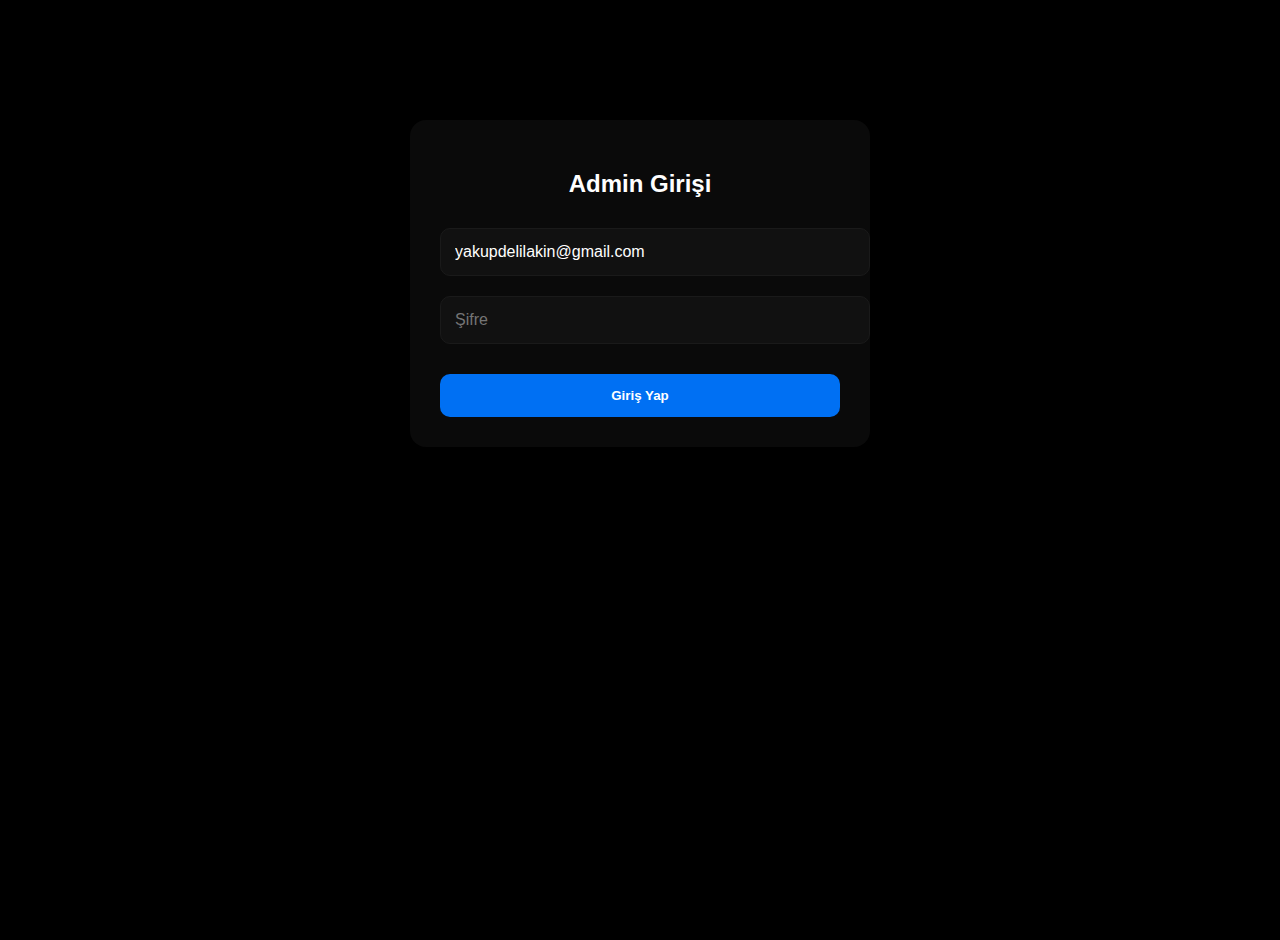
<file: admin.html>
<!DOCTYPE html>
<html lang="tr">
<head>
    <meta charset="UTF-8">
    <meta name="viewport" content="width=device-width, initial-scale=1.0">
    <title>AthleticoCore - Admin Paneli</title>
    <link href="https://fonts.googleapis.com/css2?family=Inter:wght@400;600;800&display=swap" rel="stylesheet">
    <script src="https://unpkg.com/lucide@latest"></script>
    <script src="https://unpkg.com/@supabase/supabase-js@2"></script>
    <style>
        :root {
            --bg-color: #000000;
            --card-bg: #0a0a0a;
            --accent-color: #0070f3;
            --text-main: #ffffff;
            --text-dim: #888888;
            --border-color: #1a1a1a;
            --danger: #ff4444;
            --safe: #00ff88;
            --warning: #ffaa00;
            --info: #3b82f6;
        }
        
        body {
            margin: 0;
            background-color: var(--bg-color);
            color: var(--text-main);
            font-family: 'Inter', sans-serif;
            min-height: 100vh;
            padding: 20px;
        }

        .container {
            max-width: 1200px;
            margin: 0 auto;
        }

        .header {
            display: flex;
            justify-content: space-between;
            align-items: center;
            margin-bottom: 30px;
            padding-bottom: 20px;
            border-bottom: 1px solid var(--border-color);
        }

        h1 {
            margin: 0;
            font-size: 1.8rem;
        }

        .login-section {
            max-width: 400px;
            margin: 100px auto;
            padding: 30px;
            background: var(--card-bg);
            border-radius: 16px;
            text-align: center;
        }

        .login-input {
            width: 100%;
            padding: 14px;
            margin: 10px 0;
            background: #111;
            border: 1px solid var(--border-color);
            border-radius: 10px;
            color: var(--text-main);
            font-size: 16px;
        }

        .login-btn {
            width: 100%;
            padding: 14px;
            background: var(--accent-color);
            border: none;
            border-radius: 10px;
            color: white;
            font-weight: 600;
            cursor: pointer;
            margin-top: 20px;
        }

        .logout-btn {
            padding: 8px 16px;
            background: rgba(255, 68, 68, 0.1);
            border: 1px solid var(--danger);
            border-radius: 8px;
            color: var(--danger);
            cursor: pointer;
        }

        .stats {
            display: grid;
            grid-template-columns: repeat(auto-fit, minmax(200px, 1fr));
            gap: 15px;
            margin-bottom: 30px;
        }

        .stat-card {
            background: var(--card-bg);
            border-radius: 12px;
            padding: 20px;
            text-align: center;
        }

        .stat-number {
            font-size: 2rem;
            font-weight: 800;
            margin: 10px 0;
        }

        .filters {
            display: flex;
            gap: 10px;
            margin-bottom: 20px;
            flex-wrap: wrap;
        }

        .filter-btn {
            padding: 8px 16px;
            background: var(--card-bg);
            border: 1px solid var(--border-color);
            border-radius: 8px;
            color: var(--text-dim);
            cursor: pointer;
        }

        .filter-btn.active {
            background: var(--accent-color);
            color: white;
            border-color: var(--accent-color);
        }

        .reports-container {
            display: flex;
            flex-direction: column;
            gap: 15px;
        }

        .report-card {
            background: var(--card-bg);
            border: 1px solid var(--border-color);
            border-radius: 12px;
            padding: 20px;
        }

        .report-header {
            display: flex;
            justify-content: space-between;
            align-items: start;
            margin-bottom: 15px;
        }

        .report-meta {
            display: flex;
            gap: 10px;
            align-items: center;
        }

        .report-type {
            padding: 4px 12px;
            border-radius: 20px;
            font-size: 0.85rem;
            font-weight: 600;
        }

        .type-feedback {
            background: rgba(0, 112, 243, 0.2);
            color: var(--accent-color);
        }

        .type-bug {
            background: rgba(255, 68, 68, 0.2);
            color: var(--danger);
        }

        .report-date {
            color: var(--text-dim);
            font-size: 0.9rem;
        }

        .report-content {
            margin: 15px 0;
        }

        .report-message {
            color: var(--text-main);
            line-height: 1.6;
            margin-bottom: 15px;
        }

        .report-info {
            color: var(--text-dim);
            font-size: 0.9rem;
            margin-bottom: 5px;
        }

        .status-section {
            background: rgba(255, 255, 255, 0.05);
            border-radius: 10px;
            padding: 15px;
            margin-top: 15px;
        }

        .status-select {
            width: 100%;
            padding: 10px;
            background: #111;
            border: 1px solid var(--border-color);
            border-radius: 8px;
            color: var(--text-main);
            margin-bottom: 10px;
        }

        .notes-textarea {
            width: 100%;
            min-height: 80px;
            padding: 10px;
            background: #111;
            border: 1px solid var(--border-color);
            border-radius: 8px;
            color: var(--text-main);
            margin-bottom: 10px;
            resize: vertical;
        }

        .action-buttons {
            display: flex;
            gap: 10px;
            justify-content: flex-end;
        }

        .action-btn {
            padding: 8px 16px;
            border: none;
            border-radius: 8px;
            font-weight: 600;
            cursor: pointer;
            display: flex;
            align-items: center;
            gap: 5px;
        }

        .save-btn {
            background: var(--safe);
            color: #000;
        }

        .delete-btn {
            background: rgba(255, 68, 68, 0.2);
            color: var(--danger);
        }

        .loading {
            text-align: center;
            padding: 40px;
            color: var(--text-dim);
        }

        .empty-state {
            text-align: center;
            padding: 40px;
            color: var(--text-dim);
        }

        .status-badge {
            display: inline-block;
            padding: 4px 12px;
            border-radius: 20px;
            font-size: 0.8rem;
            font-weight: 600;
            margin-left: 10px;
        }

        .status-new { background: rgba(139, 92, 246, 0.2); color: #8b5cf6; }
        .status-read { background: rgba(59, 130, 246, 0.2); color: var(--info); }
        .status-resolved { background: rgba(0, 255, 136, 0.2); color: var(--safe); }
        .status-added { background: rgba(255, 170, 0, 0.2); color: var(--warning); }
    </style>
</head>
<body>
    <div class="container">
        <!-- Login Section -->
        <div id="loginSection" class="login-section">
            <h2>Admin Girişi</h2>
            <input type="email" id="email" class="login-input" placeholder="E-posta" 
                   autocomplete="email" value="yakupdelilakin@gmail.com">
            <input type="password" id="password" class="login-input" placeholder="Şifre" 
                   autocomplete="current-password">
            <button class="login-btn" onclick="login()">Giriş Yap</button>
            <div id="loginError" style="color: var(--danger); margin-top: 10px; display: none;"></div>
        </div>

        <!-- Admin Dashboard -->
        <div id="dashboard" style="display: none;">
            <div class="header">
                <h1>📊 Admin Paneli</h1>
                <button class="logout-btn" onclick="logout()">
                    <i data-lucide="log-out"></i> Çıkış Yap
                </button>
            </div>

            <!-- Statistics -->
            <div class="stats">
                <div class="stat-card">
                    <div>Son 3 Gün</div>
                    <div class="stat-number" id="totalReports">0</div>
                </div>
                <div class="stat-card">
                    <div>Geri Bildirim</div>
                    <div class="stat-number" id="feedbackCount">0</div>
                </div>
                <div class="stat-card">
                    <div>Hata Bildirimi</div>
                    <div class="stat-number" id="bugCount">0</div>
                </div>
                <div class="stat-card">
                    <div>Yeni Raporlar</div>
                    <div class="stat-number" id="newCount">0</div>
                </div>
            </div>

            <!-- Filters -->
            <div class="filters">
                <button class="filter-btn active" onclick="filterReports('all')">Tümü</button>
                <button class="filter-btn" onclick="filterReports('feedback')">Geri Bildirim</button>
                <button class="filter-btn" onclick="filterReports('bug')">Hata</button>
                <button class="filter-btn" onclick="filterReports('new')">Yeni</button>
                <button class="filter-btn" onclick="filterReports('read')">Okundu</button>
                <button class="filter-btn" onclick="filterReports('resolved')">Çözüldü</button>
                <button class="filter-btn" onclick="filterReports('added')">Eklendi</button>
            </div>

            <!-- Reports List -->
            <div id="reportsContainer" class="reports-container">
                <div class="loading">
                    <i data-lucide="loader-2" style="animation: spin 1s linear infinite;"></i>
                    <p>Raporlar yükleniyor...</p>
                </div>
            </div>
        </div>
    </div>

    <script>
        // Admin credentials
        const ADMIN_EMAIL = "yakupdelilakin@gmail.com";
        const ADMIN_PASSWORD = "qazwsx123";
        
        // State
        let allReports = [];
        let filteredReports = [];
        let currentFilter = 'all';

        // Initialize icons and check login
        document.addEventListener('DOMContentLoaded', () => {
            lucide.createIcons();
            
            // Check if already logged in
            if (localStorage.getItem('adminLoggedIn') === 'true') {
                document.getElementById('loginSection').style.display = 'none';
                document.getElementById('dashboard').style.display = 'block';
                loadReports();
            }
            
            // Add spin animation
            const style = document.createElement('style');
            style.textContent = `
                @keyframes spin {
                    0% { transform: rotate(0deg); }
                    100% { transform: rotate(360deg); }
                }
            `;
            document.head.appendChild(style);
        });

        // Login function
        function login() {
            const email = document.getElementById('email').value.trim();
            const password = document.getElementById('password').value;
            const errorDiv = document.getElementById('loginError');
            
            if (email === ADMIN_EMAIL && password === ADMIN_PASSWORD) {
                localStorage.setItem('adminLoggedIn', 'true');
                document.getElementById('loginSection').style.display = 'none';
                document.getElementById('dashboard').style.display = 'block';
                loadReports();
            } else {
                errorDiv.textContent = 'E-posta veya şifre yanlış';
                errorDiv.style.display = 'block';
            }
        }

        // Logout function
        function logout() {
            localStorage.removeItem('adminLoggedIn');
            location.reload();
        }



// Global instance
window.Analytics = new AnalyticsManager();

        // Load reports from Supabase (last 3 days only)
        async function loadReports() {
            try {
                // Supabase Configuration
                const SUPABASE_URL = "https://nhrtpvfofrzndbumkdax.supabase.co";
                const SUPABASE_ANON_KEY = "eyJhbGciOiJIUzI1NiIsInR5cCI6IkpXVCJ9.eyJpc3MiOiJzdXBhYmFzZSIsInJlZiI6Im5ocnRwdmZvZnJ6bmRidW1rZGF4Iiwicm9sZSI6ImFub24iLCJpYXQiOjE3NjUwMjAyMzUsImV4cCI6MjA4MDU5NjIzNX0.Uj6qh2xudA1CnDQWHbqfqEIdlRrmgp1MQna3KsuVxog";

                const supabaseClient = window.supabase.createClient(SUPABASE_URL, SUPABASE_ANON_KEY);

                // Calculate date 3 days ago
                const threeDaysAgo = new Date();
                threeDaysAgo.setDate(threeDaysAgo.getDate() - 3);
                const threeDaysAgoISO = threeDaysAgo.toISOString();

                // Fetch reports from last 3 days
                const { data, error } = await supabaseClient
                    .from('feedback_reports')
                    .select('*')
                    .gte('created_at', threeDaysAgoISO)
                    .order('created_at', { ascending: false });

                if (error) throw error;

                // Load admin notes and status from localStorage
                allReports = (data || []).map(report => {
                    const reportId = report.id;
                    return {
                        ...report,
                        admin_notes: localStorage.getItem(`notes_${reportId}`) || '',
                        status: localStorage.getItem(`status_${reportId}`) || 'new'
                    };
                });

                updateStatistics();
                filterReports('all');
                
            } catch (error) {
                console.error('Error loading reports:', error);
                document.getElementById('reportsContainer').innerHTML = `
                    <div class="empty-state">
                        <i data-lucide="alert-circle"></i>
                        <p>Raporlar yüklenirken bir hata oluştu</p>
                    </div>
                `;
                lucide.createIcons();
            }
        }

        // Update statistics
        function updateStatistics() {
            const total = allReports.length;
            const feedback = allReports.filter(r => r.type === 'feedback').length;
            const bugs = allReports.filter(r => r.type === 'bug').length;
            const newReports = allReports.filter(r => r.status === 'new').length;
            
            document.getElementById('totalReports').textContent = total;
            document.getElementById('feedbackCount').textContent = feedback;
            document.getElementById('bugCount').textContent = bugs;
            document.getElementById('newCount').textContent = newReports;
        }

        // Filter reports
        function filterReports(filter) {
            currentFilter = filter;
            
            // Update active filter button
            document.querySelectorAll('.filter-btn').forEach(btn => {
                btn.classList.remove('active');
            });
            event.target.classList.add('active');
            
            // Apply filter
            if (filter === 'all') {
                filteredReports = [...allReports];
            } else if (filter === 'feedback') {
                filteredReports = allReports.filter(r => r.type === 'feedback');
            } else if (filter === 'bug') {
                filteredReports = allReports.filter(r => r.type === 'bug');
            } else {
                filteredReports = allReports.filter(r => r.status === filter);
            }
            
            renderReports();
        }

        // Render reports
        function renderReports() {
            const container = document.getElementById('reportsContainer');
            
            if (filteredReports.length === 0) {
                container.innerHTML = `
                    <div class="empty-state">
                        <i data-lucide="inbox"></i>
                        <p>Gösterilecek rapor bulunamadı</p>
                    </div>
                `;
                lucide.createIcons();
                return;
            }
            
            container.innerHTML = filteredReports.map(report => `
                <div class="report-card">
                    <div class="report-header">
                        <div class="report-meta">
                            <span class="report-type type-${report.type}">
                                ${report.type === 'feedback' ? '📝 Geri Bildirim' : '🐛 Hata Bildirimi'}
                            </span>
                            <span class="report-date">
                                ${formatDate(report.created_at)}
                            </span>
                            <span class="status-badge status-${report.status}">
                                ${getStatusText(report.status)}
                            </span>
                        </div>
                    </div>
                    
                    <div class="report-content">
                        <div class="report-message">${escapeHtml(report.message)}</div>
                        
                        <div class="report-info">
                            <strong>Kullanıcı ID:</strong> ${report.user_id ? report.user_id.substring(0, 8) + '...' : 'Anonim'}
                        </div>
                        
                        ${report.device ? `
                            <div class="report-info">
                                <strong>Cihaz:</strong> ${report.device}
                            </div>
                        ` : ''}
                        
                        ${report.admin_notes ? `
                            <div class="report-info">
                                <strong>Admin Notu:</strong> ${escapeHtml(report.admin_notes)}
                            </div>
                        ` : ''}
                    </div>
                    
                    <!-- Status Management -->
                    <div class="status-section">
                        <select class="status-select" id="status_${report.id}" 
                                onchange="updateStatus('${report.id}', this.value)">
                            <option value="new" ${report.status === 'new' ? 'selected' : ''}>🆕 Yeni</option>
                            <option value="read" ${report.status === 'read' ? 'selected' : ''}>👁 Okundu</option>
                            <option value="resolved" ${report.status === 'resolved' ? 'selected' : ''}>✅ Çözüldü</option>
                            <option value="added" ${report.status === 'added' ? 'selected' : ''}>➕ Eklendi</option>
                        </select>
                        
                        <textarea class="notes-textarea" id="notes_${report.id}" 
                                  placeholder="Bu rapor için not ekleyin..."
                                  onchange="updateNotes('${report.id}', this.value)">${report.admin_notes || ''}</textarea>
                        
                        <div class="action-buttons">
                            <button class="action-btn save-btn" onclick="saveReport('${report.id}')">
                                <i data-lucide="save"></i> Kaydet
                            </button>
                            <button class="action-btn delete-btn" onclick="deleteReport('${report.id}')">
                                <i data-lucide="trash-2"></i> Sil
                            </button>
                        </div>
                    </div>
                </div>
            `).join('');
            
            lucide.createIcons();
        }

        // Update status in localStorage
        function updateStatus(reportId, status) {
            localStorage.setItem(`status_${reportId}`, status);
            
            // Update in-memory array
            const reportIndex = allReports.findIndex(r => r.id === reportId);
            if (reportIndex !== -1) {
                allReports[reportIndex].status = status;
            }
            
            updateStatistics();
            showToast('Durum güncellendi');
        }

        // Update notes in localStorage
        function updateNotes(reportId, notes) {
            localStorage.setItem(`notes_${reportId}`, notes);
            
            // Update in-memory array
            const reportIndex = allReports.findIndex(r => r.id === reportId);
            if (reportIndex !== -1) {
                allReports[reportIndex].admin_notes = notes;
            }
            
            showToast('Not güncellendi');
        }

        // Save report (both status and notes)
        function saveReport(reportId) {
            const status = document.getElementById(`status_${reportId}`).value;
            const notes = document.getElementById(`notes_${reportId}`).value;
            
            localStorage.setItem(`status_${reportId}`, status);
            localStorage.setItem(`notes_${reportId}`, notes);
            
            // Update in-memory array
            const reportIndex = allReports.findIndex(r => r.id === reportId);
            if (reportIndex !== -1) {
                allReports[reportIndex].status = status;
                allReports[reportIndex].admin_notes = notes;
            }
            
            updateStatistics();
            showToast('Rapor kaydedildi');
        }

        // Delete report from view
        function deleteReport(reportId) {
            if (!confirm('Bu raporu listeden kaldırmak istediğinize emin misiniz?')) return;
            
            // Remove from localStorage
            localStorage.removeItem(`status_${reportId}`);
            localStorage.removeItem(`notes_${reportId}`);
            
            // Remove from arrays
            allReports = allReports.filter(r => r.id !== reportId);
            filteredReports = filteredReports.filter(r => r.id !== reportId);
            
            updateStatistics();
            renderReports();
            showToast('Rapor kaldırıldı');
        }

        // Helper functions
        function formatDate(dateString) {
            if (!dateString) return 'Tarih yok';
            const date = new Date(dateString);
            return date.toLocaleDateString('tr-TR', {
                day: 'numeric',
                month: 'long',
                hour: '2-digit',
                minute: '2-digit'
            });
        }

        function getStatusText(status) {
            const statusMap = {
                'new': 'Yeni',
                'read': 'Okundu',
                'resolved': 'Çözüldü',
                'added': 'Eklendi'
            };
            return statusMap[status] || status;
        }

        function escapeHtml(text) {
            const div = document.createElement('div');
            div.textContent = text || '';
            return div.innerHTML.replace(/\n/g, '<br>');
        }

        function showToast(message) {
            // Create toast
            const toast = document.createElement('div');
            toast.textContent = message;
            toast.style.cssText = `
                position: fixed;
                bottom: 20px;
                right: 20px;
                background: var(--card-bg);
                border: 1px solid var(--safe);
                border-radius: 8px;
                padding: 12px 20px;
                color: var(--text-main);
                z-index: 1000;
                animation: slideIn 0.3s ease;
            `;
            
            document.body.appendChild(toast);
            
            // Remove after 3 seconds
            setTimeout(() => {
                toast.style.animation = 'slideOut 0.3s ease';
                setTimeout(() => toast.remove(), 300);
            }, 3000);
            
            // Add animations
            if (!document.querySelector('#toast-animations')) {
                const style = document.createElement('style');
                style.id = 'toast-animations';
                style.textContent = `
                    @keyframes slideIn {
                        from { transform: translateX(100%); opacity: 0; }
                        to { transform: translateX(0); opacity: 1; }
                    }
                    @keyframes slideOut {
                        from { transform: translateX(0); opacity: 1; }
                        to { transform: translateX(100%); opacity: 0; }
                    }
                `;
                document.head.appendChild(style);
            }
        }

        // Allow login with Enter key
        document.addEventListener('keypress', function(e) {
            if (e.key === 'Enter' && document.getElementById('loginSection').style.display !== 'none') {
                login();
            }
        });
    </script>
</body>
</html>
</file>
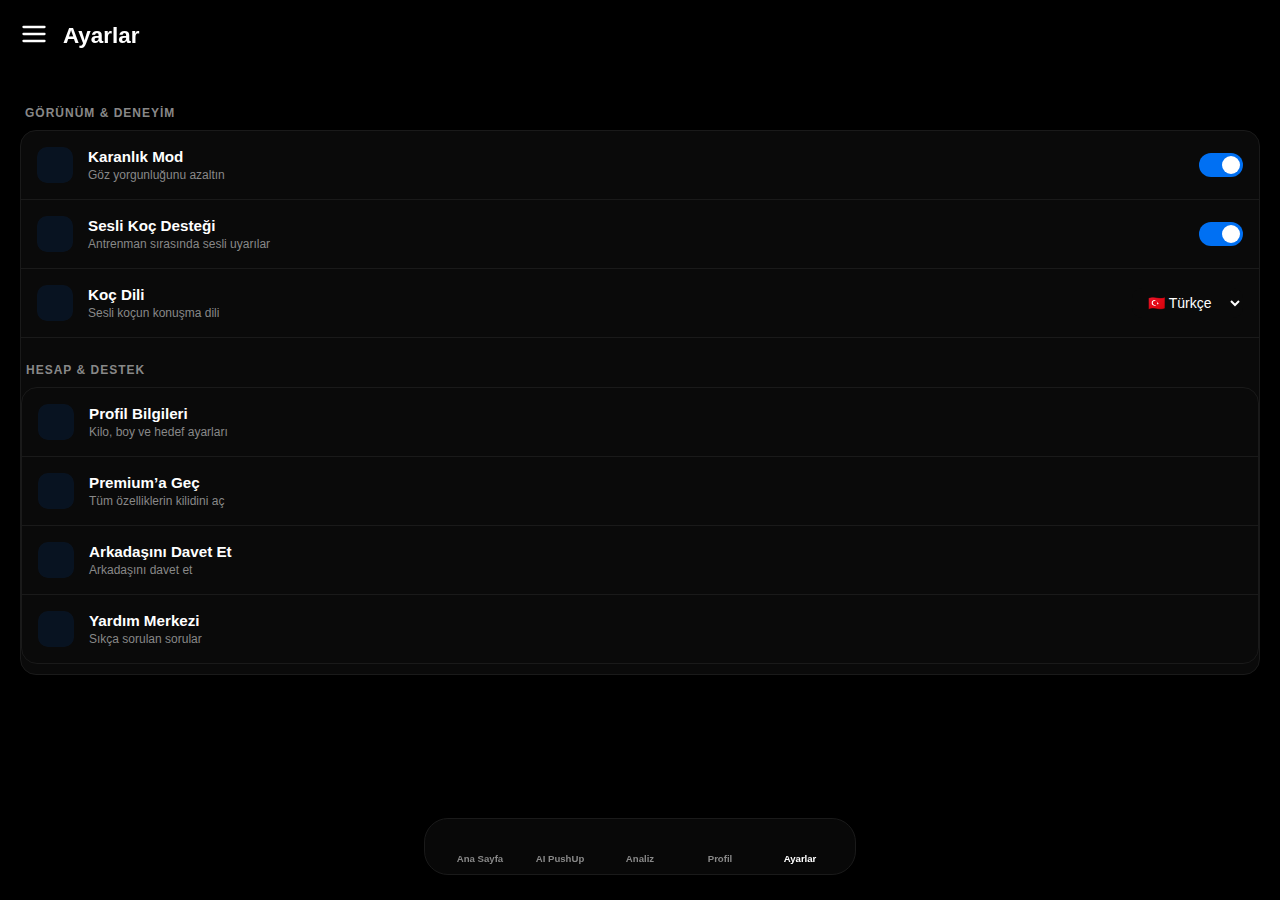
<file: ayarlar.html>
<!DOCTYPE html>
<html lang="tr">
<head>
    <meta charset="UTF-8">
    <meta name="viewport" content="width=device-width, initial-scale=1.0, maximum-scale=1.0, user-scalable=no, viewport-fit=cover">
    <title>AthleticoCore - Ayarlar</title>
    <link rel="icon" type="image/png" href="assets/icons/ac.png?v=1">
    <link rel="manifest" href="manifest.json">
    <link href="https://fonts.googleapis.com/css2?family=Inter:wght@400;600;800&display=swap" rel="stylesheet">
    <script src="https://unpkg.com/lucide@latest"></script>
    <script src="https://unpkg.com/@supabase/supabase-js@2"></script>
    <script src="js/translation.js"></script>
    <script>
    const SUPABASE_URL    = import.meta.env.SUPABASE_URL;
    const SUPABASE_ANON_KEY = import.meta.env.SUPABASE_ANON_KEY;
    const supabase = supabase.createClient(
        SUPABASE_URL,
        SUPABASE_ANON_KEY
    );
    </script>

        <!-- Google tag (gtag.js) -->
    <script async src="https://www.googletagmanager.com/gtag/js?id=G-PKGT70JY2E"></script>
    <script>
    window.dataLayer = window.dataLayer || [];
    function gtag(){dataLayer.push(arguments);}
    gtag('js', new Date());

    gtag('config', 'G-PKGT70JY2E');
    </script>

    

    <style>
        :root {
            --bg-color: #000000;
            --card-bg: #0a0a0a;
            --accent-color: #0070f3;
            --text-main: #ffffff;
            --text-dim: #888888;
            --border-color: #1a1a1a;
            --danger: #ff4444;
            --safe: #00ff88;
            --nav-bg: rgba(10, 10, 10, 0.8);
        }
        body {
            margin: 0;
            background-color: var(--bg-color);
            color: var(--text-main);
            font-family: 'Inter', sans-serif;
            overflow-x: hidden;
            padding-bottom: 100px;
        }
        :root {
            --bg-color: #000000;
            --card-bg: #0a0a0a;
            --accent-color: #0070f3;
            --text-main: #ffffff;
            --text-dim: #888888;
            --border-color: #1a1a1a;
            --danger: #ff4444;
            --safe: #00ff88;
            --nav-bg: rgba(10, 10, 10, 0.8);
        }

        /* LİGHT TEMA STİLLERİ EKLE */
        body[data-theme="light"] {
            --bg-color: #ffffff;
            --card-bg: #f5f5f7;
            --accent-color: #0070f3;
            --text-main: #000000;
            --text-dim: #666666;
            --border-color: #e0e0e0;
            --danger: #ff4444;
            --safe: #00aa66;
            --nav-bg: rgba(245, 245, 247, 0.8);
        }

        body[data-theme="light"] .row-icon {
            background: rgba(0, 112, 243, 0.15);
        }

        body[data-theme="light"] .setting-card {
            border-color: var(--border-color);
        }

        body[data-theme="light"] .setting-row:active {
            background: rgba(0, 0, 0, 0.05);
        }

        body[data-theme="light"] .timeline-dot {
            box-shadow: 0 0 0 2px var(--card-bg);
        }
        .top-bar {
            display: flex;
            align-items: center;
            padding: calc(20px + env(safe-area-inset-top)) 20px 20px;
            background: rgba(0,0,0,0.8);
            backdrop-filter: blur(10px);
            position: sticky;
            top: 0;
            z-index: 90;
        }
        .lang-select {
            background: var(--card-bg);
            color: var(--text);
            border: 1px solid var(--border);
            border-radius: 10px;
            padding: 6px 12px;
            font-size: 14px;
            outline: none;
        }
        .menu-trigger {
            background: none;
            border: none;
            color: white;
            padding: 0;
            margin-right: 15px;
            cursor: pointer;
        }

        .blog-header {
            display: flex;
            justify-content: space-between;
            align-items: center;
        }

        .sort-btn {
            background: none;
            border: 1px solid rgba(255,255,255,0.1);
            color: var(--text-main);
            padding: 6px 10px;
            border-radius: 8px;
            font-size: 12px;
        }

        .blog-meta {
            font-size: 11px;
            color: var(--text-dim);
            margin-bottom: 6px;
        }

        .blog-author {
            font-weight: 500;
        }


        .read-more {
            margin-top: 8px;
            font-size: 12px;
            color: var(--accent);
            cursor: pointer;
        }

        .page-title {
            font-size: 1.4rem;
            font-weight: 800;
        }
        .fullscreen-panel {
            position: fixed;
            top: 0;
            left: 0;
            width: 100%;
            height: 100%;
            background: var(--bg-color);
            z-index: 2000;
            transform: translateX(100%);
            transition: transform 0.4s cubic-bezier(0.4, 0, 0.2, 1);
            display: flex;
            flex-direction: column;
            overflow-y: auto;
            padding-top: env(safe-area-inset-top);
            padding-bottom: env(safe-area-inset-bottom);
        }
        .fullscreen-panel.active {
            transform: translateX(0);
        }

        .blog-section {
            margin-top: 24px;
        }

        .blog-list {
            display: flex;
            flex-direction: column;
            gap: 16px;
        }

        .blog-post {
            padding: 14px;
            border-radius: 12px;
            background: rgba(255,255,255,0.03);
            border: 1px solid rgba(255,255,255,0.05);
        }

        .blog-date {
            font-size: 11px;
            color: var(--text-dim);
            margin-bottom: 4px;
        }

        .blog-title {
            font-size: 15px;
            font-weight: 600;
            margin-bottom: 6px;
        }

        .workout-item {
            display: flex;
            justify-content: space-between;
            padding: 12px;
            border-bottom: 1px solid #222;
        }

        .workout-item .left span {
            display: block;
            font-size: 12px;
            color: #888;
        }
        .sort-bar {
        padding: 8px 12px;
        border-bottom: 1px solid rgba(255,255,255,0.08);
        }

        .sort-bar select {
        width: 100%;
        background: transparent;
        color: var(--text-primary, #fff);
        border: 1px solid rgba(255,255,255,0.15);
        border-radius: 10px;
        padding: 10px 12px;
        font-size: 14px;
        outline: none;
        }

        /* Hover / focus */
        .sort-bar select:focus {
        border-color: #3b82f6;
        }

        /* Light tema */
        body[data-theme="light"] .sort-bar {
        border-bottom: 1px solid rgba(0,0,0,0.08);
        }

        body[data-theme="light"] .sort-bar select {
        color: #111;
        border-color: rgba(0,0,0,0.15);
        }

        /* Ok ikonunu gizlemeden sadeleştir */
        .sort-bar select option {
        background: #111;
        color: #fff;
        }

        body[data-theme="light"] .sort-bar select option {
        background: #fff;
        color: #111;
        }

        .workout-item .right span {
            display: block;
            text-align: right;
        }

        .blog-excerpt {
            font-size: 13px;
            color: var(--text-main);
            line-height: 1.6;
        }

        .panel-header {
            padding: 50px 20px 20px;
            display: flex;
            align-items: center;
            border-bottom: 1px solid var(--border-color);
            background: rgba(0,0,0,0.5);
            position: sticky;
            top: 0;
            z-index: 10;
            backdrop-filter: blur(10px);
        }
        .back-btn {
            background: none;
            border: none;
            color: var(--text-main);
            margin-right: 15px;
            cursor: pointer;
            display: flex;
            align-items: center;
        }
        .panel-title {
            font-size: 1.2rem;
            font-weight: 700;
        }
        .panel-content {
            padding: 25px 20px;
            flex-grow: 1;
        }
        .settings-container { padding: 10px 20px; }
        .group-label {
            font-size: 0.75rem;
            font-weight: 700;
            color: var(--text-dim);
            text-transform: uppercase;
            letter-spacing: 1px;
            margin: 25px 0 10px 5px;
        }
        .setting-card {
            background: var(--card-bg);
            border: 1px solid var(--border-color);
            border-radius: 16px;
            overflow: hidden;
            margin-bottom: 10px;
        }
        .setting-row {
            display: flex;
            align-items: center;
            padding: 16px;
            border-bottom: 1px solid var(--border-color);
            transition: background 0.2s;
            cursor: pointer;
        }
        .setting-row:active { background: #151515; }
        .setting-row:last-child { border-bottom: none; }
        .row-icon {
            width: 36px; height: 36px;
            background: rgba(0, 112, 243, 0.1);
            color: var(--accent-color);
            border-radius: 10px;
            display: flex; align-items: center; justify-content: center;
            margin-right: 15px;
        }
        .row-info { flex-grow: 1; }
        .row-title { font-size: 0.95rem; font-weight: 600; display: block; }
        .row-desc { font-size: 0.75rem; color: var(--text-dim); }
        .switch {
            position: relative; display: inline-block;
            width: 44px; height: 24px;
        }
        .switch input { opacity: 0; width: 0; height: 0; }
        .slider {
            position: absolute; top: 0; left: 0; right: 0; bottom: 0;
            background-color: #333; transition: .4s; border-radius: 34px;
        }
        .slider:before {
            position: absolute; content: ""; height: 18px; width: 18px;
            left: 3px; bottom: 3px; background-color: white; transition: .4s; border-radius: 50%;
        }
        input:checked + .slider { background-color: var(--accent-color); }
        input:checked + .slider:before { transform: translateX(20px); }
        .status-pill {
            font-size: 0.7rem; font-weight: 700;
            padding: 4px 10px; border-radius: 20px;
            background: #111; color: var(--text-dim);
        }
        .status-pill.connected { background: rgba(0, 255, 136, 0.1); color: var(--safe); }
        .bottom-nav { 
            position:fixed; bottom:calc(25px + env(safe-area-inset-bottom)); left:50%; transform:translateX(-50%);
            width:calc(100% - 40px); max-width:400px; 
            background:var(--nav-bg); backdrop-filter: blur(20px); 
            display:flex; justify-content:space-between; align-items:center; 
            padding:10px 15px; border-radius:24px; border:1px solid var(--border-color); 
            z-index:100; 
        }
        .nav-item { flex:1; display:flex; flex-direction:column; align-items:center; gap:4px; color:var(--text-dim); text-decoration:none; font-size:0.6rem; font-weight:700; }
        .nav-item i { width:20px; height:20px; }
        .nav-item.active { color:var(--text-main); }
        .text-content { line-height: 1.6; color: var(--text-dim); font-size: 0.95rem; }
        .text-content b { color: var(--text-main); }
        .dev-card {
            display: flex;
            align-items: center;
            gap: 15px;
            background: var(--card-bg);
            padding: 20px;
            border-radius: 16px;
            border: 1px solid var(--border-color);
            margin-bottom: 25px;
        }
        .dev-avatar {
            width: 60px; height: 60px; border-radius: 50%; 
            background: #222; display: flex; align-items: center; justify-content: center;
            overflow: hidden; border: 2px solid var(--border-color);
        }
        .dev-avatar i { color: #555; }
        .dev-info h3 { margin: 0; font-size: 1.1rem; color: var(--text-main); font-weight: 700; }
        .dev-info span { font-size: 0.8rem; color: var(--accent-color); font-weight: 600; letter-spacing: 0.5px; }
        .dev-socials { display: flex; gap: 12px; margin-top: 8px; }
        .social-link { color: var(--text-dim); transition: 0.2s; cursor: pointer; }
        .social-link:hover { color: var(--text-main); }
        .timeline-section h4 {
            font-size: 0.9rem; text-transform: uppercase; color: var(--text-dim);
            letter-spacing: 1px; margin: 30px 0 15px 0; border-bottom: 1px solid var(--border-color); padding-bottom: 10px;
        }
        .timeline-container { position: relative; padding-left: 20px; border-left: 2px solid var(--border-color); margin-left: 10px; }
        .timeline-item { position: relative; margin-bottom: 30px; }
        .timeline-item:last-child { margin-bottom: 0; }
        .timeline-dot {
            position: absolute; left: -27px; top: 2px; width: 12px; height: 12px;
            border-radius: 50%; background: var(--accent-color); border: 2px solid var(--bg-color); box-shadow: 0 0 0 2px var(--card-bg);
        }
        .timeline-dot.future { background: var(--card-bg); border: 2px solid var(--text-dim); }
        .timeline-date { font-size: 0.75rem; color: var(--accent-color); font-weight: 700; margin-bottom: 4px; display: block; }
        .timeline-content h5 { margin: 0; font-size: 0.95rem; color: var(--text-main); }
        .timeline-content p { margin: 5px 0 0; font-size: 0.8rem; color: var(--text-dim); line-height: 1.4; }
        .changelog-container { margin-top: 15px; }
        .changelog-item {
            background: var(--card-bg); border: 1px solid var(--border-color);
            border-radius: 12px; padding: 20px; margin-bottom: 15px;
        }
        .changelog-header {
            display: flex; justify-content: space-between; align-items: center;
            margin-bottom: 12px; padding-bottom: 12px; border-bottom: 1px solid rgba(255,255,255,0.05);
        }
        .version-tag {
            font-size: 0.9rem; font-weight: 800;
            background: rgba(0, 112, 243, 0.2); color: var(--accent-color);
            padding: 4px 10px; border-radius: 6px;
        }
        .version-tag.dimmed { background: rgba(255,255,255,0.1); color: var(--text-dim); }
        .version-date { font-size: 0.75rem; color: var(--text-dim); }
        .changelog-list { margin: 0; padding-left: 20px; color: var(--text-dim); font-size: 0.85rem; line-height: 1.6; }
        .changelog-list li { margin-bottom: 6px; }
        .changelog-list li:last-child { margin-bottom: 0; }

    </style>
</head>
<body>
    <div class="top-bar">
        <button class="menu-trigger" onclick="openPanel('main-menu')">
            <svg
            width="28"
            height="28"
            viewBox="0 0 24 24"
            fill="none"
            stroke="currentColor"
            stroke-width="2"
            stroke-linecap="round"
            stroke-linejoin="round"
            aria-hidden="true"
            >
            <line x1="3" y1="6" x2="21" y2="6"></line>
            <line x1="3" y1="12" x2="21" y2="12"></line>
            <line x1="3" y1="18" x2="21" y2="18"></line>
            </svg>
        </button>
        
    <span class="page-title" data-i18n="settings.title">Ayarlar</span>
</div>

    <div class="settings-container">
        <div class="group-label" data-i18n="settings.appearance">Görünüm & Deneyim</div>
        <div class="setting-card">
            <div class="setting-row">
                <div class="row-icon"><i id="theme-icon" data-lucide="moon"></i></div>
                <div class="row-info">
                    <span class="row-title" data-i18n="settings.darkMode">Karanlık Mod</span>
                    <span class="row-desc" data-i18n="settings.darkModeDesc">Göz yorgunluğunu azaltın</span>
                </div>
                <label class="switch">
                    <input type="checkbox" checked onchange="toggleTheme()">
                    <span class="slider"></span>
                </label>
            </div>
            <div class="setting-row">
                <div class="row-icon"><i data-lucide="volume-2"></i></div>
                <div class="row-info">
                    <span class="row-title" data-i18n="settings.coachVoice">Sesli Koç Desteği</span>
                    <span class="row-desc" data-i18n="settings.coachVoiceDesc">Antrenman sırasında sesli uyarılar</span>
                </div>
                <label class="switch">
                    <input type="checkbox" checked id="voice-toggle">
                    <span class="slider"></span>
                </label>
            </div>
            <div class="setting-row">
                <div class="row-icon"><i data-lucide="languages"></i></div>
                <div class="row-info">
                    <span class="row-title" data-i18n="settings.coachLanguage">Koç Dili</span>
                    <span class="row-desc" data-i18n="settings.coachLanguageDesc">Sesli koçun konuşma dili</span>
                </div>

                <select id="language-select" class="lang-select">
                    <option value="tr-TR">🇹🇷 Türkçe</option>
                    <option value="en-US">🇬🇧 English</option>
                </select>
            </div>
        <div class="group-label" data-i18n="settings.account">Hesap & Destek</div>
        <div class="setting-card">
            <div class="setting-row" onclick="window.location.href='profile.html'">
                <div class="row-icon"><i data-lucide="user"></i></div>
                <div class="row-info">
                    <span class="row-title" data-i18n="settings.profileInfo">Profil Bilgileri</span>
                    <span class="row-desc" data-i18n="settings.profileInfoDesc">Kilo, boy ve hedef ayarları</span>
                </div>
                <i data-lucide="chevron-right" size="18" color="#444"></i>
            </div>

            <div class="setting-row premium" onclick="window.location.href='premium.html'">
                <div class="row-icon"><i data-lucide="crown"></i></div>
                <div class="row-info">
                    <span class="row-title" data-i18n="settings.premium">Premium’a Geç</span>
                    <span class="row-desc" data-i18n="settings.premiumDesc">Tüm özelliklerin kilidini aç</span>
                </div>
                <i data-lucide="chevron-right" size="18" color="#444"></i>
            </div>
            <div class="setting-row" onclick="openPanel('invite-panel')">
                <div class="row-icon"><i data-lucide="user-plus"></i></div>
                <div class="row-info">
                    <span class="row-title" data-i18n="settings.invite">Arkadaşını Davet Et</span>
                    <span class="row-desc" data-i18n="settings.inviteDesc">Arkadaşını bu dünyaya davet etmeye ne dersin?</span>
                </div>
                <i data-lucide="chevron-right" size="18" color="#444"></i>
            </div>
            
            <div class="setting-row" onclick="openPanel('help-panel')">
                <div class="row-icon"><i data-lucide="help-circle"></i></div>
                <div class="row-info">
                    <span class="row-title" data-i18n="settings.help">Yardım Merkezi</span>
                    <span class="row-desc" data-i18n="settings.helpDesc">Sıkça sorulan sorular ve destek</span>
                </div>
                <i data-lucide="chevron-right" size="18" color="#444"></i>
            </div>
        </div>
    </div>
    <div id="main-menu" class="fullscreen-panel">
        <div class="panel-header">
            <button class="back-btn" onclick="closePanel('main-menu')">
                <i data-lucide="arrow-left"></i>
            </button>
            <span class="panel-title" data-i18n="settings.menu">Menü</span>
        </div>
        <div class="panel-content" style="display:flex; flex-direction:column; height:100%;">
        <div class="setting-card">
            <div class="setting-row" onclick="openPanel('about-panel')">
                <div class="row-icon"><i data-lucide="info"></i></div>
                <div class="row-info">
                    <span class="row-title" data-i18n="settings.about">Hakkında</span>
                </div>
                <i data-lucide="chevron-right" size="18" color="#444"></i>
            </div>

            <div class="setting-row" onclick="openPanel('dev-panel')">
                <div class="row-icon"><i data-lucide="terminal"></i></div>
                <div class="row-info">
                    <span class="row-title" data-i18n="settings.developer">Geliştirici & Süreç</span>
                </div>
                <i data-lucide="chevron-right" size="18" color="#444"></i>
            </div>

            <div class="setting-row" onclick="openPanel('coach-panel')">
                <div class="row-icon"><i data-lucide="user"></i></div>
                <div class="row-info">
                    <span class="row-title" data-i18n="settings.coachSettings">Koç Ayarları</span>
                </div>
                <i data-lucide="chevron-right" size="18" color="#444"></i>
            </div>

            <div class="setting-row" onclick="openPanel('antrenman-panel')">
                <div class="row-icon">
                    <i data-lucide="dumbbell"></i>
                </div>
                <div class="row-info">
                    <span class="row-title" data-i18n="settings.workoutHistory">Antrenman Geçmişi</span>
                </div>
                <i data-lucide="chevron-right" size="18" color="#444"></i>
            </div>

        </div>

        <!-- GERİ BİLDİRİM -->
        <div class="group-label">Destek</div>
        <div class="setting-card">
            <div class="setting-row" onclick="openPanel('feedback-panel')">
                <div class="row-icon"><i data-lucide="message-square"></i></div>
                <div class="row-info">
                    <span class="row-title" data-i18n="settings.feedback">Geri Bildirim</span>
                    <span class="row-desc" data-i18n="settings.feedbackDesc">Öneri ve görüşlerini paylaş</span>
                </div>
                <i data-lucide="chevron-right" size="18" color="#444"></i>
            </div>

            <div class="setting-row" onclick="openPanel('bug-panel')">
                <div class="row-icon"><i data-lucide="bug"></i></div>
                <div class="row-info">
                    <span class="row-title" data-i18n="settings.reportBug">Hata Bildir</span>
                    <span class="row-desc" data-i18n="settings.reportBugDesc">Karşılaştığın sorunları ilet</span>
                </div>
                <i data-lucide="chevron-right" size="18" color="#444"></i>
            </div>
        </div>

        <!-- SÜRÜM -->
        <div style="margin-top: 30px; text-align: center;">
            <p style="font-size:0.65rem; color:#444; text-transform:uppercase; letter-spacing:1px;">
                Yazılım Sürümü
            </p>
            <p style="font-size:0.8rem; color:#888; font-weight:600;">
                0.1.9-beta
            </p>
        </div>
        <div style="margin-top:auto; padding-bottom:40px;">
            <button onclick="window.location.href='giris.html'"
                style="width:100%; padding:18px; background:#111; border:1px solid var(--danger);
                border-radius:16px; color:var(--danger); font-weight:700;
                display:flex; align-items:center; justify-content:center; gap:10px; cursor:pointer;">
                <i data-lucide="log-out" size="20"></i>
                Oturumu Kapat
            </button>
        </div>
        </div>
    </div>
    <div id="feedback-panel" class="fullscreen-panel">
    <div class="panel-header">
        <button class="back-btn" onclick="closePanel('feedback-panel')">
        <i data-lucide="arrow-left"></i>
        </button>
        <span class="panel-title">Geri Bildirim</span>
    </div>

    <div class="panel-content">
        <div class="setting-card">
        <div class="setting-row" style="cursor:default;">
            <div class="row-info">
            <span class="row-title">Görüşün</span>
            <textarea id="feedback-text"
                placeholder="Ne iyi, ne kötü, ne eksik? Açık yaz."
                style="
                width:100%; margin-top:10px; min-height:120px;
                background:#111; border:1px solid var(--border-color);
                border-radius:12px; padding:12px; color:white;
                resize:none;">
            </textarea>
            </div>
        </div>
        </div>

        <button onclick="submitFeedback('feedback')"
        style="margin-top:20px; width:100%; padding:16px;
        background:var(--accent-color); border:none; border-radius:14px;
        font-weight:700; cursor:pointer;">
        Gönder
        </button>
    </div>
    </div>
    <div id="bug-panel" class="fullscreen-panel">
    <div class="panel-header">
        <button class="back-btn" onclick="closePanel('bug-panel')">
        <i data-lucide="arrow-left"></i>
        </button>
        <span class="panel-title">Hata Bildir</span>
    </div>

    <div class="panel-content">
        <div class="setting-card">

        <div class="setting-row" style="cursor:default;">
            <div class="row-info">
            <span class="row-title">Hata Açıklaması</span>
            <textarea id="bug-text"
                placeholder="Ne yaptın, ne oldu, ne olmalıydı?"
                style="
                width:100%; margin-top:10px; min-height:120px;
                background:#111; border:1px solid var(--border-color);
                border-radius:12px; padding:12px; color:white;
                resize:none;">
            </textarea>
            </div>
        </div>

        <div class="setting-row" style="cursor:default;">
            <div class="row-info">
            <span class="row-title">Cihaz / Tarayıcı</span>
            <input id="bug-device"
                placeholder="Örn: Chrome / Android"
                style="
                width:100%; margin-top:10px;
                background:#111; border:1px solid var(--border-color);
                border-radius:12px; padding:12px; color:white;">
            </div>
        </div>

        </div>

        <button onclick="submitFeedback('bug')"
        style="margin-top:20px; width:100%; padding:16px;
        background:var(--danger); border:none; border-radius:14px;
        font-weight:700; cursor:pointer;">
        Hata Gönder
        </button>
    </div>
    </div>
    <div id="antrenman-panel" class="fullscreen-panel">
    <div class="panel-header">
        <button class="back-btn" onclick="closePanel('antrenman-panel')">
            <i data-lucide="arrow-left"></i>
        </button>
        <span class="panel-title">Antrenman Geçmişi</span>
    </div>

    <div class="sort-bar">
        <select id="workout-sort" onchange="changeWorkoutSort(this.value)">
            <option value="date_desc">Yeniden → Eskiye</option>
            <option value="date_asc">Eskiden → Yeniye</option>
            <option value="pushup_desc">Çok → Az</option>
            <option value="pushup_asc">Az → Çok</option>
        </select>
    </div>


    <div id="antrenman-list" class="panel-content">
        <!-- kayıtlar buraya düşecek -->
    </div>
    </div>
    <div id="about-panel" class="fullscreen-panel">
        <div class="panel-header">
            <button class="back-btn" onclick="closePanel('about-panel')">
                <i data-lucide="arrow-left"></i>
            </button>
            <span class="panel-title">Hakkında</span>
        </div>
        <div class="panel-content">
            <div style="text-align: center; margin-bottom: 30px;">
                <div style="width: 80px; height: 80px; background: linear-gradient(135deg, #0070f3, #00c6ff); border-radius: 20px; display: flex; align-items: center; justify-content: center; margin: 0 auto 15px; box-shadow: 0 10px 30px rgba(0, 112, 243, 0.3);">
                   <i data-lucide="activity" size="40" color="white"></i>
                </div>
                <h2 style="margin: 0; font-size: 1.5rem;">AthleticoCore</h2>
                <span style="color: var(--text-dim); font-size: 0.9rem;">AI Destekli Spor Asistanı</span>
            </div>
            <div class="text-content" style="margin-bottom: 30px; text-align: center;">
                <p>Yapay zeka teknolojisi ile antrenmanlarınızı bir üst seviyeye taşıyın. AthleticoCore, bilgisayar görüşü kullanarak formunuzu analiz eder, tekrarlarınızı sayar ve size gerçek zamanlı geri bildirim sunar.</p>
            </div>
            <div class="setting-card">
                 <div class="setting-row" style="cursor: default;">
                    <div class="row-info">
                        <span class="row-title">Mevcut Sürüm</span>
                        <span class="row-desc" style="color: var(--safe);">v0.2.0-beta (Public)</span>
                    </div>
                     <div style="background: rgba(255,255,255,0.1); padding: 5px 10px; border-radius: 8px; font-size: 0.7rem; font-weight: 700;">GÜNCEL</div>
                </div>
            </div>
             <div class="group-label" style="margin-top: 30px;">Sürüm Günlüğü</div>
             <div class="changelog-container">
                <div class="changelog-item">
                <div class="changelog-header">
                    <span class="version-tag">v0.2.0</span>
                    <span class="version-date">13 Ocak 2026</span>
                </div>
                <ul class="changelog-list">
                    <li>AI Koç perfonmansı arttırıldı.</li>
                </ul>
                </div>

                <div class="changelog-item">
                <div class="changelog-header">
                    <span class="version-tag">v0.1.9</span>
                    <span class="version-date">4 Ocak 2026</span>
                </div>
                <ul class="changelog-list">
                    <li>Mobil deneyimde AI Push Up Koçu açılmama sorunu çözüldü.</li>
                    <li>Antrenman paylaşma seçeneği eklendi.</li>
                    <li>Arkadaşını davet et eklendi.</li>
                    <li>Profilde paylaşım özelliği eklendi.</li>
                    <li>PWA desteği eklendi.</li>
                    <li>Skeleton Loading eklendi.</li>
                    <li>ayarlarda kranlık/aydınlık tema geçişi eliştirildi.</li>
                </ul>
                </div>
                <div class="changelog-item">
                <div class="changelog-header">
                    <span class="version-tag">v0.1.8</span>
                    <span class="version-date">1 Ocak 2026</span>
                </div>
                <ul class="changelog-list">
                    <li>İstatistikler ekranı (Stats) yeniden düzenlendi ve index ekranından ayrıştırıldı.</li>
                    <li>Son 7 güne ait antrenman grafiği düzeltildi ve veri tutarlılığı sağlandı.</li>
                    <li>Grafik render sorunları giderildi.</li>
                    <li>Profil sayfası yenilendi</li>
                    <li>Profil ekranında toplam şınav, antrenman sayısı ve süre hesaplamaları iyileştirildi.</li>
                    <li>Gereksiz veri çekimleri azaltılarak performans ve maliyet tarafı optimize edildi.</li>
                    <li>İletişim için e-posta adresi doğrudan gösterilmeden güvenli şekilde açılacak biçimde düzenlendi.</li>
                    <li>Blog bölümüne “Yılın İlk Günü” ve "AthleticoCoach Nasıl Büyüdü?" yazıları eklendi.</li>
                    <li>AthleticoCore için favicon eklendi.</li>
                </ul>
                </div>

                <div class="changelog-item">
                    <div class="changelog-header">
                        <span class="version-tag">v0.1.7</span>
                        <span class="version-date">31 Aralık 2025</span>
                    </div>
                    <ul class="changelog-list">
                        <li>Supabase backend altyapısı canlıya alındı.</li>
                        <li>Antrenman verileri kullanıcı bazlı ve kalıcı hale getirildi.</li>
                        <li>Her antrenman ayrı bir oturum (session) olarak kaydediliyor.</li>
                        <li>Ana dashboard gerçek backend verileriyle çalışıyor.</li>
                        <li>Veri modeli sadeleştirildi ve doğrulandı.</li>
                    </ul>
                </div>

                <div class="changelog-item">
                    <div class="changelog-header">
                        <span class="version-tag">v0.1.6</span>
                        <span class="version-date">29 Aralık 2025</span>
                    </div>
                    <ul class="changelog-list">
                        <li>Antrenman kayıt akışındaki kritik hatalar giderildi.</li>
                        <li>Supabase entegrasyonu öncesi veri modeli stabilize edildi.</li>
                        <li>Sayaç, süre ve kalori hesaplamaları netleştirildi.</li>
                    </ul>
                </div>

                <div class="changelog-item">
                    <div class="changelog-header">
                        <span class="version-tag">v0.1.5</span>
                        <span class="version-date">27 Aralık 2025</span>
                    </div>
                    <ul class="changelog-list">
                        <li>Antrenman kayıt sistemi yeniden ele alındı.</li>
                        <li>Frontend ve veri katmanı arasındaki tutarsızlıklar tespit edildi.</li>
                        <li>Gelecek backend geçişi için hazırlık yapıldı.</li>
                    </ul>
                </div>

                <div class="changelog-item">
                    <div class="changelog-header">
                        <span class="version-tag">v0.1.4</span>
                        <span class="version-date">21 Aralık 2025</span>
                    </div>
                    <ul class="changelog-list">
                        <li>Dashboard istatistik hesaplamaları iyileştirildi.</li>
                        <li>Günlük toplam ve hedef ilerleme mantığı güncellendi.</li>
                        <li>UI geri bildirimleri sadeleştirildi.</li>
                    </ul>
                </div>

                <div class="changelog-item">
                    <div class="changelog-header">
                        <span class="version-tag">v0.1.3</span>
                        <span class="version-date">19 Aralık 2025</span>
                    </div>
                    <ul class="changelog-list">
                        <li>Antrenman başlat / bitir akışı stabilize edildi.</li>
                        <li>Süre ölçümünde yaşanan senkron sorunları giderildi.</li>
                        <li>Koç geri bildirimleri daha tutarlı hale getirildi.</li>
                    </ul>
                </div>

                <div class="changelog-item">
                    <div class="changelog-header">
                        <span class="version-tag">v0.1.2</span>
                        <span class="version-date">14 Aralık 2025</span>
                    </div>
                    <ul class="changelog-list">
                        <li>Antrenman oturumu (session) kavramı tanımlandı.</li>
                        <li>Tekrara dayalı istatistik mantığı oluşturuldu.</li>
                        <li>Gelecek istatistik sayfasının temeli atıldı.</li>
                    </ul>
                </div>

                <div class="changelog-item">
                    <div class="changelog-header">
                        <span class="version-tag">v0.1.1</span>
                        <span class="version-date">8 Aralık 2025</span>
                    </div>
                    <ul class="changelog-list">
                        <li>İlk antrenman prototipi iyileştirildi.</li>
                        <li>Koç metinleri ve geri bildirim dili düzenlendi.</li>
                        <li>Küçük UI hataları giderildi.</li>
                    </ul>
                </div>

                <div class="changelog-item">
                    <div class="changelog-header">
                        <span class="version-tag">v0.1.0</span>
                        <span class="version-date">2 Aralık 2025</span>
                    </div>
                    <ul class="changelog-list">
                        <li>Supabase altyapısı yapıldı.</li>
                        <li>Yeni antrenman mimarisi tanımlandı.</li>
                        <li>Koç destekli antrenman akışı oluşturuldu.</li>
                        <li>İstatistik ve ilerleme sistemi için temel atıldı.</li>
                    </ul>
                </div>

                <div class="changelog-item">
                    <div class="changelog-header">
                        <span class="version-tag">v0.0.9</span>
                        <span class="version-date">30 Kasım 2025</span>
                    </div>
                    <ul class="changelog-list">
                        <li>UI yenilemeleri</li>
                        <li>AI Coach doğruluk oranı %19 arttırıldı.</li>
                    </ul>
                </div>


                <div class="changelog-item">
                    <div class="changelog-header">
                        <span class="version-tag">v0.0.8</span>
                        <span class="version-date">21 Kasım 2025</span>
                    </div>
                    <ul class="changelog-list">
                        <li>Hata bildir ve geribildirim modülü eklendi.</li>
                        <li>Koç dili değiştirme eklendi.</li>
                        <li>Geliştirici paneli geliştirildi.</li>
                        <li>"Hakkında" ve Sürüm Günlüğü sayfası güncellendi.</li>
                    </ul>
                </div>

                <div class="changelog-item">
                    <div class="changelog-header">
                        <span class="version-tag">v0.0.7</span>
                        <span class="version-date">15 Kasım 2025</span>
                    </div>
                    <ul class="changelog-list">
                        <li>Arayüz tamamen yenilendi (Dark Mode).</li>
                        <li>Profil sayfası ve detaylı istatistikler eklendi.</li>
                        <li>Geliştirici paneli ve zaman çizelgesi eklendi.</li>
                        <li>"Hakkında" ve Sürüm Günlüğü sayfası güncellendi.</li>
                    </ul>
                </div>
                <div class="changelog-item">
                    <div class="changelog-header">
                        <span class="version-tag dimmed">v0.0.6</span>
                        <span class="version-date">12 Kasım 2025</span>
                    </div>
                    <ul class="changelog-list">
                        <li>Sesli geri bildirim asistanı (Türkçe) eklendi.</li>
                        <li>Kamera performans optimizasyonları yapıldı.</li>
                        <li>Düşük ışık modu iyileştirildi.</li>
                    </ul>
                </div>
                <div class="changelog-item">
                    <div class="changelog-header">
                        <span class="version-tag dimmed">v0.0.5</span>
                        <span class="version-date">3 Kasım 2025</span>
                    </div>
                    <ul class="changelog-list">
                        <li>İlk Alpha sürümü yayınlandı.</li>
                        <li>Temel şınav (Push-up) sayacı eklendi.</li>
                        <li>MoveNet entegrasyonu tamamlandı.</li>
                    </ul>
                </div>
             </div>

        </div>
    </div>
    <div id="dev-panel" class="fullscreen-panel">
        <div class="panel-header">
            <button class="back-btn" onclick="closePanel('dev-panel')">
                <i data-lucide="arrow-left"></i>
            </button>
            <span class="panel-title">Geliştirici & Süreç</span>
        </div>
        <div class="panel-content">
            <div class="dev-card">
                <div class="dev-avatar">
                    <i data-lucide="user" size="32"></i>
                </div>
                <div class="dev-info">
                    <h3>Yakup Delil Akın</h3>
                    <span>Proje Mimarı & Full Stack</span>
                    <div class="dev-socials">
                        <a href="https://github.com/YakupAkn" target="_blank" class="social-link"><i data-lucide="github" size="18"></i></a>
                        <a href="https://www.linkedin.com/in/yakupdelilakin/" target="_blank" class="social-link"><i data-lucide="linkedin" size="18"></i></a>
                        <a href="https://www.instagram.com/ykp._.56/" target="_blank" class="social-link"><i data-lucide="instagram" size="18 "></i></a>
                        <a href="#" class="social-link" onclick="openMail(event)">
                        <i data-lucide="mail" size="18"></i>
                        </a>



                    </div>
                </div>
            </div>

            <div class="setting-card">
                <div class="setting-row" style="cursor: default;">
                    <div class="row-info">
                        <span class="row-title">Teknoloji Yığını</span>
                        <span class="row-desc" style="color: var(--text-main); margin-top:5px;">TensorFlow.js (MoveNet), Supabase Cloud & Vanilla JS</span>
                    </div>
                </div>
            </div>
            <div class="blog-section">
                <div class="blog-header">
                    <h4>Geliştirici Günlüğü</h4>
                    <button id="sortBtn" class="sort-btn">Yeni → Eski</button>
                </div>

                <div id="blog-container" class="blog-list">
                    <!-- JS buraya yazarlı blog kartlarını basacak -->
                </div>
            </div>

            <div id="blog-panel" class="fullscreen-panel">
                <div class="panel-header">
                    <button class="back-btn" onclick="closePanel('blog-panel')">
                        <i data-lucide="arrow-left"></i>
                    </button>
                    <span id="blog-panel-title" class="panel-title"></span>
                </div>

                <div id="blog-panel-content" class="panel-content">
                    <!-- JS buraya tam blog içeriğini basacak -->
                </div>
            </div>


        </div>
    </div>
    <div id="help-panel" class="fullscreen-panel">
        <div class="panel-header">
            <button class="back-btn" onclick="closePanel('help-panel')">
                <i data-lucide="arrow-left"></i>
            </button>
            <span class="panel-title">Yardım Merkezi</span>
        </div>
        <div class="panel-content">
            <div class="setting-card">
                <div class="setting-row">
                    <div class="row-info">
                        <span class="row-title">Kamera neden çalışmıyor?</span>
                        <span class="row-desc">Tarayıcı ayarlarından kamera iznini açın ve sayfayı yenileyin.</span>
                    </div>
                </div>
                <div class="setting-row">
                    <div class="row-info">
                        <span class="row-title">AI PushUp tekrarları nasıl sayıyor?</span>
                        <span class="row-desc">Dirsek ve omuz açıları gerçek zamanlı analiz edilir.</span>
                    </div>
                </div>
                <div class="setting-row">
                    <div class="row-info">
                        <span class="row-title">Verilerim güvende mi?</span>
                        <span class="row-desc">Görüntüler cihazınızdan çıkmaz, analiz yerel olarak yapılır.</span>
                    </div>
                </div>
                <div class="setting-row">
                    <div class="row-info">
                        <span class="row-title">AI Koç çalışmıyor?</span>
                        <span class="row-desc">Lütfen AI modelinin yüklenmesini bekleyin eğer yine işe yaramıyorsa sayfayı yenileyin.</span>
                    </div>
                </div>
                <div class="setting-row">
                    <div class="row-info">
                        <span class="row-title">Destek Talebi</span>
                        <span class="row-desc"><strong>support@athleticocore.com</strong></span>
                    </div>
                </div>
            </div>
        </div>
    </div>
    <div id="invite-panel" class="fullscreen-panel">
        <div class="panel-header">
            <button class="back-btn" onclick="closePanel('invite-panel')">
                <i data-lucide="arrow-left"></i>
            </button>
            <span class="panel-title">Arkadaşını Davet Et</span>
        </div>
        <div class="panel-content">
            <div style="text-align: center; margin-bottom: 30px;">
                <div style="width: 80px; height: 80px; background: linear-gradient(135deg, #0070f3, #00c6ff); border-radius: 20px; display: flex; align-items: center; justify-content: center; margin: 0 auto 15px; box-shadow: 0 10px 30px rgba(0, 112, 243, 0.3);">
                   <i data-lucide="user-plus" size="40" color="white"></i>
                </div>
                <h2 style="margin: 0; font-size: 1.5rem;">Arkadaşını Davet Et</h2>
                <span style="color: var(--text-dim); font-size: 0.9rem;">Linki paylaş, birlikte antrenman yap</span>
            </div>
            <div class="setting-card">
                <div class="setting-row" style="cursor: default;">
                    <div class="row-info" style="width: 100%;">
                        <span class="row-title" style="margin-bottom: 10px; display: block;">Davet Linki</span>
                        <div style="display: flex; gap: 10px; align-items: center; margin-top: 10px;">
                            <input 
                                type="text" 
                                id="invite-link" 
                                value="https://athleticocore.netlify.app" 
                                readonly
                                style="
                                    flex: 1;
                                    background: #111;
                                    border: 1px solid var(--border-color);
                                    border-radius: 12px;
                                    padding: 12px;
                                    color: var(--text-main);
                                    font-size: 0.9rem;
                                "
                            />
                            <button 
                                onclick="copyInviteLink()"
                                style="
                                    background: var(--accent-color);
                                    border: none;
                                    border-radius: 12px;
                                    padding: 12px 20px;
                                    color: white;
                                    font-weight: 700;
                                    cursor: pointer;
                                    display: flex;
                                    align-items: center;
                                    gap: 8px;
                                    white-space: nowrap;
                                "
                            >
                                <i data-lucide="copy" size="18"></i>
                                Kopyala
                            </button>
                        </div>
                        <div id="copy-feedback" style="margin-top: 10px; font-size: 0.85rem; color: var(--safe); display: none;">
                            ✓ Link kopyalandı!
                        </div>
                    </div>
                </div>
            </div>
            <div style="margin-top: 20px; padding: 20px; background: var(--card-bg); border: 1px solid var(--border-color); border-radius: 16px;">
                <p style="margin: 0; color: var(--text-dim); font-size: 0.9rem; line-height: 1.6;">
                    Arkadaşlarını bu linki kullanarak AthleticoCore'a davet edebilirsin. Birlikte antrenman yapmak daha eğlenceli! 💪
                </p>
            </div>
        </div>
    </div>
    <nav class="bottom-nav">
        <a href="index.html" class="nav-item">
            <i data-lucide="home"></i>
            <span data-i18n="nav.home">Ana Sayfa</span>
        </a>
        <a href="coach.html" class="nav-item">
            <i data-lucide="activity"></i>
            <span data-i18n="nav.aiCoach">AI PushUp</span>
        </a>
        <a href="stats.html" class="nav-item">
            <i data-lucide="bar-chart-3"></i>
            <span data-i18n="nav.stats">Analiz</span>
        </a>
        <a href="profile.html" class="nav-item">
            <i data-lucide="user-round"></i>
            <span data-i18n="nav.profile">Profil</span>
        </a>
        <a href="ayarlar.html" class="nav-item active">
            <i data-lucide="settings"></i>
            <span data-i18n="nav.settings">Ayarlar</span>
        </a>
    </nav>
    <script>

function toggleTheme() {
            const body = document.body;
            const currentTheme = body.getAttribute("data-theme");
            const nextTheme = currentTheme === "dark" ? "light" : "dark";
            
            // Temayı değiştir
            body.setAttribute("data-theme", nextTheme);
            
            // İkonu güncelle
            const icon = document.getElementById("theme-icon");
            if (icon) {
                icon.setAttribute("data-lucide", nextTheme === "dark" ? "sun" : "moon");
                lucide.createIcons();
            }
            
            // Checkbox durumunu güncelle
            const checkbox = document.querySelector('.switch input[type="checkbox"]');
            if (checkbox) {
                checkbox.checked = nextTheme === "dark";
            }
            
            // Tercihi localStorage'a kaydet
            localStorage.setItem('theme', nextTheme);
        }

        // Sayfa yüklendiğinde tema tercihini kontrol et
        document.addEventListener('DOMContentLoaded', function() {
            const savedTheme = localStorage.getItem('theme');
            if (savedTheme) {
                // Kayıtlı temayı uygula
                document.body.setAttribute("data-theme", savedTheme);
                
                // İkonu güncelle
                const icon = document.getElementById("theme-icon");
                if (icon) {
                    icon.setAttribute("data-lucide", savedTheme === "dark" ? "sun" : "moon");
                    lucide.createIcons();
                }
                
                // Checkbox durumunu güncelle
                const checkbox = document.querySelector('.switch input[type="checkbox"]');
                if (checkbox) {
                    checkbox.checked = savedTheme === "dark";
                }
            } else {
                // Varsayılan olarak karanlık mod
                document.body.setAttribute("data-theme", "dark");
                const icon = document.getElementById("theme-icon");
                if (icon) {
                    icon.setAttribute("data-lucide", "sun");
                    lucide.createIcons();
                }
                const checkbox = document.querySelector('.switch input[type="checkbox"]');
                if (checkbox) {
                    checkbox.checked = true;
                }
            }
        });

    document.addEventListener("DOMContentLoaded", () => {
    if (window.lucide) lucide.createIcons();

    const langSelect = document.getElementById("language-select");
    if (langSelect) {
        const savedLang = localStorage.getItem("language") || "tr-TR";
        langSelect.value = savedLang;
        langSelect.onchange = () => {
            changeLanguage(langSelect.value);
        };
    }

    const voiceToggle = document.getElementById("voice-toggle");
    if (voiceToggle) {
        voiceToggle.checked = localStorage.getItem("voiceEnabled") !== "false";
        voiceToggle.onchange = () =>
        localStorage.setItem("voiceEnabled", voiceToggle.checked);
    }
    });

    /* =====================
    PANEL CONTROL (TEK KAYNAK)
    ===================== */
    function openPanel(id) {
    const panel = document.getElementById(id);
    if (!panel) return;

    panel.classList.add("active");
    document.body.style.overflow = "hidden";

    if (id === "antrenman-panel") loadWorkoutHistory();
    if (id === "invite-panel" && window.lucide) {
        setTimeout(() => lucide.createIcons(), 100);
    }
    }

    function closePanel(id) {
    const panel = document.getElementById(id);
    if (!panel) return;

    panel.classList.remove("active");

    if (!document.querySelector(".fullscreen-panel.active")) {
        document.body.style.overflow = "auto";
    }
    }

    /* =====================
    SUPABASE
    ===================== */
    const SUPABASE_URL = "https://nhrtpvfofrzndbumkdax.supabase.co";
    const SUPABASE_ANON_KEY = "eyJhbGciOiJIUzI1NiIsInR5cCI6IkpXVCJ9.eyJpc3MiOiJzdXBhYmFzZSIsInJlZiI6Im5ocnRwdmZvZnJ6bmRidW1rZGF4Iiwicm9sZSI6ImFub24iLCJpYXQiOjE3NjUwMjAyMzUsImV4cCI6MjA4MDU5NjIzNX0.Uj6qh2xudA1CnDQWHbqfqEIdlRrmgp1MQna3KsuVxog";
    const supabaseClient = supabase.createClient(
    SUPABASE_URL,
    SUPABASE_ANON_KEY
    );

    /* =====================
    FEEDBACK
    ===================== */
    async function submitFeedback(type) {
    const message =
        type === "feedback"
        ? document.getElementById("feedback-text")?.value.trim()
        : document.getElementById("bug-text")?.value.trim();

    const device =
        type === "bug"
        ? document.getElementById("bug-device")?.value.trim()
        : null;

    if (!message) return alert("Boş gönderemezsin");

    const { data } = await supabaseClient.auth.getUser();

    const { error } = await supabaseClient.from("feedback_reports").insert({
        type,
        message,
        device,
        user_id: data?.user?.id || null
    });

    if (error) return alert("Gönderim başarısız");

    alert("Gönderildi");
    closePanel(type === "feedback" ? "feedback-panel" : "bug-panel");
    }

    /* =====================
    WORKOUT HISTORY
    ===================== */
    async function loadWorkoutHistory() {
    const list = document.getElementById("antrenman-list");
    if (!list) return;

    list.innerHTML = "Yükleniyor...";

    const { data: auth } = await supabaseClient.auth.getUser();
    if (!auth?.user) {
        list.innerHTML = "Giriş yapılmamış.";
        return;
    }

    let query = supabaseClient
        .from("workout_sessions")
        .select("duration_min, push, started_at")
        .eq("user_id", auth.user.id)
        .eq("workout_type", "pushup")
        .eq("completed", true);

    if (workoutSort === "date_asc") {
        query = query.order("started_at", { ascending: true });
    } else if (workoutSort === "pushup_desc") {
        query = query.order("push", { ascending: false });
    } else if (workoutSort === "pushup_asc") {
        query = query.order("push", { ascending: true });
    } else {
        // Default: date_desc
        query = query.order("started_at", { ascending: false });
    }

    const { data, error } = await query;

    if (error || !data?.length) {
        list.innerHTML = getTranslation('stats.noActivity');
        return;
    }

    list.innerHTML = "";

    data.forEach(item => {
        const date = new Date(item.started_at).toLocaleDateString("tr-TR");
        list.insertAdjacentHTML("beforeend", `
        <div class="workout-item">
            <div class="left">
            <strong>Şınav</strong>
            <span>${date}</span>
            </div>
            <div class="right">
            <span>${item.push ?? 0} Tekrar</span>
            <span>${item.duration_min ?? 0} dk</span>
            </div>
        </div>
        `);
    });
    }

    /* =====================
    BLOG
    ===================== */
    let posts = [];
    let sortDesc = true;

    fetch("blog.json")
    .then(r => r.json())
    .then(d => {
        posts = d;
        renderBlog();
    });

    function renderBlog() {
    const c = document.getElementById("blog-container");
    if (!c) return;

    c.innerHTML = "";

    [...posts]
        .sort((a, b) =>
        sortDesc
            ? new Date(b.date) - new Date(a.date)
            : new Date(a.date) - new Date(b.date)
        )
        .forEach(p => {
        c.insertAdjacentHTML("beforeend", `
            <article class="blog-post">
            <div class="blog-meta">${p.author} • ${p.date}</div>
            <div class="blog-title">${p.title}</div>
            <div class="blog-excerpt">${p.excerpt}</div>
            <div class="read-more" onclick="openBlog(${p.id})">Devamını oku →</div>
            </article>
        `);
        });
    }

    function openBlog(id) {
    const p = posts.find(x => x.id === id);
    if (!p) return;

    document.getElementById("blog-panel-title").innerText = p.title;
    document.getElementById("blog-panel-content").innerHTML = `
        <div class="blog-meta">${p.author} • ${p.date}</div>
        <div class="blog-body">${renderMarkdown(p.body)}</div>
    `;
    openPanel("blog-panel");
    }

    /* =====================
    MARKDOWN
    ===================== */
    function renderMarkdown(t) {
    return t
        .replace(/```([\s\S]*?)```/g, (_, c) => `<pre><code>${escapeHtml(c)}</code></pre>`)
        .replace(/^### (.*$)/gim, "<h3>$1</h3>")
        .replace(/^## (.*$)/gim, "<h2>$1</h2>")
        .replace(/^# (.*$)/gim, "<h1>$1</h1>")
        .replace(/\*\*(.*?)\*\*/gim, "<strong>$1</strong>")
        .replace(/\*(.*?)\*/gim, "<em>$1</em>")
        .replace(/\n/g, "<br>");
    }

    function escapeHtml(t) {
    return t.replace(/[&<>]/g, m =>
        ({ "&": "&amp;", "<": "&lt;", ">": "&gt;" }[m])
    );
    }
    </script>
    <script>
        let workoutSort = "date_desc";
        function changeWorkoutSort(value) {
            workoutSort = value;
            loadWorkoutHistory();
        }

    </script>
    <script>
    function openMail(e) {
    e.preventDefault();

    const user = "app.athletico";
    const domain = "gmail.com";
    const subject = "Geri Bildirim";

    window.location.href =
        `mailto:${user}@${domain}?subject=${encodeURIComponent(subject)}`;
    }

    /* =====================
    INVITE LINK COPY
    ===================== */
    function copyInviteLink() {
    const linkInput = document.getElementById("invite-link");
    const feedback = document.getElementById("copy-feedback");
    
    if (!linkInput) return;

    linkInput.select();
    linkInput.setSelectionRange(0, 99999); // Mobil için

    try {
        navigator.clipboard.writeText(linkInput.value).then(() => {
        if (feedback) {
            feedback.style.display = "block";
            setTimeout(() => {
            feedback.style.display = "none";
            }, 2000);
        }
        });
    } catch (err) {
        // Fallback için eski yöntem
        document.execCommand("copy");
        if (feedback) {
        feedback.style.display = "block";
        setTimeout(() => {
            feedback.style.display = "none";
        }, 2000);
        }
    }
    }
    </script>

</body>
</html>
</file>
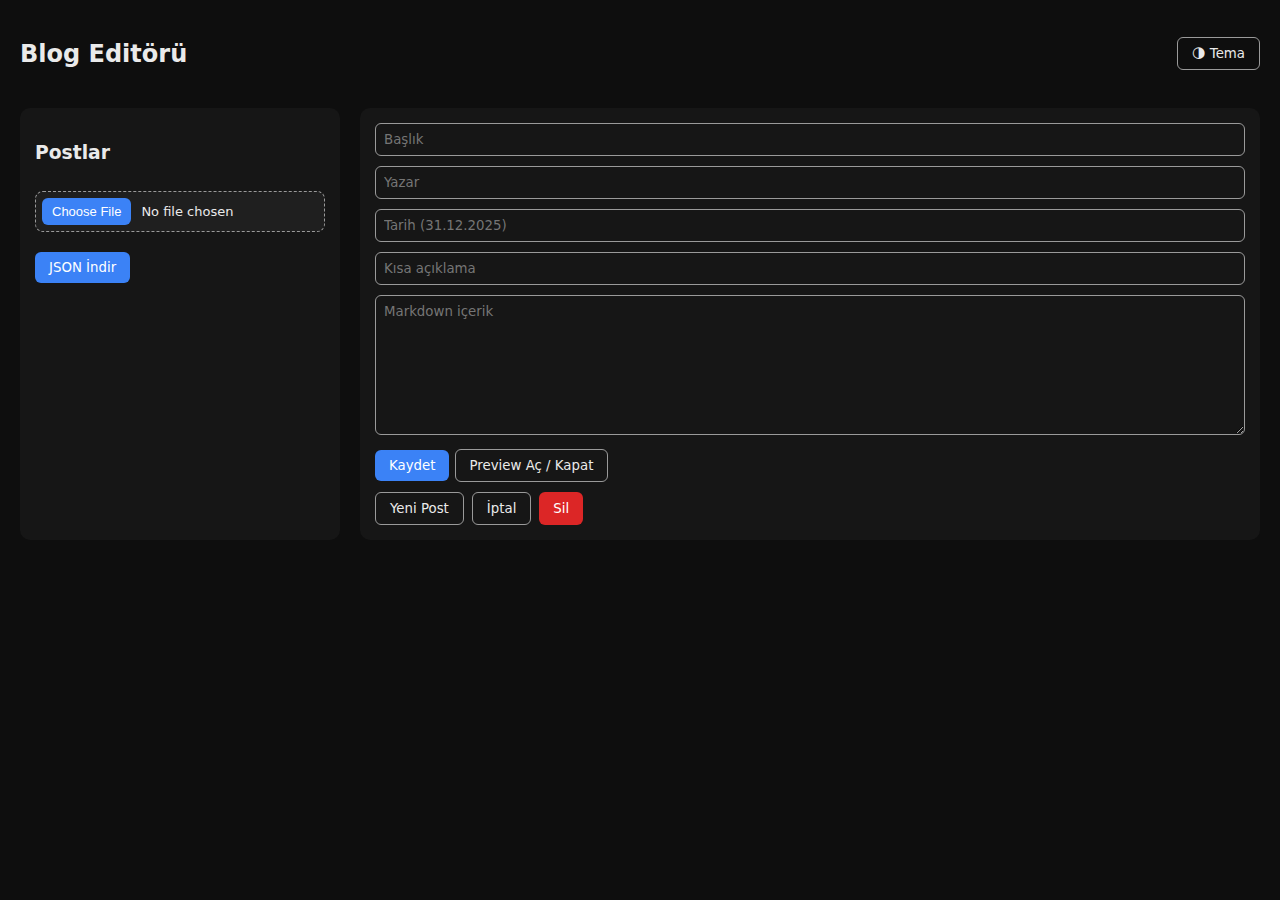
<file: blog-editor.html>
<!DOCTYPE html>
<html lang="tr">
<head>
<meta charset="UTF-8">
<title>Blog Editor</title>

<style>
:root {
  --bg: #0e0e0e;
  --card: #161616;
  --text: #eaeaea;
  --muted: #9a9a9a;
  --accent: #3b82f6;
}

.light {
  --bg: #f5f5f5;
  --card: #ffffff;
  --text: #111;
  --muted: #555;
}

* {
  box-sizing: border-box;
  font-family: system-ui, sans-serif;
}

body {
  margin: 0;
  background: var(--bg);
  color: var(--text);
  padding: 20px;
}

.file-input {
  margin: 10px 0;
  padding: 6px;
  background: rgba(255,255,255,0.04);
  border: 1px dashed var(--muted);
  border-radius: 8px;
  color: var(--text);
  font-size: 13px;
  cursor: pointer;
}

.file-input::file-selector-button {
  background: var(--accent);
  color: #fff;
  border: none;
  padding: 6px 10px;
  border-radius: 6px;
  margin-right: 10px;
  cursor: pointer;
}

.file-input::file-selector-button:hover {
  opacity: 0.85;
}

header {
  display: flex;
  justify-content: space-between;
  align-items: center;
  margin-bottom: 20px;
}

button {
  background: var(--accent);
  color: white;
  border: none;
  padding: 8px 14px;
  border-radius: 6px;
  cursor: pointer;
}

button.secondary {
  background: transparent;
  border: 1px solid var(--muted);
  color: var(--text);
}

.container {
  display: grid;
  grid-template-columns: 320px 1fr;
  gap: 20px;
}

.card {
  background: var(--card);
  border-radius: 10px;
  padding: 15px;
}

input, textarea {
  width: 100%;
  background: transparent;
  border: 1px solid var(--muted);
  color: var(--text);
  padding: 8px;
  border-radius: 6px;
  margin-bottom: 10px;
}

textarea {
  min-height: 140px;
  resize: vertical;
}

.post {
  padding: 10px;
  border-bottom: 1px solid #222;
  cursor: pointer;
}

.post:hover {
  background: rgba(255,255,255,0.04);
}

#preview {
  margin-top: 15px;
  padding: 15px;
  background: #00000033;
  border-radius: 8px;
}

pre {
  background: #000;
  padding: 10px;
  border-radius: 6px;
  overflow-x: auto;
}

code {
  color: #9effc8;
}
</style>
</head>

<body>

<header>
  <h2>Blog Editörü</h2>
  <button class="secondary" onclick="toggleTheme()">🌗 Tema</button>
</header>

<div class="container">

  <!-- SOL: POST LİSTESİ -->
  <div class="card">
    <h3>Postlar</h3>

    <div id="postList"></div>
    <input type="file" accept=".json" class="file-input" onchange="loadJson(event)">

    <button onclick="downloadJson()" style="margin-top:10px">JSON İndir</button>
  </div>

  <!-- SAĞ: EDİTÖR -->
  <div class="card">
    <input id="title" placeholder="Başlık">
    <input id="author" placeholder="Yazar">
    <input id="date" placeholder="Tarih (31.12.2025)">
    <input id="excerpt" placeholder="Kısa açıklama">
    <textarea id="body" placeholder="Markdown içerik"></textarea>

    <button onclick="savePost()">Kaydet</button>
    <button class="secondary" onclick="togglePreview()">Preview Aç / Kapat</button>
    <div style="display:flex; gap:8px; margin-top:10px">
        <button class="secondary" onclick="newPost()">Yeni Post</button>
        <button class="secondary" onclick="cancelEdit()">İptal</button>
        <button onclick="deletePost()" style="background:#dc2626">Sil</button>
    </div>

    <div id="preview" style="display:none"></div>



  </div>




</div>

<script>
let posts = [];
let editingId = null;
let previewOpen = false;

function renderMarkdown(text) {
  return text
    .replace(/```([\s\S]*?)```/gim, '<pre><code>$1</code></pre>')
    .replace(/^### (.*$)/gim, '<h3>$1</h3>')
    .replace(/^## (.*$)/gim, '<h2>$1</h2>')
    .replace(/^# (.*$)/gim, '<h1>$1</h1>')
    .replace(/\*\*(.*?)\*\*/gim, '<strong>$1</strong>')
    .replace(/\*(.*?)\*/gim, '<em>$1</em>')
    .replace(/\n/gim, '<br>');
}

function renderPosts() {
  postList.innerHTML = '';
  posts.forEach(p => {
    const div = document.createElement('div');
    div.className = 'post';
    div.innerHTML = `<strong>${p.title}</strong><br><small>${p.date} – ${p.author}</small>`;
    div.onclick = () => loadPost(p.id);
    postList.appendChild(div);
  });
}

function loadPost(id) {
  const p = posts.find(x => x.id === id);
  editingId = id;
  title.value = p.title;
  author.value = p.author;
  date.value = p.date;
  excerpt.value = p.excerpt;
  body.value = p.body;
  updatePreview();
}

function savePost() {
  const data = {
    title: title.value,
    author: author.value,
    date: date.value,
    excerpt: excerpt.value,
    body: body.value
  };

  if (!title.value || !body.value) {
    alert("Başlık ve içerik boş olamaz");
    return;
  }


  if (editingId) {
    Object.assign(posts.find(p => p.id === editingId), data);
  } else {
    posts.unshift({ id: Date.now(), ...data });
  }

  clearForm();
  renderPosts();
}

function clearForm() {
  editingId = null;
  title.value = author.value = date.value = excerpt.value = body.value = '';
}

function togglePreview() {
  previewOpen = !previewOpen;
  preview.style.display = previewOpen ? 'block' : 'none';
  updatePreview();
}

function updatePreview() {
  if (!previewOpen) return;
  preview.innerHTML = `
    <h2>${title.value}</h2>
    <small>${date.value} – ${author.value}</small>
    <p>${excerpt.value}</p>
    <hr>
    ${renderMarkdown(body.value)}
  `;
}

body.addEventListener('input', updatePreview);

function downloadJson() {
  const blob = new Blob([JSON.stringify(posts, null, 2)], {type:'application/json'});
  const a = document.createElement('a');
  a.href = URL.createObjectURL(blob);
  a.download = 'blog.json';
  a.click();
}

function toggleTheme() {
  document.body.classList.toggle('light');
}
</script>

<script>
function loadJson(event) {
  const file = event.target.files[0];
  if (!file) return;

  const reader = new FileReader();
  reader.onload = e => {
    try {
      const data = JSON.parse(e.target.result);

      if (!Array.isArray(data)) {
        alert("Geçersiz JSON formatı");
        return;
      }

      posts = data;
      editingId = null;
      renderPosts();
      clearForm();

    } catch (err) {
      alert("JSON okunamadı");
    }
  };
  reader.readAsText(file);
}


function newPost() {
  editingId = null;
  clearForm();
  preview.innerHTML = '';
}

function cancelEdit() {
  if (
    title.value ||
    body.value ||
    excerpt.value
  ) {
    const ok = confirm("Değişiklikler kaybolacak. Emin misin?");
    if (!ok) return;
  }
  clearForm();
  preview.innerHTML = '';
}

function deletePost() {
  if (!editingId) {
    alert("Silinecek post seçili değil");
    return;
  }

  const ok = confirm("Bu post kalıcı olarak silinecek. Emin misin?");
  if (!ok) return;

  posts = posts.filter(p => p.id !== editingId);
  editingId = null;
  clearForm();
  renderPosts();
  preview.innerHTML = '';
}

</script>


</body>
</html>
</file>
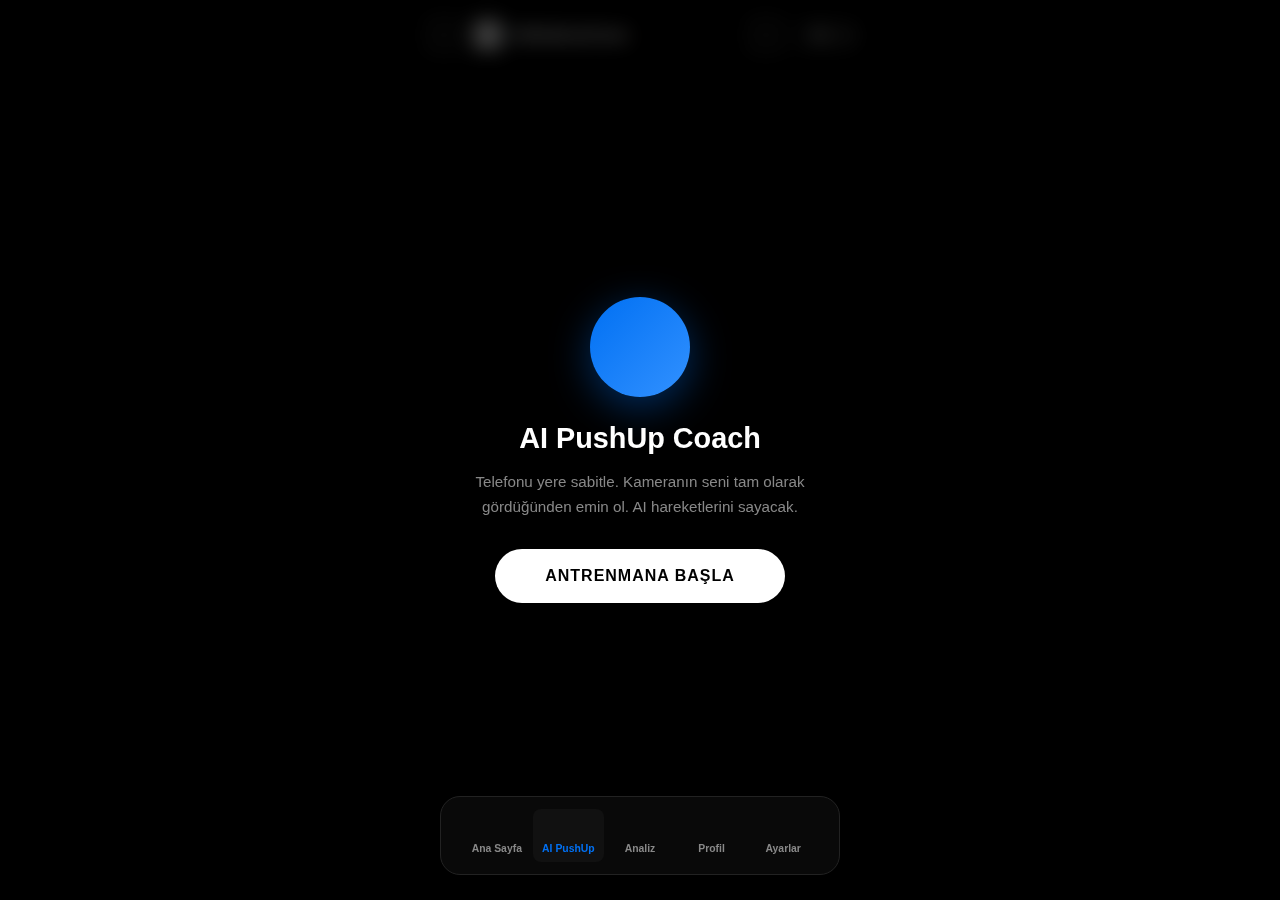
<file: coach.html>
<!DOCTYPE html>
<html lang="tr">
<head>
    <meta charset="UTF-8" />
    <meta name="viewport" content="width=device-width, initial-scale=1.0, maximum-scale=1.0, user-scalable=no" />
    <title>AthleticoCore - AI Coach</title>
    <link rel="icon" type="image/png" href="assets/icons/ac.png?v=1">
    <link href="https://fonts.googleapis.com/css2?family=Inter:wght@400;600;800&display=swap" rel="stylesheet">
    <script src="https://unpkg.com/lucide@latest" defer></script>
    <link rel="manifest" href="manifest.json">
    <script src="https://cdn.jsdelivr.net/npm/@tensorflow/tfjs-core"></script>
    <script src="https://cdn.jsdelivr.net/npm/@tensorflow/tfjs-converter"></script>
    <script src="https://cdn.jsdelivr.net/npm/@tensorflow/tfjs-backend-webgl"></script>
    <script src="https://cdn.jsdelivr.net/npm/@tensorflow-models/pose-detection"></script>
    <script async src="https://www.googletagmanager.com/gtag/js?id=G-PKGT70JY2E"></script>
    <script>
    window.dataLayer = window.dataLayer || [];
    function gtag(){dataLayer.push(arguments);}
    gtag('js', new Date());

    gtag('config', 'G-PKGT70JY2E');
    </script>
    <script src="https://cdn.jsdelivr.net/npm/chart.js"></script>
    <script src="https://cdn.jsdelivr.net/npm/@supabase/supabase-js@2/dist/umd/supabase.min.js"></script>
    <link rel="stylesheet" href="css/styles.css">
</head>
<body data-theme="dark">
    <style>
        .warmup-modal {
        position: fixed;
        inset: 0;
        background: rgba(0,0,0,0.85);
        display: flex;
        align-items: center;
        justify-content: center;
        z-index: 9999;
        }
        .warmup-content {
        background: #111;
        border-radius: 24px;
        padding: 30px;
        text-align: center;
        width: 280px;
        }
        .warmup-content h2 {
        font-size: 1.2rem;
        margin-bottom: 10px;
        }
        #warmup-timer {
        font-size: 2rem;
        font-weight: 800;
        margin-top: 10px;
        }
        .hidden {
        display: none;
        }
    </style>
    <div id="settings-panel" class="settings-panel">
        <div class="settings-header">
            <div class="settings-title">
                <i data-lucide="settings"></i>
                <h3 data-i18n="settings.title">Ayarlar</h3>
            </div>
            <button class="close-settings" onclick="closeSettings()">
                <i data-lucide="x"></i>
            </button>
        </div>
        
        <div class="settings-content">
            <!-- DİL SEÇİMİ -->
            <div class="setting-group">
                <label for="language-select" data-i18n="settings.language">Dil</label>
                <select id="language-select" class="setting-select">
                    <option value="tr-TR">Türkçe</option>
                    <option value="en-US">English</option>
                </select>
            </div>
            
            <!-- SES AYARLARI -->
            <div class="setting-group">
                <label for="voice-toggle" class="setting-label">
                    <input type="checkbox" id="voice-toggle" checked />
                    <span data-i18n="settings.voiceFeedback">Sesli geri bildirim</span>
                </label>
            </div>
            
            <div class="setting-group">
                <label for="voice-volume" data-i18n="settings.volume">Ses Düzeyi</label>
                <div class="slider-container">
                    <input type="range" id="voice-volume" min="0" max="100" value="100" class="setting-slider" />
                    <span id="volume-value">100%</span>
                </div>
            </div>
            
            <!-- AI MODEL SEÇİMİ -->
            <div class="setting-group">
                <label for="model-select" data-i18n="settings.aiModel">AI Model</label>
                <select id="model-select" class="setting-select">
                    <option value="fast" data-i18n="settings.fast">Hızlı</option>
                    <option value="accurate" data-i18n="settings.accurate">Doğru</option>
                </select>
            </div>
            
            <!-- HASSASİYET AYARI -->
            <div class="setting-group">
                <label for="sensitivity-slider" data-i18n="settings.sensitivity">Hassasiyet</label>
                <div class="slider-container">
                    <input type="range" id="sensitivity-slider" min="1" max="10" value="5" class="setting-slider" />
                    <div class="sensitivity-labels">
                        <span data-i18n="settings.low">Düşük</span>
                        <span data-i18n="settings.high">Yüksek</span>
                    </div>
                </div>
            </div>
            
            <!-- TEMA SEÇİMİ -->
            <div class="setting-group">
                <label for="theme-select" data-i18n="settings.theme">Tema</label>
                <select id="theme-select" class="setting-select">
                    <option value="dark" data-i18n="settings.dark">Koyu</option>
                    <option value="light" data-i18n="settings.light">Açık</option>
                </select>
            </div>
            
            <!-- CİNSİYET SEÇİMİ -->
            <div class="setting-group">
                <label for="gender-select" data-i18n="settings.voiceGender">Ses Cinsiyeti</label>
                <select id="gender-select" class="setting-select">
                    <option value="male" data-i18n="settings.male">Erkek</option>
                    <option value="female" data-i18n="settings.female">Kadın</option>
                </select>
            </div>
            
            <!-- KONUŞMA HIZI -->
            <div class="setting-group">
                <label for="speech-rate" data-i18n="settings.speechRate">Konuşma Hızı</label>
                <div class="slider-container">
                    <input type="range" id="speech-rate" min="0.5" max="2" step="0.1" value="1" class="setting-slider" />
                    <span id="rate-value">1.0x</span>
                </div>
            </div>
            
            <!-- TEST SESİ -->
            <div class="setting-group">
                <button class="btn-secondary" onclick="testVoice()" data-i18n="settings.testVoice">
                    Test Sesi
                </button>
            </div>
            
            <!-- AYAR BUTONLARI -->
            <div class="setting-buttons">
                <button class="btn-secondary" onclick="resetSettings()" data-i18n="settings.reset">
                    Varsayılana Dön
                </button>
                <button class="btn-primary" onclick="saveSettings()" data-i18n="settings.save">
                    Kaydet
                </button>
            </div>
        </div>
    </div>
    <header>
        <div class="header-left">
            <button class="icon-btn" onclick="toggleSettings()" id="settings-btn">
                <i data-lucide="settings"></i>
            </button>
            <div class="header-brand">
                <div class="logo">AC</div>
                <h1>AthleticoCore</h1>
            </div>
        </div>
        
        <div class="header-right">
            <button class="icon-btn" onclick="toggleTheme()" id="theme-btn">
                <i data-lucide="sun" id="theme-icon"></i>
            </button>
            <div class="language-switcher">
                <select id="quick-language" onchange="changeLanguage(this.value)">
                    <option value="tr-TR">TR</option>
                    <option value="en-US">EN</option>
                </select>
            </div>
        </div>
    </header>
    <main id="camera-container">
        <div id="loader">
        <div class="loader-content">
            <div class="loading-text-container">
                <p id="loading-status" data-i18n="loading.model">AI Model Yükleniyor</p>
                <div class="progress-bar-mini">
                    <div class="progress-fill"></div>
                </div>
            </div>
            <div id="loading-tip" style="color: var(--text-dim); font-size: 0.8rem; margin-top: 20px;">
                "Biliyor muydun? AI, dirsek açını gerçek zamanlı analiz eder."
            </div>
        </div>
    </div>
        <video id="video" playsinline muted></video>
        <canvas id="output"></canvas>
        <div class="hud-overlay" id="hud" style="display:none;">
            <div class="stats-bar">
                <div class="stat-box highlight">
                    <span class="label" data-i18n="hud.reps">Tekrar</span>
                    <span class="value" id="rep-count">0</span>
                </div>
                <div class="stat-box">
                    <span class="label" data-i18n="hud.time">Süre</span>
                    <span class="value" id="timer">00:00</span>
                </div>
                <div class="stat-box">
                    <span class="label" data-i18n="hud.score">Puan</span>
                    <span class="value" id="score">0</span>
                </div>
                <div class="stat-box">
                    <span class="label" data-i18n="hud.form">Form</span>
                    <span class="value" id="form-score">100%</span>
                </div>
            </div>
            <div class="feedback-area">
                <div class="feedback-pill" id="feedback-msg" data-i18n="hud.ready">Hazır ol...</div>
                <button class="finish-btn" id="stop-btn">
                    <i data-lucide="square"></i>
                    <span data-i18n="hud.finish">Bitir</span>
                </button>
            </div>
        </div>
    </main>
    <div class="control-layer" id="start-screen">
        <div class="big-icon">
            <i data-lucide="camera"></i>
        </div>
        <h2 class="title-text" data-i18n="start.title">AI PushUp Coach</h2>
        <p class="desc-text" data-i18n="start.description">Telefonu yere sabitle. Kameranın seni tam olarak gördüğünden emin ol. AI hareketlerini sayacak.</p>
        <button class="start-btn" id="start-btn" data-i18n="start.button">Antrenmana Başla</button>
    </div>
    <div class="control-layer hidden" id="summary-screen">
        <div class="big-icon" style="background: var(--success-color); margin-bottom: 1rem;">
            <i data-lucide="trophy"></i>
        </div>
        <h2 class="title-text" data-i18n="summary.title">Harika İş!</h2>
        <div class="simple-stats">
            <div class="stat-item">
                <i data-lucide="repeat"></i>
                <div>
                    <div class="stat-value" id="final-reps">0</div>
                    <div class="stat-label" data-i18n="summary.reps">TEKRAR</div>
                </div>
            </div>
            <div class="stat-item">
                <i data-lucide="clock"></i>
                <div>
                    <div class="stat-value" id="final-time">00:00</div>
                    <div class="stat-label" data-i18n="summary.time">SÜRE</div>
                </div>
            </div>
            <div class="stat-item">
                <i data-lucide="star"></i>
                <div>
                    <div class="stat-value" id="final-score">0</div>
                    <div class="stat-label" data-i18n="summary.score">PUAN</div>
                </div>
            </div>
        </div>
        <div class="summary-analysis">
            <div class="analysis-item">
                <i data-lucide="zap"></i>
                <div>
                    <div class="analysis-label" data-i18n="summary.speed">Hız</div>
                    <div class="analysis-value" id="speed-text">0 tekrar/dk</div>
                </div>
            </div>
            <div class="analysis-item">
                <i data-lucide="activity"></i>
                <div>
                    <div class="analysis-label" data-i18n="summary.form">Form</div>
                    <div class="analysis-value" id="form-text">100%</div>
                </div>
            </div>
        </div>
        <div class="simple-tip">
            <i data-lucide="lightbulb"></i>
            <p id="tip-text">Formunu koruyarak devam et!</p>
        </div>
        <div class="simple-actions" style="display: flex; gap: 10px; width: 100%; margin-top: 1.5rem;">
            <button class="start-btn" onclick="location.reload()" style="flex: 1; margin: 0; padding: 14px; font-size: 0.9rem; display: flex; align-items: center; justify-content: center; gap: 6px;">
                <i data-lucide="refresh-cw" style="width: 16px;"></i>
                <span data-i18n="summary.newWorkout">Yeni</span>
            </button>
            <button id="share-summary-btn" class="btn-primary" style="flex: 1; background: #25D366; color: white; border: none; padding: 14px; border-radius: 12px; font-weight: 700; display: flex; align-items: center; justify-content: center; gap: 6px; cursor: pointer; font-size: 0.9rem;">
                <i data-lucide="share-2" style="width: 16px;"></i>
                <span data-i18n="profile.share">Paylaş</span>
            </button>
        </div>
    </div>
    <nav class="bottom-nav">
        <a href="index.html" class="nav-item">
            <i data-lucide="home"></i>
            <span data-i18n="nav.home">Ana Sayfa</span>
        </a>
        <a href="coach.html" class="nav-item active">
            <i data-lucide="activity"></i>
            <span data-i18n="nav.aiCoach">AI PushUp</span>
        </a>
        <a href="stats.html" class="nav-item">
            <i data-lucide="bar-chart-3"></i>
            <span data-i18n="nav.stats">Analiz</span>
        </a>
        <a href="profile.html" class="nav-item">
            <i data-lucide="user-round"></i>
            <span data-i18n="nav.profile">Profil</span>
        </a>
        <a href="ayarlar.html" class="nav-item">
            <i data-lucide="settings"></i>
            <span data-i18n="nav.settings">Ayarlar</span>
        </a>
    </nav>
    <div id="error-box" class="error-box hidden">
        <div class="error-content">
            <i data-lucide="alert-triangle"></i>
            <div>
                <h4 data-i18n="error.title">Sistem Hatası</h4>
                <p id="error-text"></p>
            </div>
            <button onclick="closeError()">
                <i data-lucide="x"></i>
            </button>
        </div>
    </div>
    <script>
        const SUPABASE_URL = "https://nhrtpvfofrzndbumkdax.supabase.co";
        const SUPABASE_ANON_KEY = "eyJhbGciOiJIUzI1NiIsInR5cCI6IkpXVCJ9.eyJpc3MiOiJzdXBhYmFzZSIsInJlZiI6Im5ocnRwdmZvZnJ6bmRidW1rZGF4Iiwicm9sZSI6ImFub24iLCJpYXQiOjE3NjUwMjAyMzUsImV4cCI6MjA4MDU5NjIzNX0.Uj6qh2xudA1CnDQWHbqfqEIdlRrmgp1MQna3KsuVxog";
        window.sb = supabase.createClient(SUPABASE_URL, SUPABASE_ANON_KEY);
    </script>
    <script src="js/utils.js"></script>
    <script src="js/translation.js"></script>
    <script src="js/settings.js"></script>
    <script src="js/app.js"></script>
    <script src="js/coach.js"></script>
    <script defer src="https://unpkg.com/lottie-web@5.12.2/build/player/lottie.min.js"></script>
    <script>
        document.getElementById('share-summary-btn').addEventListener('click', async () => {
            const reps = document.getElementById('final-reps').innerText;
            const time = document.getElementById('final-time').innerText;
            const score = document.getElementById('final-score').innerText;
            const form = document.getElementById('form-text').innerText;
            const shareText = `🤖 AthleticoCore AI Coach Analizi:\n` +
                  `🔥 Sporcumuz bugün tam ${reps} şınav çekti!\n` +
                  `🎯 Form Kalitesi: %${form}\n` +
                  `⚡ Patlayıcı Güç: ${speedText}\n\n` +
                  `Sende durumlar ne? Kendini test et: https://athleticocore.app`;
            if (navigator.share) {
                try {
                    await navigator.share({
                        title: 'AthleticoCore Başarısı',
                        shareText: shareText,
                        url: window.location.origin
                    });
                } catch (err) { console.log('İptal edildi'); }
            } else {
                navigator.clipboard.writeText(shareText);
                alert('Sonuçlar kopyalandı!');
            }
        });
        document.addEventListener('DOMContentLoaded', () => {
            if (window.lucide && typeof window.lucide.createIcons === 'function') {
                window.lucide.createIcons();
            }
            const savedTheme = localStorage.getItem('theme') || 'dark';
            document.body.setAttribute('data-theme', savedTheme);
            loadSettings();
            updateUILanguage();
            initApp();
        });
    </script>
</body>
</html>
</file>
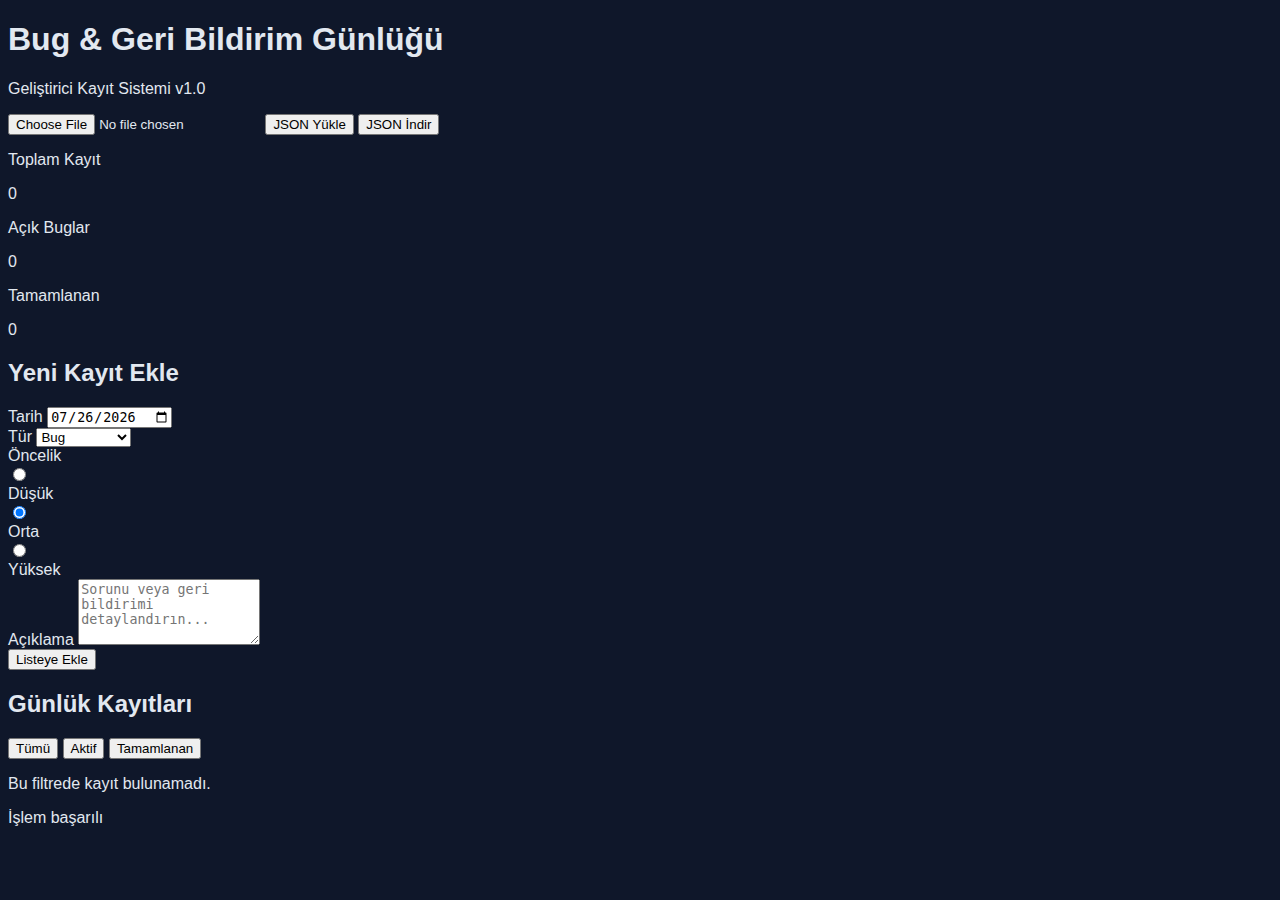
<file: geliştirici_log.html>
<!DOCTYPE html>
<html lang="tr">
<head>
    <meta charset="UTF-8">
    <meta name="viewport" content="width=device-width, initial-scale=1.0">
    <title>Geliştirici Bug & Geri Bildirim Günlüğü</title>
    <script src="https://cdn.tailwindcss.com"></script>
    <link rel="stylesheet" href="https://cdnjs.cloudflare.com/ajax/libs/font-awesome/6.4.0/css/all.min.css">
    <style>
        body {
            font-family: 'Segoe UI', Tahoma, Geneva, Verdana, sans-serif;
            background-color: #0f172a; /* Slate 900 */
            color: #e2e8f0; /* Slate 200 */
        }
        /* Scrollbar özelleştirme */
        ::-webkit-scrollbar {
            width: 8px;
        }
        ::-webkit-scrollbar-track {
            background: #1e293b; 
        }
        ::-webkit-scrollbar-thumb {
            background: #475569; 
            border-radius: 4px;
        }
        ::-webkit-scrollbar-thumb:hover {
            background: #64748b; 
        }
        .status-checkbox:checked + div {
            background-color: #10b981; /* Emerald 500 */
            border-color: #10b981;
        }
        .status-checkbox:checked + div:after {
            content: '\f00c';
            font-family: 'Font Awesome 6 Free';
            font-weight: 900;
            color: white;
            font-size: 12px;
            display: flex;
            align-items: center;
            justify-content: center;
        }
    </style>
</head>
<body class="min-h-screen p-4 md:p-8">
    <div class="max-w-5xl mx-auto">
        <header class="flex flex-col md:flex-row justify-between items-center mb-8 gap-4 bg-slate-800 p-6 rounded-xl shadow-lg border border-slate-700">
            <div>
                <h1 class="text-2xl font-bold text-white flex items-center gap-3">
                    <i class="fa-solid fa-bug text-red-500"></i>
                    Bug & Geri Bildirim Günlüğü
                </h1>
                <p class="text-slate-400 text-sm mt-1">Geliştirici Kayıt Sistemi v1.0</p>
            </div>
            <div class="flex gap-3">
                <input type="file" id="jsonInput" accept=".json" class="hidden" onchange="importJson(this)">
                <button onclick="document.getElementById('jsonInput').click()" class="bg-slate-700 hover:bg-slate-600 text-white px-4 py-2 rounded-lg transition border border-slate-600 flex items-center gap-2">
                    <i class="fa-solid fa-file-import"></i> JSON Yükle
                </button>
                <button onclick="exportJson()" class="bg-blue-600 hover:bg-blue-500 text-white px-4 py-2 rounded-lg transition font-medium flex items-center gap-2 shadow-lg shadow-blue-500/20">
                    <i class="fa-solid fa-download"></i> JSON İndir
                </button>
            </div>
        </header>
        <div class="grid grid-cols-1 md:grid-cols-3 gap-4 mb-8">
            <div class="bg-slate-800 p-4 rounded-lg border border-slate-700 flex items-center justify-between">
                <div>
                    <p class="text-slate-400 text-sm">Toplam Kayıt</p>
                    <p id="totalCount" class="text-2xl font-bold text-white">0</p>
                </div>
                <div class="h-10 w-10 rounded-full bg-slate-700 flex items-center justify-center text-slate-300">
                    <i class="fa-solid fa-list"></i>
                </div>
            </div>
            <div class="bg-slate-800 p-4 rounded-lg border border-slate-700 flex items-center justify-between">
                <div>
                    <p class="text-slate-400 text-sm">Açık Buglar</p>
                    <p id="openCount" class="text-2xl font-bold text-red-400">0</p>
                </div>
                <div class="h-10 w-10 rounded-full bg-red-500/10 flex items-center justify-center text-red-400">
                    <i class="fa-solid fa-triangle-exclamation"></i>
                </div>
            </div>
            <div class="bg-slate-800 p-4 rounded-lg border border-slate-700 flex items-center justify-between">
                <div>
                    <p class="text-slate-400 text-sm">Tamamlanan</p>
                    <p id="completedCount" class="text-2xl font-bold text-emerald-400">0</p>
                </div>
                <div class="h-10 w-10 rounded-full bg-emerald-500/10 flex items-center justify-center text-emerald-400">
                    <i class="fa-solid fa-check"></i>
                </div>
            </div>
        </div>
        <div class="grid grid-cols-1 lg:grid-cols-3 gap-8">
            <div class="lg:col-span-1">
                <div class="bg-slate-800 p-6 rounded-xl shadow-lg border border-slate-700 sticky top-8">
                    <h2 class="text-lg font-semibold text-white mb-4 border-b border-slate-700 pb-2">Yeni Kayıt Ekle</h2>
                    <form id="logForm" onsubmit="addLog(event)">
                        <div class="mb-4">
                            <label class="block text-sm font-medium text-slate-400 mb-1">Tarih</label>
                            <input type="date" id="logDate" required class="w-full bg-slate-900 border border-slate-700 rounded-lg p-2.5 text-white focus:ring-2 focus:ring-blue-500 outline-none transition">
                        </div>
                        <div class="mb-4">
                            <label class="block text-sm font-medium text-slate-400 mb-1">Tür</label>
                            <select id="logType" class="w-full bg-slate-900 border border-slate-700 rounded-lg p-2.5 text-white focus:ring-2 focus:ring-blue-500 outline-none transition">
                                <option value="bug">Bug</option>
                                <option value="feedback">Geri Bildirim</option>
                                <option value="todo">Yapılacak</option>
                            </select>
                        </div>
                        <div class="mb-4">
                            <label class="block text-sm font-medium text-slate-400 mb-1">Öncelik</label>
                            <div class="flex gap-2">
                                <label class="cursor-pointer flex-1">
                                    <input type="radio" name="priority" value="low" class="peer hidden">
                                    <div class="text-center py-2 rounded-lg border border-slate-700 bg-slate-900 text-slate-400 peer-checked:bg-slate-600 peer-checked:text-white hover:bg-slate-800 text-xs transition">Düşük</div>
                                </label>
                                <label class="cursor-pointer flex-1">
                                    <input type="radio" name="priority" value="medium" class="peer hidden" checked>
                                    <div class="text-center py-2 rounded-lg border border-slate-700 bg-slate-900 text-slate-400 peer-checked:bg-blue-600 peer-checked:border-blue-600 peer-checked:text-white hover:bg-slate-800 text-xs transition">Orta</div>
                                </label>
                                <label class="cursor-pointer flex-1">
                                    <input type="radio" name="priority" value="high" class="peer hidden">
                                    <div class="text-center py-2 rounded-lg border border-slate-700 bg-slate-900 text-slate-400 peer-checked:bg-red-600 peer-checked:border-red-600 peer-checked:text-white hover:bg-slate-800 text-xs transition">Yüksek</div>
                                </label>
                            </div>
                        </div>
                        <div class="mb-4">
                            <label class="block text-sm font-medium text-slate-400 mb-1">Açıklama</label>
                            <textarea id="logDesc" required rows="4" placeholder="Sorunu veya geri bildirimi detaylandırın..." class="w-full bg-slate-900 border border-slate-700 rounded-lg p-3 text-white focus:ring-2 focus:ring-blue-500 outline-none transition resize-none"></textarea>
                        </div>
                        <button type="submit" class="w-full bg-blue-600 hover:bg-blue-500 text-white font-medium py-2.5 rounded-lg transition shadow-lg shadow-blue-500/20 flex items-center justify-center gap-2">
                            <i class="fa-solid fa-plus"></i> Listeye Ekle
                        </button>
                    </form>
                </div>
            </div>
            <div class="lg:col-span-2">
                <div class="flex justify-between items-center mb-4">
                    <h2 class="text-lg font-semibold text-white">Günlük Kayıtları</h2>
                    <div class="flex gap-2 text-xs">
                        <button onclick="filterLogs('all')" id="filter-all" class="px-3 py-1 rounded-full bg-blue-600 text-white">Tümü</button>
                        <button onclick="filterLogs('active')" id="filter-active" class="px-3 py-1 rounded-full bg-slate-700 text-slate-300 hover:bg-slate-600">Aktif</button>
                        <button onclick="filterLogs('completed')" id="filter-completed" class="px-3 py-1 rounded-full bg-slate-700 text-slate-300 hover:bg-slate-600">Tamamlanan</button>
                    </div>
                </div>

                <div id="logsContainer" class="space-y-3">
                    <!-- Javascript ile doldurulacak -->
                    <div class="text-center py-12 text-slate-500 bg-slate-800/50 rounded-xl border border-dashed border-slate-700">
                        <i class="fa-solid fa-clipboard-list text-4xl mb-3 opacity-50"></i>
                        <p>Henüz kayıt bulunmuyor.</p>
                        <p class="text-xs mt-1">Yeni bir bug ekleyin veya JSON dosyası yükleyin.</p>
                    </div>
                </div>
            </div>
        </div>
    </div>
    <div id="toast" class="fixed bottom-5 right-5 bg-slate-800 border border-slate-700 text-white px-6 py-3 rounded-lg shadow-xl transform translate-y-20 opacity-0 transition-all duration-300 flex items-center gap-3 z-50">
        <i class="fa-solid fa-check-circle text-emerald-400"></i>
        <span id="toastMessage">İşlem başarılı</span>
    </div>
    <script>
        let logs = [];
        let currentFilter = 'all';
        document.addEventListener('DOMContentLoaded', () => {
            document.getElementById('logDate').valueAsDate = new Date();
            loadFromLocalStorage();
            renderLogs();
        });
        function addLog(e) {
            e.preventDefault();
            const date = document.getElementById('logDate').value;
            const desc = document.getElementById('logDesc').value;
            const type = document.getElementById('logType').value;
            const priorityRadios = document.getElementsByName('priority');
            let priority = 'medium';
            for (const radio of priorityRadios) {
                if (radio.checked) priority = radio.value;
            }
            const newLog = {
                id: crypto.randomUUID(),
                date: date,
                description: desc,
                type: type,
                priority: priority,
                status: 'pending',
                createdAt: new Date().toISOString()
            };
            logs.unshift(newLog);
            saveToLocalStorage();
            renderLogs();
            showToast('Kayıt başarıyla eklendi');
            document.getElementById('logDesc').value = '';
        }
        function toggleStatus(id) {
            const logIndex = logs.findIndex(l => l.id === id);
            if (logIndex > -1) {
                logs[logIndex].status = logs[logIndex].status === 'pending' ? 'completed' : 'pending';
                saveToLocalStorage();
                renderLogs();
            }
        }
        function deleteLog(id) {
            if(confirm('Bu kaydı silmek istediğinize emin misiniz?')) {
                logs = logs.filter(l => l.id !== id);
                saveToLocalStorage();
                renderLogs();
                showToast('Kayıt silindi');
            }
        }
        function filterLogs(filterType) {
            currentFilter = filterType;
            ['all', 'active', 'completed'].forEach(type => {
                const btn = document.getElementById(`filter-${type}`);
                if (type === filterType) {
                    btn.classList.remove('bg-slate-700', 'text-slate-300');
                    btn.classList.add('bg-blue-600', 'text-white');
                } else {
                    btn.classList.add('bg-slate-700', 'text-slate-300');
                    btn.classList.remove('bg-blue-600', 'text-white');
                }
            });
            renderLogs();
        }
        function renderLogs() {
            const container = document.getElementById('logsContainer');
            document.getElementById('totalCount').textContent = logs.length;
            document.getElementById('openCount').textContent = logs.filter(l => l.status === 'pending').length;
            document.getElementById('completedCount').textContent = logs.filter(l => l.status === 'completed').length;
            let filteredLogs = logs;
            if (currentFilter === 'active') filteredLogs = logs.filter(l => l.status === 'pending');
            if (currentFilter === 'completed') filteredLogs = logs.filter(l => l.status === 'completed');
            if (filteredLogs.length === 0) {
                container.innerHTML = `
                    <div class="text-center py-12 text-slate-500 bg-slate-800/50 rounded-xl border border-dashed border-slate-700">
                        <i class="fa-solid fa-clipboard-list text-4xl mb-3 opacity-50"></i>
                        <p>Bu filtrede kayıt bulunamadı.</p>
                    </div>`;
                return;
            }
            container.innerHTML = filteredLogs.map(log => {
                const isCompleted = log.status === 'completed';
                let priorityClass = '';
                let priorityLabel = '';
                if(log.priority === 'high') { priorityClass = 'text-red-400 border-red-500/30 bg-red-500/10'; priorityLabel = 'Yüksek'; }
                else if(log.priority === 'low') { priorityClass = 'text-slate-400 border-slate-500/30 bg-slate-500/10'; priorityLabel = 'Düşük'; }
                else { priorityClass = 'text-blue-400 border-blue-500/30 bg-blue-500/10'; priorityLabel = 'Orta'; }
                let typeIcon = '';
                if(log.type === 'bug') typeIcon = '<i class="fa-solid fa-bug text-red-400" title="Bug"></i>';
                else if(log.type === 'feedback') typeIcon = '<i class="fa-regular fa-lightbulb text-yellow-400" title="Geri Bildirim"></i>';
                else typeIcon = '<i class="fa-solid fa-list-check text-blue-400" title="Yapılacak"></i>';
                return `
                <div class="bg-slate-800 p-4 rounded-xl border ${isCompleted ? 'border-emerald-500/30 opacity-75' : 'border-slate-700'} shadow-sm transition-all hover:border-slate-600 group">
                    <div class="flex items-start gap-4">
                        <label class="cursor-pointer relative mt-1">
                            <input type="checkbox" class="status-checkbox hidden" ${isCompleted ? 'checked' : ''} onchange="toggleStatus('${log.id}')">
                            <div class="w-6 h-6 border-2 border-slate-500 rounded flex items-center justify-center transition hover:border-emerald-400"></div>
                        </label>
                        <div class="flex-1">
                            <div class="flex flex-wrap items-center justify-between gap-2 mb-2">
                                <div class="flex items-center gap-2">
                                    <span class="text-sm font-mono text-slate-400 bg-slate-900 px-2 py-0.5 rounded border border-slate-700">${log.date}</span>
                                    <span class="text-xs px-2 py-0.5 rounded border ${priorityClass}">${priorityLabel}</span>
                                    ${typeIcon}
                                </div>
                                <button onclick="deleteLog('${log.id}')" class="text-slate-500 hover:text-red-400 transition opacity-0 group-hover:opacity-100">
                                    <i class="fa-solid fa-trash"></i>
                                </button>
                            </div>
                            <p class="text-slate-200 whitespace-pre-wrap ${isCompleted ? 'line-through text-slate-500' : ''}">${escapeHtml(log.description)}</p>
                        </div>
                    </div>
                </div>
                `;
            }).join('');
        }
        function saveToLocalStorage() {
            localStorage.setItem('bugTrackerLogs', JSON.stringify(logs));
        }
        function loadFromLocalStorage() {
            const stored = localStorage.getItem('bugTrackerLogs');
            if (stored) {
                try {
                    logs = JSON.parse(stored);
                } catch (e) {
                    console.error("Local storage verisi bozuk", e);
                    logs = [];
                }
            }
        }
        function exportJson() {
            if (logs.length === 0) {
                showToast('İndirilecek kayıt yok!', 'error');
                return;
            }
            const dataStr = JSON.stringify(logs, null, 2);
            const dataUri = 'data:application/json;charset=utf-8,'+ encodeURIComponent(dataStr);
            const exportFileDefaultName = `bug_logs.json`;
            const linkElement = document.createElement('a');
            linkElement.setAttribute('href', dataUri);
            linkElement.setAttribute('download', exportFileDefaultName);
            linkElement.click();
            showToast('Dosya indirildi');
        }
        function importJson(input) {
            const file = input.files[0];
            if (!file) return;
            const reader = new FileReader();
            reader.onload = function(e) {
                try {
                    const importedLogs = JSON.parse(e.target.result);
                    if (Array.isArray(importedLogs)) {      
                        if (logs.length > 0) {
                            if(confirm('Mevcut listenizle birleştirmek mi istersiniz? (İptal derseniz mevcut liste silinip yerine bu dosya yüklenecek)')) {
                                const existingIds = new Set(logs.map(l => l.id));
                                let addedCount = 0;
                                importedLogs.forEach(l => {
                                    if(!existingIds.has(l.id)) {
                                        logs.push(l);
                                        addedCount++;
                                    }
                                });
                                showToast(`${addedCount} yeni kayıt eklendi`);
                            } else {
                                logs = importedLogs;
                                showToast('Liste dosyadaki veriyle yenilendi');
                            }
                        } else {
                            logs = importedLogs;
                            showToast('Dosya başarıyla yüklendi');
                        }
                        saveToLocalStorage();
                        renderLogs();
                    } else {
                        alert('Geçersiz JSON formatı: Dizi (array) bekleniyor.');
                    }
                } catch (error) {
                    alert('Dosya okunurken hata oluştu: ' + error);
                }
                input.value = '';
            };
            reader.readAsText(file);
        }
        function escapeHtml(text) {
            if (!text) return "";
            return text
                .replace(/&/g, "&amp;")
                .replace(/</g, "&lt;")
                .replace(/>/g, "&gt;")
                .replace(/"/g, "&quot;")
                .replace(/'/g, "&#039;");
        }
        function showToast(message, type = 'success') {
            const toast = document.getElementById('toast');
            const msg = document.getElementById('toastMessage');
            msg.textContent = message;
            toast.classList.remove('translate-y-20', 'opacity-0');
            setTimeout(() => {
                toast.classList.add('translate-y-20', 'opacity-0');
            }, 3000);
        }
    </script>
</body>
</html>
</file>
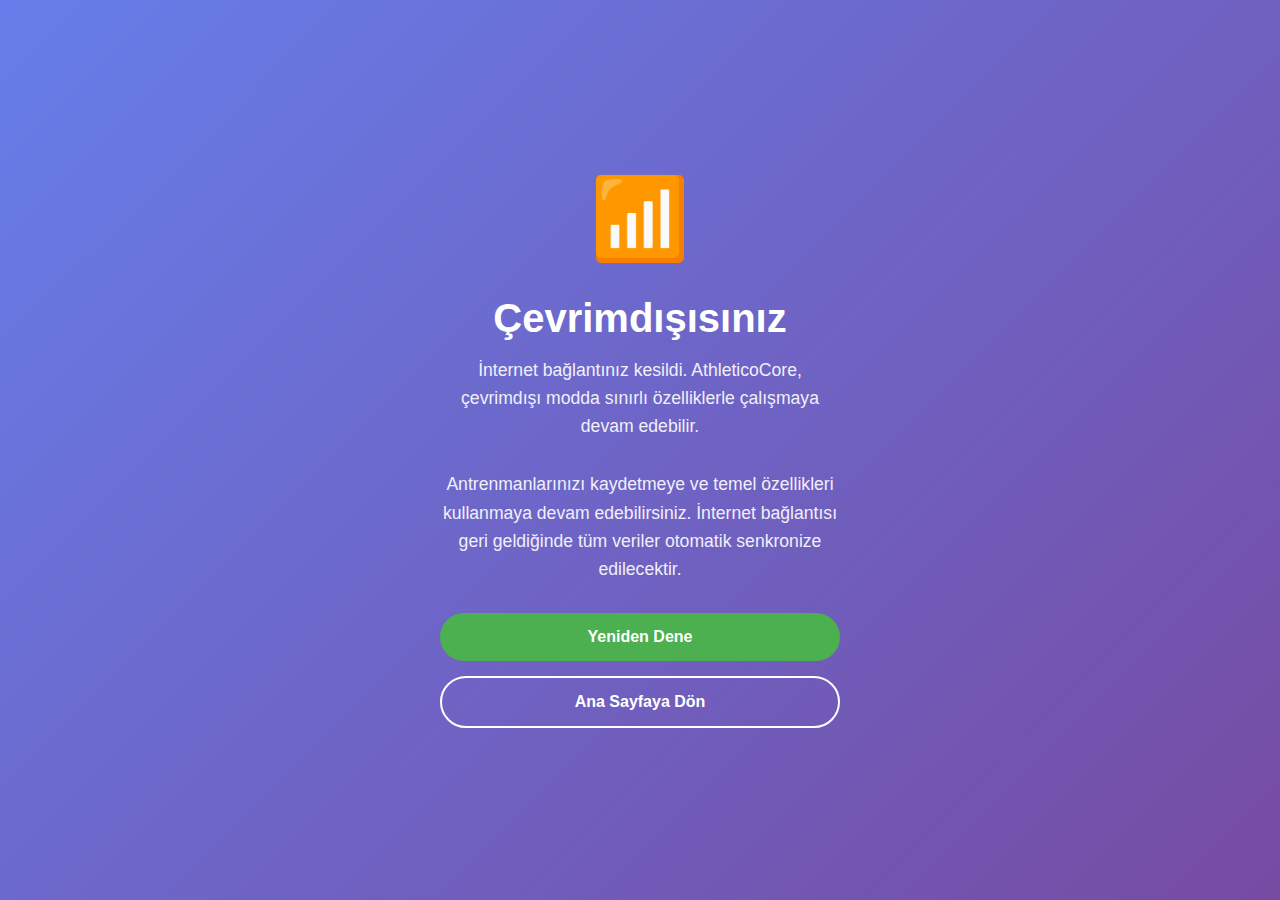
<file: offline.html>
<!DOCTYPE html>
<html lang="tr">
<head>
    <meta charset="UTF-8">
    <meta name="viewport" content="width=device-width, initial-scale=1.0">
    <title>Çevrimdışı - AthleticoCore</title>
    <style>
        * {
            margin: 0;
            padding: 0;
            box-sizing: border-box;
        }
        
        body {
            font-family: -apple-system, BlinkMacSystemFont, 'Segoe UI', Roboto, Oxygen, Ubuntu, sans-serif;
            background: linear-gradient(135deg, #667eea 0%, #764ba2 100%);
            min-height: 100vh;
            display: flex;
            align-items: center;
            justify-content: center;
            color: white;
            text-align: center;
            padding: 20px;
        }
        
        .offline-container {
            max-width: 400px;
            width: 100%;
        }
        
        .offline-icon {
            font-size: 80px;
            margin-bottom: 30px;
            animation: pulse 2s infinite;
        }
        
        h1 {
            font-size: 2.5rem;
            margin-bottom: 15px;
            font-weight: 800;
        }
        
        p {
            font-size: 1.1rem;
            line-height: 1.6;
            margin-bottom: 30px;
            opacity: 0.9;
        }
        
        .actions {
            display: flex;
            flex-direction: column;
            gap: 15px;
            margin-top: 30px;
        }
        
        button {
            background: white;
            color: #764ba2;
            border: none;
            padding: 15px 30px;
            border-radius: 50px;
            font-size: 1rem;
            font-weight: 600;
            cursor: pointer;
            transition: all 0.3s ease;
            display: flex;
            align-items: center;
            justify-content: center;
            gap: 10px;
        }
        
        button:hover {
            transform: translateY(-2px);
            box-shadow: 0 10px 30px rgba(0, 0, 0, 0.2);
        }
        
        button:active {
            transform: translateY(0);
        }
        
        .retry-btn {
            background: #4CAF50;
            color: white;
        }
        
        .home-btn {
            background: transparent;
            color: white;
            border: 2px solid white;
        }
        
        @keyframes pulse {
            0% { transform: scale(1); }
            50% { transform: scale(1.1); }
            100% { transform: scale(1); }
        }
        
        @media (max-width: 480px) {
            h1 {
                font-size: 2rem;
            }
            
            p {
                font-size: 1rem;
            }
        }
    </style>
</head>
<body>
    <div class="offline-container">
        <div class="offline-icon">
            📶
        </div>
        <h1>Çevrimdışısınız</h1>
        <p>
            İnternet bağlantınız kesildi. AthleticoCore, çevrimdışı modda sınırlı özelliklerle çalışmaya devam edebilir.
        </p>
        <p>
            Antrenmanlarınızı kaydetmeye ve temel özellikleri kullanmaya devam edebilirsiniz. İnternet bağlantısı geri geldiğinde tüm veriler otomatik senkronize edilecektir.
        </p>
        <div class="actions">
            <button class="retry-btn" onclick="window.location.reload()">
                Yeniden Dene
            </button>
            <button class="home-btn" onclick="window.location.href='/'">
                Ana Sayfaya Dön
            </button>
        </div>
    </div>
    <script>
        window.addEventListener('online', () => {
            window.location.reload();
        });
        setInterval(() => {
            if (navigator.onLine) {
                window.location.reload();
            }
        }, 10000);
    </script>
</body>
</html>
</file>
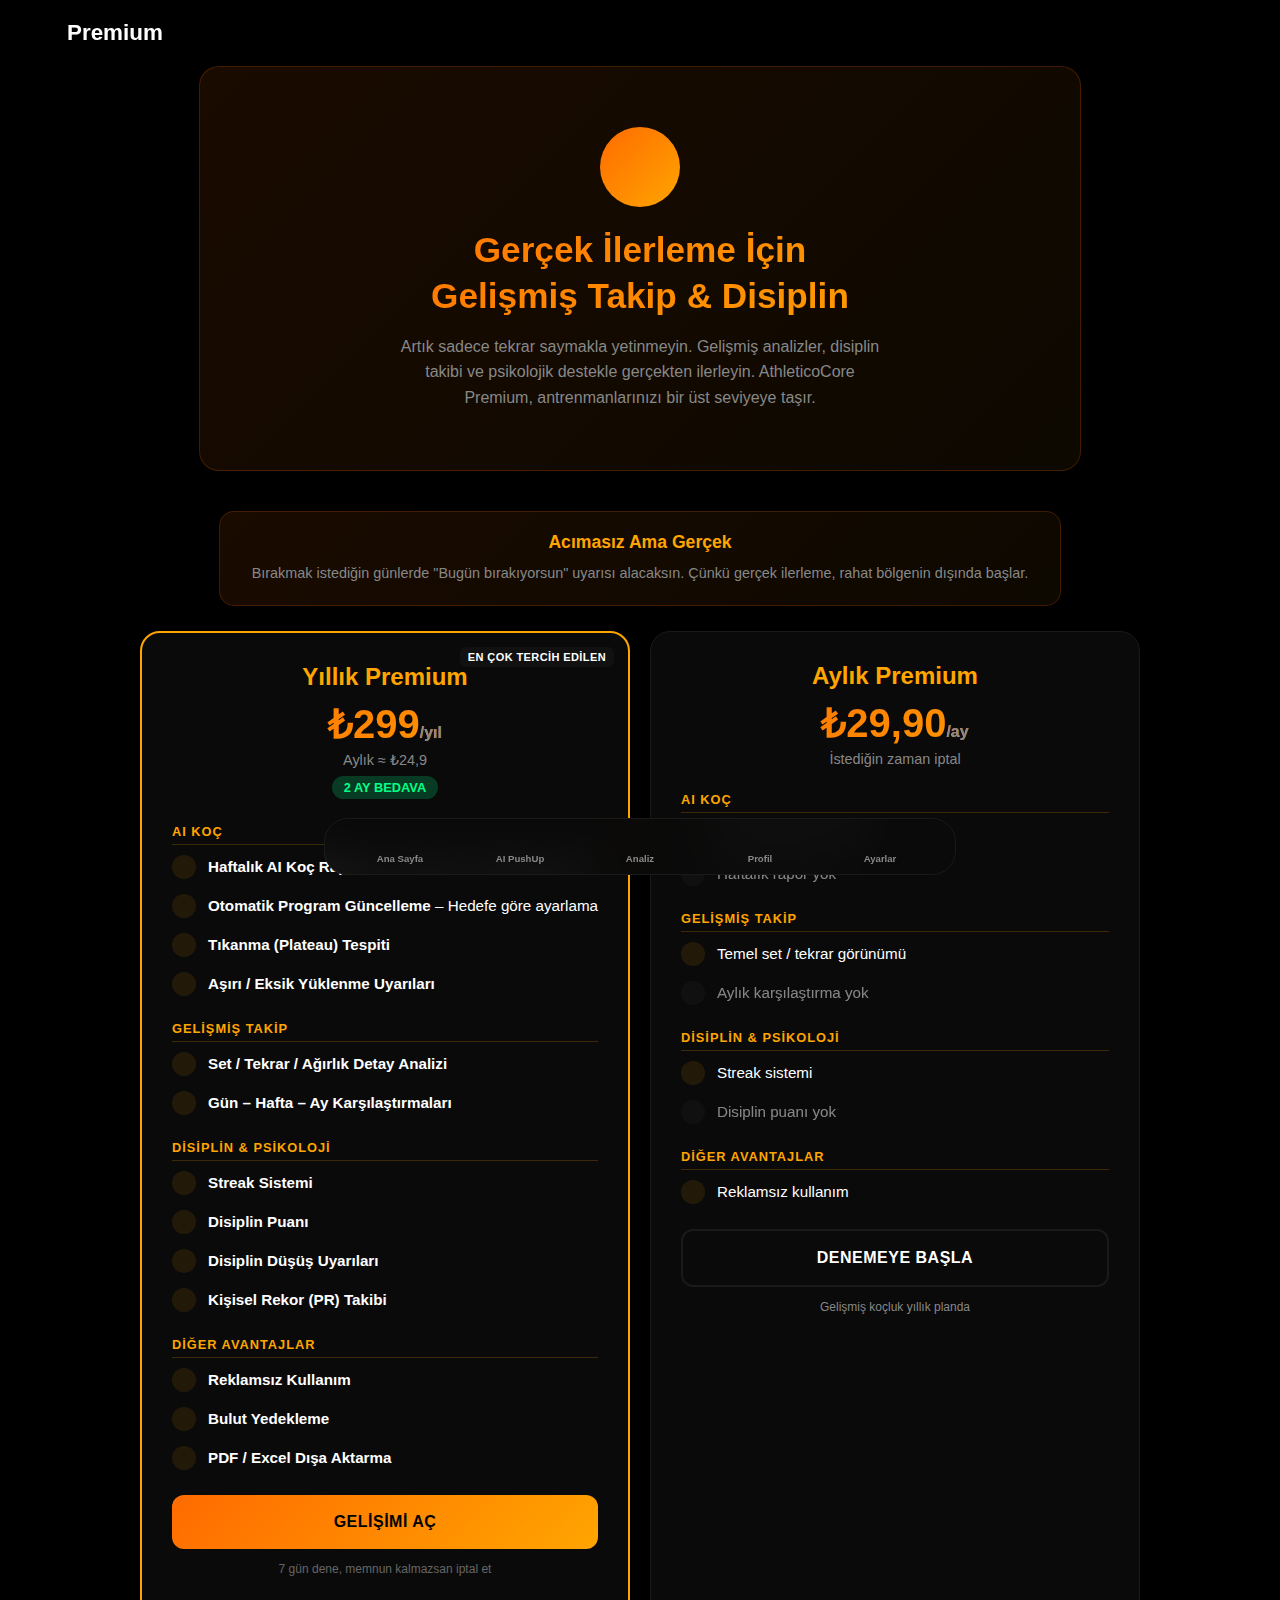
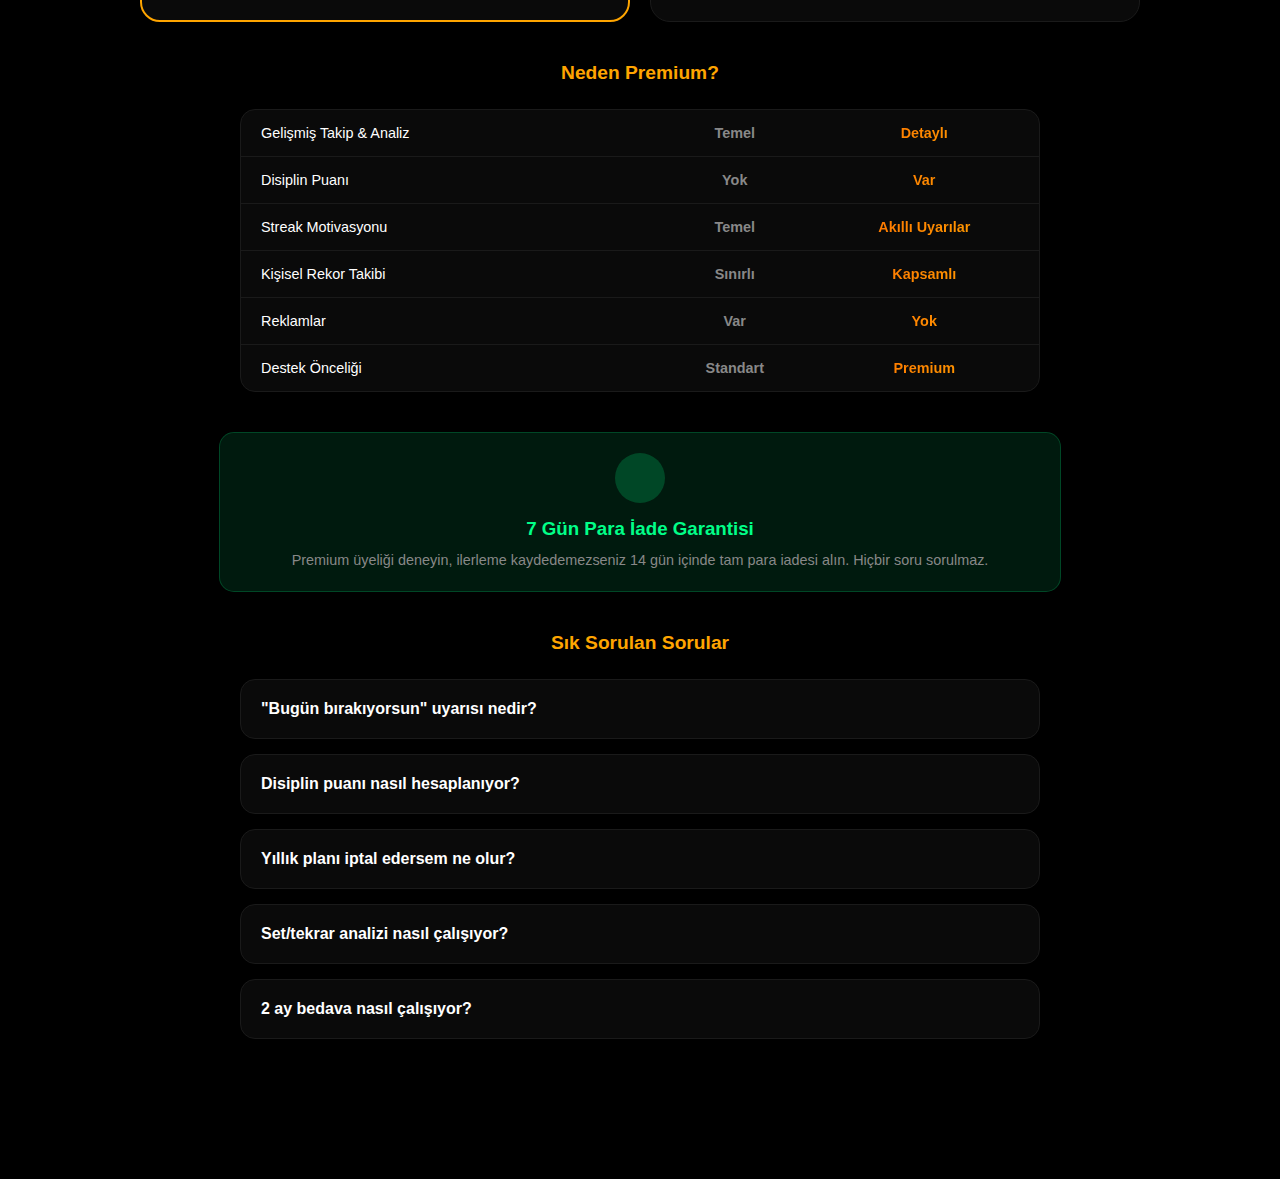
<file: premium.html>
<!DOCTYPE html>
<html lang="tr">
<head>
    <meta charset="UTF-8">
    <meta name="viewport" content="width=device-width, initial-scale=1.0, maximum-scale=1.0, user-scalable=no">
    <title>AthleticoCore - Premium</title>
    <link rel="icon" type="image/png" href="assets/icons/ac.png?v=1">
    <link href="https://fonts.googleapis.com/css2?family=Inter:wght@400;600;800&display=swap" rel="stylesheet">
    <script src="https://unpkg.com/lucide@latest"></script>
    <script async src="https://www.googletagmanager.com/gtag/js?id=G-PKGT70JY2E"></script>
    <script>
    window.dataLayer = window.dataLayer || [];
    function gtag(){dataLayer.push(arguments);}
    gtag('js', new Date());
    gtag('config', 'G-PKGT70JY2E');
    </script>
    <style>
        :root {
            --bg-color: #000000;
            --card-bg: #0a0a0a;
            --accent-color: #0070f3;
            --accent-gradient: linear-gradient(135deg, #0070f3 0%, #00c6ff 100%);
            --premium-gold: linear-gradient(135deg, #FFD700 0%, #FFA500 100%);
            --fire-gradient: linear-gradient(135deg, #FF6B00 0%, #FFA500 100%);
            --text-main: #ffffff;
            --text-dim: #888888;
            --border-color: #1a1a1a;
            --nav-bg: rgba(10, 10, 10, 0.8);
            --success: #00ff88;
            --warning: #ffaa00;
            --danger: #ff4444;
        }

        body {
            margin: 0;
            background-color: var(--bg-color);
            color: var(--text-main);
            font-family: 'Inter', sans-serif;
            overflow-x: hidden;
            padding-bottom: 100px;
        }

        /* Temel Layout */
        .top-bar {
            display: flex;
            align-items: center;
            padding: 50px 20px 20px;
            background: rgba(0,0,0,0.8);
            backdrop-filter: blur(10px);
            position: sticky;
            top: 0;
            z-index: 90;
        }

        .back-btn {
            background: none;
            border: none;
            color: var(--text-main);
            margin-right: 15px;
            cursor: pointer;
            display: flex;
            align-items: center;
        }

        .page-title {
            font-size: 1.4rem;
            font-weight: 800;
            flex-grow: 1;
        }

        /* Premium Hero */
        .premium-hero {
            text-align: center;
            padding: 40px 20px;
            background: linear-gradient(135deg, rgba(255, 107, 0, 0.1) 0%, rgba(255, 165, 0, 0.05) 100%);
            margin: 0 20px 30px;
            border-radius: 20px;
            border: 1px solid rgba(255, 107, 0, 0.2);
            position: relative;
            overflow: hidden;
        }

        .fire-badge {
            position: absolute;
            top: 15px;
            right: 15px;
            background: var(--fire-gradient);
            color: black;
            padding: 4px 10px;
            border-radius: 20px;
            font-size: 0.7rem;
            font-weight: 800;
            text-transform: uppercase;
            letter-spacing: 1px;
        }

        .premium-icon {
            width: 80px;
            height: 80px;
            background: var(--fire-gradient);
            border-radius: 50%;
            display: flex;
            align-items: center;
            justify-content: center;
            margin: 0 auto 20px;
        }

        .premium-hero h1 {
            font-size: 1.8rem;
            margin: 0 0 15px;
            background: var(--fire-gradient);
            -webkit-background-clip: text;
            background-clip: text;
            color: transparent;
            font-weight: 800;
            line-height: 1.3;
        }

        .premium-subtitle {
            color: var(--text-dim);
            font-size: 1rem;
            max-width: 500px;
            margin: 0 auto;
            line-height: 1.6;
        }

        /* Motivasyon Kartı */
        .motivation-card {
            background: linear-gradient(135deg, rgba(255, 107, 0, 0.1) 0%, rgba(255, 165, 0, 0.05) 100%);
            border: 1px solid rgba(255, 107, 0, 0.2);
            border-radius: 15px;
            padding: 20px;
            margin: 0 20px 25px;
            text-align: center;
        }

        .motivation-card h3 {
            margin: 0 0 10px;
            color: #FFA500;
            font-size: 1.1rem;
        }

        .motivation-card p {
            margin: 0;
            color: var(--text-dim);
            font-size: 0.9rem;
            line-height: 1.5;
        }

        /* Plan Kartları */
        .plans-container {
            padding: 0 20px;
            display: grid;
            gap: 20px;
            margin-bottom: 40px;
        }

        @media (min-width: 768px) {
            .plans-container {
                grid-template-columns: repeat(2, 1fr);
                max-width: 900px;
                margin: 0 auto 40px;
            }
        }

        .plan-card {
            background: var(--card-bg);
            border: 1px solid var(--border-color);
            border-radius: 20px;
            padding: 25px;
            position: relative;
            overflow: hidden;
            transition: transform 0.3s, border-color 0.3s;
        }

        .plan-card:hover {
            transform: translateY(-5px);
            border-color: #FFA500;
        }

        .plan-card.popular {
            border: 2px solid #FFA500;
            position: relative;
        }

        .popular-badge {
            position: absolute;
            top: -12px;
            left: 50%;
            transform: translateX(-50%);
            background: var(--fire-gradient);
            color: black;
            padding: 6px 20px;
            border-radius: 20px;
            font-size: 0.8rem;
            font-weight: 800;
            text-transform: uppercase;
            letter-spacing: 1px;
        }

        .force-badge {
            position: absolute;
            top: 30px;
            right: -30px;
            background: var(--danger);
            color: white;
            padding: 4px 40px;
            transform: rotate(45deg);
            font-size: 0.7rem;
            font-weight: 800;
            text-transform: uppercase;
            letter-spacing: 1px;
        }

        .plan-header {
            text-align: center;
            margin-bottom: 25px;
        }

        .plan-name {
            font-size: 1.5rem;
            font-weight: 800;
            margin: 0 0 10px;
            color: #FFA500;
        }

        .plan-price {
            font-size: 2.5rem;
            font-weight: 800;
            margin: 0;
            background: var(--fire-gradient);
            -webkit-background-clip: text;
            background-clip: text;
            color: transparent;
        }

        .plan-price span {
            font-size: 1rem;
            color: var(--text-dim);
        }

        .plan-period {
            color: var(--text-dim);
            font-size: 0.9rem;
            margin: 5px 0 0;
        }

        .savings-badge {
            display: inline-block;
            background: rgba(0, 255, 136, 0.2);
            color: var(--success);
            padding: 4px 12px;
            border-radius: 20px;
            font-size: 0.8rem;
            font-weight: 700;
            margin-top: 8px;
        }

        /* Özellik Listesi */
        .features-list {
            list-style: none;
            padding: 0;
            margin: 0 0 25px;
        }

        .feature-item {
            display: flex;
            align-items: center;
            margin-bottom: 15px;
            font-size: 0.95rem;
        }

        .feature-item .icon {
            width: 24px;
            height: 24px;
            background: rgba(255, 165, 0, 0.1);
            border-radius: 50%;
            display: flex;
            align-items: center;
            justify-content: center;
            margin-right: 12px;
            flex-shrink: 0;
        }

        .feature-item .icon i {
            color: #FFA500;
            width: 14px;
            height: 14px;
        }

        .feature-item.disabled {
            opacity: 0.5;
        }

        .feature-item.disabled .icon {
            background: rgba(136, 136, 136, 0.1);
        }

        .feature-item.disabled .icon i {
            color: var(--text-dim);
        }

        .feature-category {
            font-size: 0.8rem;
            text-transform: uppercase;
            letter-spacing: 1px;
            color: #FFA500;
            margin: 20px 0 10px;
            font-weight: 700;
            border-bottom: 1px solid rgba(255, 165, 0, 0.2);
            padding-bottom: 5px;
        }

        /* Butonlar */
        .plan-button {
            width: 100%;
            padding: 18px;
            border: none;
            border-radius: 12px;
            font-weight: 800;
            font-size: 1rem;
            cursor: pointer;
            transition: all 0.3s;
            text-align: center;
            display: block;
            text-decoration: none;
            letter-spacing: 0.5px;
        }

        .plan-button.primary {
            background: var(--fire-gradient);
            color: black;
            position: relative;
            overflow: hidden;
        }

        .plan-button.primary:hover {
            transform: translateY(-2px);
            box-shadow: 0 10px 20px rgba(255, 107, 0, 0.3);
        }

        .plan-button.secondary {
            background: transparent;
            border: 2px solid var(--border-color);
            color: var(--text-main);
        }

        .plan-button.secondary:hover {
            border-color: #FFA500;
            background: rgba(255, 165, 0, 0.05);
        }

        .free-months {
            position: absolute;
            top: -8px;
            right: -8px;
            background: var(--success);
            color: black;
            padding: 4px 12px;
            border-radius: 20px;
            font-size: 0.8rem;
            font-weight: 800;
            transform: rotate(5deg);
        }

        /* Karşılaştırma Tablosu */
        .comparison-section {
            padding: 0 20px;
            margin-bottom: 40px;
        }

        .section-title {
            font-size: 1.2rem;
            font-weight: 700;
            margin: 0 0 25px;
            text-align: center;
            color: #FFA500;
        }

        .comparison-table {
            background: var(--card-bg);
            border: 1px solid var(--border-color);
            border-radius: 15px;
            overflow: hidden;
        }

        .comparison-row {
            display: flex;
            padding: 15px 20px;
            border-bottom: 1px solid var(--border-color);
            align-items: center;
        }

        .comparison-row:last-child {
            border-bottom: none;
        }

        .feature-name {
            flex: 2;
            font-size: 0.9rem;
        }

        .feature-status {
            flex: 1;
            text-align: center;
            font-size: 0.9rem;
            font-weight: 600;
        }

        .free-status {
            color: var(--text-dim);
        }

        .premium-status {
            background: var(--fire-gradient);
            -webkit-background-clip: text;
            background-clip: text;
            color: transparent;
        }

        /* SSS */
        .faq-section {
            padding: 0 20px;
            margin-bottom: 40px;
        }

        .faq-item {
            background: var(--card-bg);
            border: 1px solid var(--border-color);
            border-radius: 15px;
            margin-bottom: 15px;
            overflow: hidden;
        }

        .faq-question {
            padding: 20px;
            display: flex;
            justify-content: space-between;
            align-items: center;
            cursor: pointer;
            font-weight: 600;
        }

        .faq-answer {
            padding: 0 20px;
            max-height: 0;
            overflow: hidden;
            transition: max-height 0.3s, padding 0.3s;
            color: var(--text-dim);
            font-size: 0.9rem;
            line-height: 1.6;
        }

        .faq-item.active .faq-answer {
            padding: 0 20px 20px;
            max-height: 500px;
        }

        .faq-item.active .faq-question i {
            transform: rotate(180deg);
        }

        /* Garanti Banner */
        .guarantee-banner {
            background: rgba(0, 255, 136, 0.1);
            border: 1px solid rgba(0, 255, 136, 0.2);
            border-radius: 15px;
            padding: 20px;
            margin: 0 20px 40px;
            text-align: center;
        }

        .guarantee-banner .icon {
            width: 50px;
            height: 50px;
            background: rgba(0, 255, 136, 0.2);
            border-radius: 50%;
            display: flex;
            align-items: center;
            justify-content: center;
            margin: 0 auto 15px;
        }

        .guarantee-banner h3 {
            margin: 0 0 10px;
            color: var(--success);
        }

        .guarantee-banner p {
            margin: 0;
            color: var(--text-dim);
            font-size: 0.9rem;
            line-height: 1.5;
        }

        /* EN ÇOK TERCİH EDİLEN etiketi */
        .badge-top {
            position: absolute;
            top: 14px;
            right: 14px;
            background: #111;
            color: #fff;
            font-size: 11px;
            font-weight: 600;
            padding: 4px 8px;
            border-radius: 6px;
            letter-spacing: 0.4px;
            text-transform: uppercase;
        }

        /* Alt bilgilendirme metinleri (footnote) */
        .plan-footnote {
            margin-top: 12px;
            font-size: 12px;
            color: #888;
            text-align: center;
            line-height: 1.4;
        }

        /* Yıllık plana özel hafif vurgu */
        .plan-card.popular .plan-footnote {
            color: #666;
        }

        /* Alt Navigasyon */
        .bottom-nav {
            position: fixed;
            bottom: 25px;
            left: 50%;
            transform: translateX(-50%);
            width: calc(100% - 40px);
            max-width: 400px;
            background: var(--nav-bg);
            backdrop-filter: blur(20px);
            display: flex;
            justify-content: space-between;
            align-items: center;
            padding: 10px 15px;
            border-radius: 24px;
            border: 1px solid var(--border-color);
            z-index: 100;
        }

        .nav-item {
            flex: 1;
            display: flex;
            flex-direction: column;
            align-items: center;
            gap: 4px;
            color: var(--text-dim);
            text-decoration: none;
            font-size: 0.6rem;
            font-weight: 700;
        }

        .nav-item i {
            width: 20px;
            height: 20px;
        }

        .nav-item.active {
            color: var(--text-main);
        }

        /* Animasyon */
        @keyframes pulse {
            0% { transform: scale(1); }
            50% { transform: scale(1.05); }
            100% { transform: scale(1); }
        }

        .pulse {
            animation: pulse 2s infinite;
        }

        @keyframes fire {
            0% { background-position: 0% 50%; }
            50% { background-position: 100% 50%; }
            100% { background-position: 0% 50%; }
        }

        .fire-animation {
            background-size: 200% 200%;
            animation: fire 3s ease infinite;
        }

        /* Masaüstü İyileştirmeleri */
        @media (min-width: 768px) {
            .top-bar {
                padding: 20px 40px;
            }
            
            .premium-hero {
                margin: 0 auto 40px;
                max-width: 800px;
                padding: 60px 40px;
            }
            
            .premium-hero h1 {
                font-size: 2.2rem;
            }
            
            .motivation-card {
                max-width: 800px;
                margin-left: auto;
                margin-right: auto;
            }
            
            .comparison-section,
            .faq-section,
            .guarantee-banner {
                max-width: 800px;
                margin-left: auto;
                margin-right: auto;
            }
            
            .faq-item {
                max-width: 800px;
                margin-left: auto;
                margin-right: auto;
            }
            
            .bottom-nav {
                max-width: 600px;
            }
        }

        @media (min-width: 1200px) {
            .plans-container {
                grid-template-columns: repeat(2, 1fr);
                max-width: 1000px;
            }
            
            .plan-card {
                padding: 30px;
            }
        }
    </style>
</head>
<body>
    <div class="top-bar">
        <button class="back-btn" onclick="window.history.back()">
            <i data-lucide="arrow-left"></i>
        </button>
        <span class="page-title">Premium</span>
        <div style="width: 44px;"></div>
    </div>
    <div class="premium-hero">
        <div class="premium-icon">
            <i data-lucide="flame"></i>
        </div>
        <h1>Gerçek İlerleme İçin<br>Gelişmiş Takip & Disiplin</h1>
        <p class="premium-subtitle">
            Artık sadece tekrar saymakla yetinmeyin. Gelişmiş analizler, disiplin takibi ve psikolojik destekle 
            gerçekten ilerleyin. AthleticoCore Premium, antrenmanlarınızı bir üst seviyeye taşır.
        </p>
    </div>
    <div class="motivation-card">
        <h3>Acımasız Ama Gerçek</h3>
        <p>Bırakmak istediğin günlerde "Bugün bırakıyorsun" uyarısı alacaksın. Çünkü gerçek ilerleme, rahat bölgenin dışında başlar.</p>
    </div>
    <div class="plans-container">
        <div class="plan-card popular">
            <div class="badge-top">EN ÇOK TERCİH EDİLEN</div>
            <div class="plan-header">
                <h3 class="plan-name">Yıllık Premium</h3>
                <p class="plan-price">₺299<span>/yıl</span></p>
                <p class="plan-period">Aylık ≈ ₺24,9</p>
                <div class="savings-badge">2 AY BEDAVA</div>
            </div>
            <div class="feature-category">AI KOÇ</div>
            <ul class="features-list">
                <li class="feature-item">
                    <div class="icon"><i data-lucide="brain"></i></div>
                    <span><strong>Haftalık AI Koç Raporu</strong> – Performans ve gelişim analizi</span>
                </li>
                <li class="feature-item">
                    <div class="icon"><i data-lucide="refresh-cw"></i></div>
                    <span><strong>Otomatik Program Güncelleme</strong> – Hedefe göre ayarlama</span>
                </li>
                <li class="feature-item">
                    <div class="icon"><i data-lucide="activity"></i></div>
                    <span><strong>Tıkanma (Plateau) Tespiti</strong></span>
                </li>
                <li class="feature-item">
                    <div class="icon"><i data-lucide="alert-circle"></i></div>
                    <span><strong>Aşırı / Eksik Yüklenme Uyarıları</strong></span>
                </li>
            </ul>
            <div class="feature-category">GELİŞMİŞ TAKİP</div>
            <ul class="features-list">
                <li class="feature-item">
                    <div class="icon"><i data-lucide="bar-chart-3"></i></div>
                    <span><strong>Set / Tekrar / Ağırlık Detay Analizi</strong></span>
                </li>
                <li class="feature-item">
                    <div class="icon"><i data-lucide="trending-up"></i></div>
                    <span><strong>Gün – Hafta – Ay Karşılaştırmaları</strong></span>
                </li>
            </ul>
            <div class="feature-category">DİSİPLİN & PSİKOLOJİ</div>
            <ul class="features-list">
                <li class="feature-item">
                    <div class="icon"><i data-lucide="flame"></i></div>
                    <span><strong>Streak Sistemi</strong></span>
                </li>
                <li class="feature-item">
                    <div class="icon"><i data-lucide="award"></i></div>
                    <span><strong>Disiplin Puanı</strong></span>
                </li>
                <li class="feature-item">
                    <div class="icon"><i data-lucide="alert-triangle"></i></div>
                    <span><strong>Disiplin Düşüş Uyarıları</strong></span>
                </li>
                <li class="feature-item">
                    <div class="icon"><i data-lucide="trophy"></i></div>
                    <span><strong>Kişisel Rekor (PR) Takibi</strong></span>
                </li>
            </ul>
            <div class="feature-category">DİĞER AVANTAJLAR</div>
            <ul class="features-list">
                <li class="feature-item">
                    <div class="icon"><i data-lucide="x-circle"></i></div>
                    <span><strong>Reklamsız Kullanım</strong></span>
                </li>
                <li class="feature-item">
                    <div class="icon"><i data-lucide="cloud"></i></div>
                    <span><strong>Bulut Yedekleme</strong></span>
                </li>
                <li class="feature-item">
                    <div class="icon"><i data-lucide="download"></i></div>
                    <span><strong>PDF / Excel Dışa Aktarma</strong></span>
                </li>
            </ul>
            <button class="plan-button primary" onclick="selectPlan('yearly')">
                GELİŞİMİ AÇ
            </button>
            <p class="plan-footnote">7 gün dene, memnun kalmazsan iptal et</p>
        </div>
        <div class="plan-card">
            <div class="plan-header">
                <h3 class="plan-name">Aylık Premium</h3>
                <p class="plan-price">₺29,90<span>/ay</span></p>
                <p class="plan-period">İstediğin zaman iptal</p>
            </div>
            <div class="feature-category">AI KOÇ</div>
            <ul class="features-list">
                <li class="feature-item">
                    <div class="icon"><i data-lucide="message-circle"></i></div>
                    <span>Sınırlı günlük AI yorum</span>
                </li>
                <li class="feature-item disabled">
                    <div class="icon"><i data-lucide="x"></i></div>
                    <span>Haftalık rapor yok</span>
                </li>
            </ul>
            <div class="feature-category">GELİŞMİŞ TAKİP</div>
            <ul class="features-list">
                <li class="feature-item">
                    <div class="icon"><i data-lucide="bar-chart-3"></i></div>
                    <span>Temel set / tekrar görünümü</span>
                </li>
                <li class="feature-item disabled">
                    <div class="icon"><i data-lucide="x"></i></div>
                    <span>Aylık karşılaştırma yok</span>
                </li>
            </ul>
            <div class="feature-category">DİSİPLİN & PSİKOLOJİ</div>
            <ul class="features-list">
                <li class="feature-item">
                    <div class="icon"><i data-lucide="flame"></i></div>
                    <span>Streak sistemi</span>
                </li>
                <li class="feature-item disabled">
                    <div class="icon"><i data-lucide="x"></i></div>
                    <span>Disiplin puanı yok</span>
                </li>
            </ul>
            <div class="feature-category">DİĞER AVANTAJLAR</div>
            <ul class="features-list">
                <li class="feature-item">
                    <div class="icon"><i data-lucide="x-circle"></i></div>
                    <span>Reklamsız kullanım</span>
                </li>
            </ul>
            <button class="plan-button secondary" onclick="selectPlan('monthly')">
                DENEMEYE BAŞLA
            </button>
            <p class="plan-footnote">Gelişmiş koçluk yıllık planda</p>
        </div>
    </div>

    <div class="comparison-section">
        <h2 class="section-title">Neden Premium?</h2>
        <div class="comparison-table">
            <div class="comparison-row">
                <div class="feature-name">Gelişmiş Takip & Analiz</div>
                <div class="feature-status free-status">Temel</div>
                <div class="feature-status premium-status">Detaylı</div>
            </div>
            <div class="comparison-row">
                <div class="feature-name">Disiplin Puanı</div>
                <div class="feature-status free-status">Yok</div>
                <div class="feature-status premium-status">Var</div>
            </div>
            <div class="comparison-row">
                <div class="feature-name">Streak Motivasyonu</div>
                <div class="feature-status free-status">Temel</div>
                <div class="feature-status premium-status">Akıllı Uyarılar</div>
            </div>
            <div class="comparison-row">
                <div class="feature-name">Kişisel Rekor Takibi</div>
                <div class="feature-status free-status">Sınırlı</div>
                <div class="feature-status premium-status">Kapsamlı</div>
            </div>
            <div class="comparison-row">
                <div class="feature-name">Reklamlar</div>
                <div class="feature-status free-status">Var</div>
                <div class="feature-status premium-status">Yok</div>
            </div>
            <div class="comparison-row">
                <div class="feature-name">Destek Önceliği</div>
                <div class="feature-status free-status">Standart</div>
                <div class="feature-status premium-status">Premium</div>
            </div>
        </div>
    </div>
    <div class="guarantee-banner">
        <div class="icon">
            <i data-lucide="shield-check"></i>
        </div>
        <h3>7 Gün Para İade Garantisi</h3>
        <p>Premium üyeliği deneyin, ilerleme kaydedemezseniz 14 gün içinde tam para iadesi alın. Hiçbir soru sorulmaz.</p>
    </div>
    <div class="faq-section">
        <h2 class="section-title">Sık Sorulan Sorular</h2>
        <div class="faq-item">
            <div class="faq-question" onclick="toggleFAQ(this)">
                <span>"Bugün bırakıyorsun" uyarısı nedir?</span>
                <i data-lucide="chevron-down"></i>
            </div>
            <div class="faq-answer">
                AI tarafından analiz edilen antrenman alışkanlıklarınıza göre, bırakmaya meyilli olduğunuz günlerde size özel motivasyon mesajları gönderilir. Amacımız sizi harekete geçirmek!
            </div>
        </div>
        <div class="faq-item">
            <div class="faq-question" onclick="toggleFAQ(this)">
                <span>Disiplin puanı nasıl hesaplanıyor?</span>
                <i data-lucide="chevron-down"></i>
            </div>
            <div class="faq-answer">
                Düzenlilik, performans tutarlılığı, hedef tamamlama oranı ve antrenman kalitesi gibi 12 farklı metriğe dayanarak hesaplanır. Sadece Premium üyeler bu detaylı analizi görebilir.
            </div>
        </div>
        <div class="faq-item">
            <div class="faq-question" onclick="toggleFAQ(this)">
                <span>Yıllık planı iptal edersem ne olur?</span>
                <i data-lucide="chevron-down"></i>
            </div>
            <div class="faq-answer">
                Yıllık üyeliği iptal ederseniz, kalan sürenize göre pro-rata (kullanılmayan günlere göre) iade alırsınız. Premium özelliklere iade işlemi tamamlanana kadar erişmeye devam edersiniz.
            </div>
        </div>
        <div class="faq-item">
            <div class="faq-question" onclick="toggleFAQ(this)">
                <span>Set/tekrar analizi nasıl çalışıyor?</span>
                <i data-lucide="chevron-down"></i>
            </div>
            <div class="faq-answer">
                AI, her setteki tekrar hızınızı, dinlenme sürelerinizi, form kalitenizi ve efor seviyenizi analiz eder. Bu verilerle size kişisel antrenman önerileri sunar.
            </div>
        </div>
        <div class="faq-item">
            <div class="faq-question" onclick="toggleFAQ(this)">
                <span>2 ay bedava nasıl çalışıyor?</span>
                <i data-lucide="chevron-down"></i>
            </div>
            <div class="faq-answer">
                Yıllık planı seçtiğinizde, 299 TL ödersiniz ama 14 ay Premium kullanırsınız. İlk 2 ay bedava olarak eklenir. Toplamda 12 ayın parasını ödeyip 14 ay kullanırsınız.
            </div>
        </div>
    </div>
    <nav class="bottom-nav">
        <a href="index.html" class="nav-item">
            <i data-lucide="home"></i>
            <span>Ana Sayfa</span>
        </a>
        <a href="coach.html" class="nav-item">
            <i data-lucide="activity"></i>
            <span>AI PushUp</span>
        </a>
        <a href="stats.html" class="nav-item">
            <i data-lucide="bar-chart-3"></i>
            <span>Analiz</span>
        </a>
        <a href="profile.html" class="nav-item">
            <i data-lucide="user-round"></i>
            <span>Profil</span>
        </a>
        <a href="ayarlar.html" class="nav-item">
            <i data-lucide="settings"></i>
            <span>Ayarlar</span>
        </a>
    </nav>
    <script>
        document.addEventListener('DOMContentLoaded', () => {
            if (window.lucide) {
                lucide.createIcons();
            }
            const savedTheme = localStorage.getItem('theme') || 'dark';
            document.body.setAttribute('data-theme', savedTheme);
        });
        function selectPlan(planType) {
            if (planType === 'yearly') {
                showPaymentModal({
                    type: 'yearly',
                    price: 299,
                    period: 'yıl',
                    monthlyEquivalent: 24.9
                });
            } else {
                showPaymentModal({
                    type: 'monthly',
                    price: 29.90,
                    period: 'ay',
                    discount: null,
                    monthlyEquivalent: 29.90
                });
            }
        }
        function showPaymentModal(plan) {
            const modalHTML = `
                <div style="
                    position: fixed;
                    top: 0;
                    left: 0;
                    width: 100%;
                    height: 100%;
                    background: rgba(0,0,0,0.9);
                    display: flex;
                    align-items: center;
                    justify-content: center;
                    z-index: 1000;
                    padding: 20px;
                    backdrop-filter: blur(10px);
                ">
                    <div style="
                        background: var(--card-bg);
                        border-radius: 20px;
                        padding: 30px;
                        max-width: 500px;
                        width: 100%;
                        border: 2px solid #FFA500;
                        box-shadow: 0 20px 40px rgba(255, 107, 0, 0.3);
                    ">
                        <div style="display: flex; justify-content: space-between; align-items: center; margin-bottom: 20px;">
                            <h3 style="margin: 0; font-size: 1.2rem; color: #FFA500;">🔥 Premium Üyelik</h3>
                            <button onclick="closeModal()" style="background: none; border: none; color: var(--text-dim); cursor: pointer;">
                                <i data-lucide="x"></i>
                            </button>
                        </div>
                        <div style="background: rgba(255, 165, 0, 0.1); padding: 20px; border-radius: 12px; margin-bottom: 25px; border: 1px solid rgba(255, 165, 0, 0.2);">
                            <div style="display: flex; justify-content: space-between; margin-bottom: 10px;">
                                <span>Plan:</span>
                                <strong style="color: #FFA500;">${plan.type === 'yearly' ? 'Yıllık Premium' : 'Aylık Premium'}</strong>
                            </div>
                            <div style="display: flex; justify-content: space-between; margin-bottom: 10px;">
                                <span>Fiyat:</span>
                                <strong>₺${plan.price} / ${plan.period}</strong>
                            </div>
                            ${plan.type === 'yearly' ? `
                            <div style="display: flex; justify-content: space-between; margin-bottom: 10px;">
                                <span>Aylık maliyet:</span>
                                <strong style="color: var(--success);">₺${plan.monthlyEquivalent} / ay</strong>
                            </div>
                            ` : ''}
                            ${plan.discount ? `
                            <div style="display: flex; justify-content: space-between; color: var(--success);">
                                <span>Bonus:</span>
                                <strong>${plan.discount}</strong>
                            </div>
                            ` : ''}
                        </div>
                        <div style="margin-bottom: 25px;">
                            <p style="text-align: center; color: var(--text-dim); margin-bottom: 20px; font-size: 0.9rem;">
                                "Gerçek ilerleme bugün başlar. Disiplin puanınızı yükseltin, kişisel rekorlar kırın."
                            </p>
                            <label style="display: block; margin-bottom: 8px; font-size: 0.9rem; color: var(--text-dim);">Kart Numarası</label>
                            <input type="text" placeholder="1234 5678 9012 3456" style="
                                width: 100%;
                                padding: 12px;
                                background: #111;
                                border: 1px solid var(--border-color);
                                border-radius: 8px;
                                color: white;
                                font-family: 'Inter', sans-serif;
                                margin-bottom: 15px;
                            ">
                            <div style="display: grid; grid-template-columns: 1fr 1fr; gap: 15px; margin-bottom: 15px;">
                                <div>
                                    <label style="display: block; margin-bottom: 8px; font-size: 0.9rem; color: var(--text-dim);">Son Kullanma</label>
                                    <input type="text" placeholder="AA/YY" style="
                                        width: 100%;
                                        padding: 12px;
                                        background: #111;
                                        border: 1px solid var(--border-color);
                                        border-radius: 8px;
                                        color: white;
                                        font-family: 'Inter', sans-serif;
                                    ">
                                </div>
                                <div>
                                    <label style="display: block; margin-bottom: 8px; font-size: 0.9rem; color: var(--text-dim);">CVC</label>
                                    <input type="text" placeholder="123" style="
                                        width: 100%;
                                        padding: 12px;
                                        background: #111;
                                        border: 1px solid var(--border-color);
                                        border-radius: 8px;
                                        color: white;
                                        font-family: 'Inter', sans-serif;
                                    ">
                                </div>
                            </div>
                        </div>
                        <button onclick="processPayment('${plan.type}')" style="
                            width: 100%;
                            padding: 18px;
                            background: linear-gradient(135deg, #FF6B00 0%, #FFA500 100%);
                            border: none;
                            border-radius: 12px;
                            color: black;
                            font-weight: 800;
                            font-size: 1rem;
                            cursor: pointer;
                            margin-bottom: 15px;
                            letter-spacing: 0.5px;
                        ">
                            ₺${plan.price} ÖDE VE İLERLEMEYE BAŞLA
                        </button>
                        
                        <p style="text-align: center; font-size: 0.8rem; color: var(--text-dim); margin: 0;">
                            <i data-lucide="lock" style="width: 12px; height: 12px; vertical-align: middle;"></i>
                            256-bit SSL şifreleme ile güvendesiniz
                        </p>
                    </div>
                </div>
            `;
            document.body.insertAdjacentHTML('beforeend', modalHTML);
            lucide.createIcons();
        }
        function closeModal() {
            const modal = document.querySelector('[style*="position: fixed; top: 0; left: 0; width: 100%"]');
            if (modal) {
                modal.remove();
            }
        }
        function processPayment(planType) {
            const planName = planType === 'yearly' ? 'Yıllık' : 'Aylık';
            const successHTML = `
                <div style="
                    position: fixed;
                    top: 0;
                    left: 0;
                    width: 100%;
                    height: 100%;
                    background: rgba(0,0,0,0.9);
                    display: flex;
                    align-items: center;
                    justify-content: center;
                    z-index: 1000;
                    padding: 20px;
                    backdrop-filter: blur(10px);
                ">
                    <div style="
                        background: var(--card-bg);
                        border-radius: 20px;
                        padding: 40px 30px;
                        max-width: 500px;
                        width: 100%;
                        border: 2px solid var(--success);
                        text-align: center;
                    ">
                        <div style="width: 80px; height: 80px; background: rgba(0,255,136,0.2); border-radius: 50%; display: flex; align-items: center; justify-content: center; margin: 0 auto 20px;">
                            <i data-lucide="party-popper" style="color: var(--success); width: 40px; height: 40px;"></i>
                        </div>
                        <h3 style="margin: 0 0 15px; color: var(--success);">🎉 TEBRİKLER!</h3>
                        <p style="color: var(--text-main); margin-bottom: 10px; font-size: 1.1rem;">
                            ${planName} Premium üyeliğiniz aktif!
                        </p>
                        <p style="color: var(--text-dim); margin-bottom: 25px; line-height: 1.6;">
                            Artık gelişmiş takip özellikleri, disiplin puanı ve kişisel rekor takibi sizi bekliyor. 
                            ${planType === 'yearly' ? '<strong>2 ay bedava bonusunuz</strong> da hesabınıza eklendi!' : ''}
                        </p>
                        <button onclick="redirectToDashboard()" style="
                            width: 100%;
                            padding: 16px;
                            background: var(--success);
                            border: none;
                            border-radius: 12px;
                            color: black;
                            font-weight: 800;
                            font-size: 1rem;
                            cursor: pointer;
                        ">
                            DASHBOARD'A GİT VE İLERLE
                        </button>
                        
                        <p style="text-align: center; font-size: 0.8rem; color: var(--text-dim); margin-top: 15px;">
                            İlerleme yolculuğunuz başladı! 🚀
                        </p>
                    </div>
                </div>
            `;
            closeModal();
            setTimeout(() => {
                document.body.insertAdjacentHTML('beforeend', successHTML);
                lucide.createIcons();
            }, 300);
        }
        function redirectToDashboard() {
            window.location.href = 'index.html';
        }
        function toggleFAQ(element) {
            const faqItem = element.closest('.faq-item');
            faqItem.classList.toggle('active');
            document.querySelectorAll('.faq-item').forEach(item => {
                if (item !== faqItem) {
                    item.classList.remove('active');
                }
            });
        }
        document.addEventListener('keydown', (e) => {
            if (e.key === 'Escape') {
                closeModal();
            }
        });
    </script>
</body>
</html>
</file>
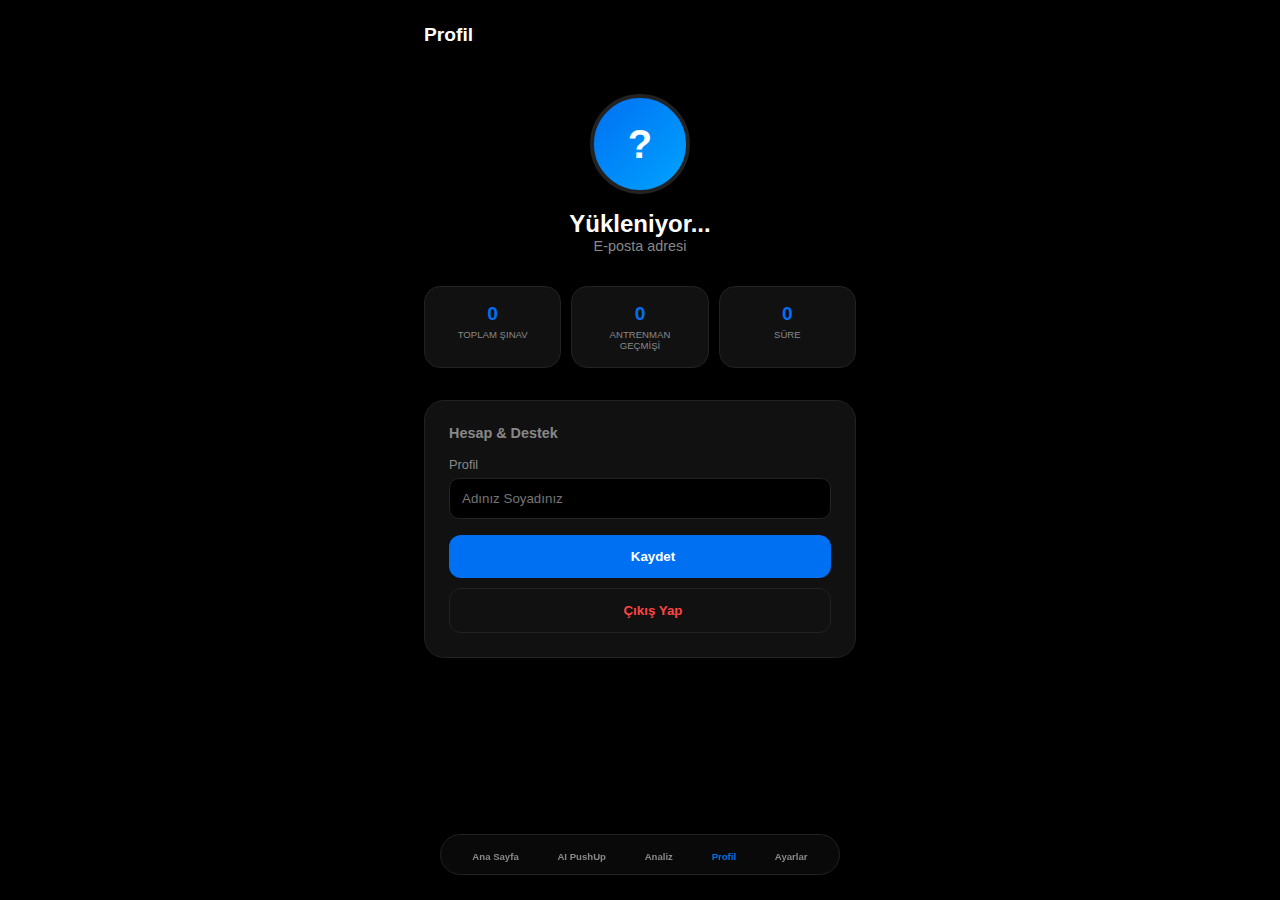
<file: profile.html>
<!DOCTYPE html>
<html lang="tr">
<head>
    <meta charset="UTF-8" />
    <meta name="viewport" content="width=device-width, initial-scale=1.0, maximum-scale=1.0, user-scalable=no, viewport-fit=cover" />
    <title>AthleticoCore - Profil</title>
    <link rel="icon" type="image/png" href="assets/icons/ac.png?v=1">
    <link rel="manifest" href="manifest.json">
    <!-- Supabase ve Harici Kütüphaneler -->
    <script src="https://cdn.jsdelivr.net/npm/@supabase/supabase-js@2"></script>
    <script>
        const SUPABASE_URL    = import.meta.env.SUPABASE_URL;
        const SUPABASE_ANON_KEY = import.meta.env.SUPABASE_ANON_KEY;
        window.sb = supabase.createClient(SUPABASE_URL, SUPABASE_ANON_KEY);
    </script>
    
    <link href="https://fonts.googleapis.com/css2?family=Inter:wght@400;600;800&display=swap" rel="stylesheet">
    <script src="https://unpkg.com/lucide@latest"></script>
    <script src="js/translation.js"></script>
        <!-- Google tag (gtag.js) -->
    <script async src="https://www.googletagmanager.com/gtag/js?id=G-PKGT70JY2E"></script>
    <script>
    window.dataLayer = window.dataLayer || [];
    function gtag(){dataLayer.push(arguments);}
    gtag('js', new Date());

    gtag('config', 'G-PKGT70JY2E');
    </script>
    <style>

        :root {
            --bg-color: #000000;
            --card-bg: #111111;
            --accent-color: #0070f3;
            --text-main: #ffffff;
            --text-dim: #888888;
            --border-color: #222222;
            --nav-bg: rgba(10, 10, 10, 0.95);
            --header-bg: rgba(0, 0, 0, 0.8);
            --transition: all 0.25s cubic-bezier(0.4, 0, 0.2, 1);
        }

        [data-theme="light"] {
            --bg-color: #f5f5f7;
            --card-bg: #ffffff;
            --text-main: #000000;
            --text-dim: #666666;
            --border-color: #e0e0e0;
            --nav-bg: rgba(255, 255, 255, 0.95);
            --header-bg: rgba(245, 245, 247, 0.8);
        }

        * { margin: 0; padding: 0; box-sizing: border-box; }
        body {
            font-family: 'Inter', sans-serif;
            background-color: var(--bg-color);
            color: var(--text-main);
            transition: var(--transition);
            padding-top: env(safe-area-inset-top);
            padding-bottom: env(safe-area-inset-bottom);
        }

        header {
            width: 100%; max-width: 480px; margin: 0 auto;
            padding: 1.5rem; display: flex; justify-content: space-between; align-items: center;
        }

        .content { width: 100%; max-width: 480px; margin: 0 auto; padding: 1.5rem 1.5rem 8rem 1.5rem; }

        .profile-hero { display: flex; flex-direction: column; align-items: center; gap: 1rem; margin-bottom: 2rem; }
        .avatar-circle {
            width: 100px; height: 100px; border-radius: 50%;
            background: linear-gradient(135deg, var(--accent-color), #00a3ff);
            display: flex; align-items: center; justify-content: center;
            font-size: 2.5rem; font-weight: 800; color: white; border: 4px solid var(--border-color);
        }
        .user-info h2 { font-size: 1.5rem; font-weight: 800; }
        .user-info p { color: var(--text-dim); font-size: 0.9rem; text-align: center; }

        .stats-summary {
            display: grid; grid-template-columns: repeat(3, 1fr); gap: 10px; margin-bottom: 2rem;
        }
        .summary-card {
            background: var(--card-bg); border: 1px solid var(--border-color);
            padding: 1rem; border-radius: 16px; text-align: center;
        }
        .summary-card span { display: block; }
        .summary-card .val { font-size: 1.2rem; font-weight: 800; color: var(--accent-color); }
        .summary-card .lbl { font-size: 0.6rem; color: var(--text-dim); text-transform: uppercase; margin-top: 4px; }

        .settings-card {
            background: var(--card-bg); border: 1px solid var(--border-color);
            border-radius: 20px; padding: 1.5rem; margin-bottom: 1.5rem;
        }
        .settings-card h3 { font-size: 0.9rem; margin-bottom: 1rem; color: var(--text-dim); }

        .input-group { margin-bottom: 1rem; }
        .input-group label { display: block; font-size: 0.8rem; margin-bottom: 6px; color: var(--text-dim); }
        .input-group input {
            width: 100%; padding: 12px; border-radius: 10px; border: 1px solid var(--border-color);
            background: var(--bg-color); color: var(--text-main); font-family: inherit;
        }

        .btn {
            width: 100%; padding: 14px; border-radius: 12px; border: none; font-weight: 700;
            cursor: pointer; transition: var(--transition); display: flex; align-items: center; justify-content: center; gap: 8px;
        }
        .btn-primary { background: var(--accent-color); color: white; }
        .btn-outline { background: transparent; border: 1px solid var(--border-color); color: #ff4444; margin-top: 10px; }

        .message-box {
            position: fixed; top: calc(20px + env(safe-area-inset-top)); left: 50%; transform: translateX(-50%);
            padding: 12px 24px; border-radius: 10px; z-index: 3000; display: none;
            background: var(--card-bg); border: 1px solid var(--accent-color); color: white;
        }
        .ac-btn {
            display: flex;
            align-items: center;
            justify-content: center;
            cursor: pointer;
            transition: var(--transition);
            border: none;
        }
        .ac-btn:active { transform: scale(0.95); }.ac-btn {
            display: flex;
            align-items: center;
            justify-content: center;
            cursor: pointer;
            transition: var(--transition);
            border: none;
        }
        .ac-btn:active { transform: scale(0.95); }
        .bottom-nav {
            position: fixed; bottom: calc(25px + env(safe-area-inset-bottom)); left: 50%; transform: translateX(-50%);
            width: calc(100% - 40px); max-width: 400px;
            background: var(--nav-bg); backdrop-filter: blur(20px);
            display: flex; justify-content: space-around; padding: 12px;
            border-radius: 24px; border: 1px solid var(--border-color); z-index: 2000;
        }
        .nav-item {
            display: flex; flex-direction: column; align-items: center;
            color: var(--text-dim); text-decoration: none; font-size: 0.6rem; font-weight: 700; gap: 4px;
        }
        .nav-item.active { color: var(--accent-color); }
    </style>
</head>
<body data-theme="dark">

    <header>
        <div style="font-weight: 900; font-size: 1.2rem;" data-i18n="profile.title">Profil</div>
        <div style="display: flex; gap: 15px; align-items: center;">
            <button id="share-btn" style="background:none; border:none; color:var(--text-main); cursor:pointer;">
                <i data-lucide="share-2"></i>
            </button>
            <button id="theme-btn" style="background:none; border:none; color:var(--text-main); cursor:pointer;">
                <i data-lucide="sun" id="theme-icon"></i>
            </button>
        </div>
    </header>

    <div id="msg-box" class="message-box"></div>

    <main class="content">
        <div class="profile-hero">
            <div class="avatar-circle" id="avatar-initials">?</div>
            <div class="user-info">
                <h2 id="display-name">Yükleniyor...</h2>
                <p id="display-email">E-posta adresi</p>
            </div>
        </div>

        <div class="stats-summary">
            <div class="summary-card">
                <span class="val" id="profile-total-pushups">0</span>
                <span class="lbl" data-i18n="stats.totalPushups">Toplam Şınav</span>
            </div>
            <div class="summary-card">
                <span class="val" id="total-sessions">0</span>
                <span class="lbl" data-i18n="settings.workoutHistory">Antrenman</span>
            </div>
            <div class="summary-card">
                <span class="val" id="total-minutes">0</span>
                <span class="lbl" data-i18n="hud.time">Dakika</span>
            </div>
        </div>
        <div id="install-card" style="display:none;" class="settings-card">
            <h3>UYGULAMA</h3>
            <div style="display: flex; align-items: center; justify-content: space-between; gap: 15px;">
                <div>
                    <div style="font-size: 0.9rem; font-weight: 600; margin-bottom: 4px;">Uygulamayı Yükle</div>
                    <div style="font-size: 0.75rem; color: var(--text-dim);">Hızlı erişim ve offline kullanım için ana ekrana ekle.</div>
                </div>
                <button onclick="installPWA()" class="ac-btn" style="width: 45px; height: 45px; border-radius: 12px; background: var(--accent-color); color: white;">
                    <i data-lucide="download"></i>
                </button>
            </div>
        </div>
        <div class="settings-card">
            <h3 data-i18n="settings.account">HESAP AYARLARI</h3>
            <div class="input-group">
                <label data-i18n="profile.title">Ad Soyad</label>
                <input type="text" id="input-fullname" placeholder="Adınız Soyadınız">
            </div>
            <button class="btn btn-primary" id="update-profile-btn">
                <i data-lucide="save" style="width:18px;"></i>
                <span data-i18n="settings.save">Ayarları Kaydet</span>
            </button>
            <button class="btn btn-outline" id="logout-btn">
                <i data-lucide="log-out" style="width:18px;"></i>
                <span data-i18n="profile.logout">Çıkış Yap</span>
            </button>
        </div>
    </main>

    <nav class="bottom-nav">
        <a href="index.html" class="nav-item">
            <i data-lucide="home"></i>
            <span data-i18n="nav.home">Ana Sayfa</span>
        </a>

        <a href="coach.html" class="nav-item" aria-current="page">
            <i data-lucide="activity"></i>
            <span data-i18n="nav.aiCoach">AI PushUp</span>
        </a>

        <a href="stats.html" class="nav-item">
            <i data-lucide="bar-chart-3"></i>
            <span data-i18n="nav.stats">Analiz</span>
        </a>

        <a href="profile.html" class="nav-item active">
            <i data-lucide="user-round"></i>
            <span data-i18n="nav.profile">Profil</span>
        </a>

        <a href="ayarlar.html" class="nav-item">
            <i data-lucide="settings"></i>
            <span data-i18n="nav.settings">Ayarlar</span>
        </a>
        
    </nav>

    <script>
        let deferredPrompt;
        const installCard = document.getElementById('install-card');

        window.addEventListener('beforeinstallprompt', (e) => {
            // Tarayıcının varsayılan istemini engelle
            e.preventDefault();
            // Olayı sakla ki sonra tetikleyebilelim
            deferredPrompt = e;
            // Yükleme kartını görünür yap
            if (installCard) installCard.style.display = 'block';
            
            // Lucide ikonlarını tekrar tara (yeni eklenen download ikonu için)
            if (window.lucide) lucide.createIcons();
        });

        async function installPWA() {
            if (!deferredPrompt) return;
            
            // Yükleme istemini göster
            deferredPrompt.prompt();
            
            // Kullanıcının yanıtını bekle
            const { outcome } = await deferredPrompt.userChoice;
            console.log(`Kullanıcı yükleme tercihi: ${outcome}`);
            
            if (outcome === 'accepted') {
                if (installCard) installCard.style.display = 'none';
            }
            
            // İstem bir kez kullanılabilir, temizle
            deferredPrompt = null;
        }

        // Paylaşım Fonksiyonu
        async function shareProfile() {
            const totalPushups = document.getElementById('profile-total-pushups').innerText;
            const totalSessions = document.getElementById('total-sessions').innerText;
            const displayName = document.getElementById('display-name').innerText;

            // Paylaşılacak metin taslağı
            const shareData = {
                title: 'AthleticoCore Sporcu Profili',
                text: `💪 AthleticoCore'da ${displayName} profilini incele!\n\n` +
                    `📊 Toplam Şınav: ${totalPushups}\n` +
                    `🔥 Antrenman Sayısı: ${totalSessions}\n` +
                    `🚀 Sen de bana katıl ve sınırlarını zorla!`,
                url: window.location.origin // Uygulamanın ana sayfa linki
            };

            try {
                if (navigator.share) {
                    await navigator.share(shareData);
                    console.log('Başarıyla paylaşıldı');
                } else {
                    // Web Share API desteklenmiyorsa (Masaüstü Chrome vb.)
                    showMsg("Tarayıcınız paylaşımı desteklemiyor. Link kopyalandı!");
                    navigator.clipboard.writeText(shareData.text + " " + shareData.url);
                }
            } catch (err) {
                console.log('Paylaşım hatası veya iptal:', err);
            }
        }

        // Butona tıklama olayını bağla
        document.getElementById('share-btn').addEventListener('click', shareProfile);

        
        // Uygulama yüklendiğinde kartı gizle
        window.addEventListener('appinstalled', (evt) => {
            console.log('Uygulama başarıyla yüklendi');
            if (installCard) installCard.style.display = 'none';
        });
        function initTheme() {
            const saved = localStorage.getItem('theme') || 'dark';
            document.body.setAttribute('data-theme', saved);
            document.getElementById('theme-icon').setAttribute('data-lucide', saved === 'dark' ? 'sun' : 'moon');
            lucide.createIcons();
        }
        document.getElementById('theme-btn').addEventListener('click', () => {
            const current = document.body.getAttribute('data-theme');
            const target = current === 'dark' ? 'light' : 'dark';
            document.body.setAttribute('data-theme', target);
            localStorage.setItem('theme', target);
            initTheme();
        });
        async function loadProfile() {
            try {
                const { data: { user } } = await sb.auth.getUser();
                if (!user) {
                    window.location.href = 'giris.html';
                    return;
                }
                const fullName = user.user_metadata.full_name || "Sporcu";
                const email = user.email;
                document.getElementById('display-name').innerText = fullName;
                document.getElementById('display-email').innerText = email;
                document.getElementById('input-fullname').value = fullName;
                const initials = fullName.split(' ').map(n => n[0]).join('').toUpperCase();
                document.getElementById('avatar-initials').innerText = initials.substring(0, 2);
                const { data: sessions, error } = await sb
                    .from('workout_sessions')
                    .select('*')
                    .eq('user_id', user.id)
                    .eq('completed', true)
                    .order('started_at', { ascending: true });

                if (error) throw error;

                let totalPushups = 0;
                let totalSecs = 0;
                if (sessions) {
                    sessions.forEach(s => {
                        totalPushups += (s.push || 0);
                        totalSecs += (s.duration || 0);
                    });
                    document.getElementById('profile-total-pushups').innerText = totalPushups;
                    document.getElementById('total-sessions').innerText = sessions.length;
                    document.getElementById('total-minutes').innerText = Math.round(totalSecs / 60);
                }

            } catch (err) {
                console.error("Yükleme hatası:", err);
            }
        }

        document.getElementById('update-profile-btn').addEventListener('click', async () => {
            const newName = document.getElementById('input-fullname').value;
            const btn = document.getElementById('update-profile-btn');
            btn.disabled = true;
            btn.innerText = "Güncelleniyor...";

            try {
                const { error } = await sb.auth.updateUser({
                    data: { full_name: newName }
                });

                if (error) throw error;
                
                showMsg("Profil başarıyla güncellendi!");
                loadProfile(); // UI Tazele
            } catch (err) {
                showMsg("Hata: " + err.message);
            } finally {
                btn.disabled = false;
                btn.innerHTML = '<i data-lucide="save" style="width:18px;"></i> Ayarları Kaydet';
                lucide.createIcons();
            }
        });

        // Çıkış Yap
        document.getElementById('logout-btn').addEventListener('click', async () => {
            await sb.auth.signOut();
            window.location.href = 'giris.html';
        });

        function showMsg(text) {
            const box = document.getElementById('msg-box');
            box.innerText = text;
            box.style.display = 'block';
            setTimeout(() => { box.style.display = 'none'; }, 3000);
        }

        window.onload = () => {
            initTheme();
            loadProfile();
        };
    </script>
</body>
</html>
</file>
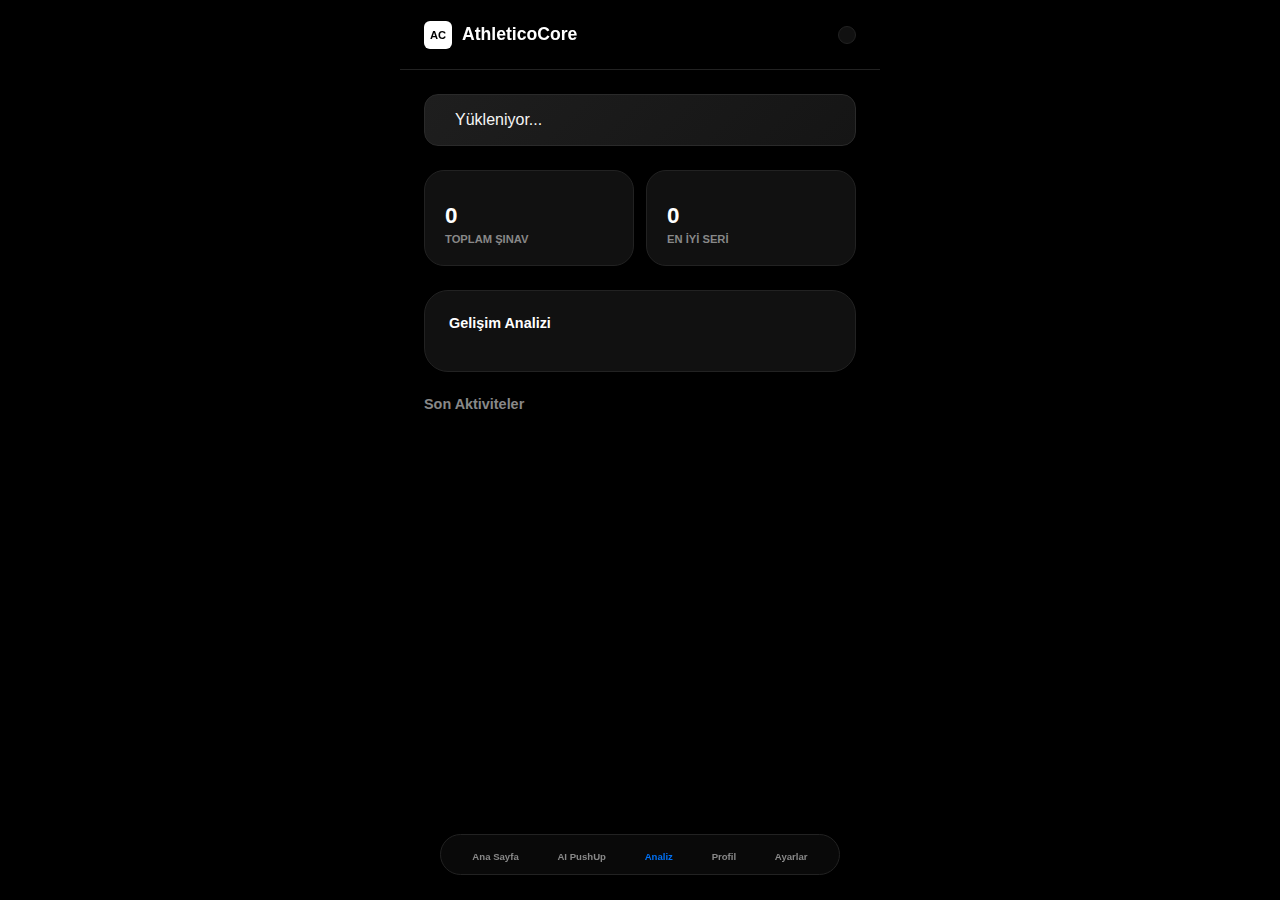
<file: stats.html>
<!DOCTYPE html>
<html lang="tr">
<head>
    <meta charset="UTF-8" />
    <meta name="viewport" content="width=device-width, initial-scale=1.0, maximum-scale=1.0, user-scalable=no, viewport-fit=cover" />
    <title data-i18n="stats.title">Antrenman İstatistikleri – AthleticoCoach</title>

    <link rel="icon" type="image/png" href="assets/icons/ac.png?v=1">
    <link rel="manifest" href="manifest.json">
    <script src="https://cdn.jsdelivr.net/npm/@supabase/supabase-js@2"></script>
    <script>
        const SUPABASE_URL = "https://nhrtpvfofrzndbumkdax.supabase.co";
        const SUPABASE_ANON_KEY = "eyJhbGciOiJIUzI1NiIsInR5cCI6IkpXVCJ9.eyJpc3MiOiJzdXBhYmFzZSIsInJlZiI6Im5ocnRwdmZvZnJ6bmRidW1rZGF4Iiwicm9sZSI6ImFub24iLCJpYXQiOjE3NjUwMjAyMzUsImV4cCI6MjA4MDU5NjIzNX0.Uj6qh2xudA1CnDQWHbqfqEIdlRrmgp1MQna3KsuVxog";
        window.sb = supabase.createClient(SUPABASE_URL, SUPABASE_ANON_KEY);
    </script>
    <link href="https://fonts.googleapis.com/css2?family=Inter:wght@400;600;800&display=swap" rel="stylesheet">
    <script src="https://unpkg.com/lucide@latest"></script>
    <script src="https://cdn.jsdelivr.net/npm/apexcharts"></script>
    <script src="js/translation.js"></script>
        <!-- Google tag (gtag.js) -->
    <script async src="https://www.googletagmanager.com/gtag/js?id=G-PKGT70JY2E"></script>
    <script>
    window.dataLayer = window.dataLayer || [];
    function gtag(){dataLayer.push(arguments);}
    gtag('js', new Date());

    gtag('config', 'G-PKGT70JY2E');
    </script>
    <style>
        :root {
            --bg-color: #000000;
            --card-bg: #111111;
            --accent-color: #0070f3;
            --text-main: #ffffff;
            --text-dim: #888888;
            --border-color: #222222;
            --nav-bg: rgba(10, 10, 10, 0.95);
            --header-bg: rgba(0, 0, 0, 0.8);
            --transition: all 0.25s cubic-bezier(0.4, 0, 0.2, 1);
            --header-height: 70px;
        }

        [data-theme="light"] {
            --bg-color: #f5f5f7;
            --card-bg: #ffffff;
            --accent-color: #0070f3;
            --text-main: #000000;
            --text-dim: #666666;
            --border-color: #e0e0e0;
            --nav-bg: rgba(255, 255, 255, 0.95);
            --header-bg: rgba(245, 245, 247, 0.8);
        }

        * {
            margin: 0;
            padding: 0;
            box-sizing: border-box;
            -webkit-tap-highlight-color: transparent;
        }

        body {
            font-family: 'Inter', sans-serif;
            background-color: var(--bg-color);
            color: var(--text-main);
            min-height: 100vh;
            display: flex;
            flex-direction: column;
            align-items: center;
            padding-top: env(safe-area-inset-top);
            padding-bottom: env(safe-area-inset-bottom);
            transition: background-color 0.3s ease;
        }

        /*bug çözüldü artık günlük mod aydınlık modda görünüyor*/
        body[data-theme="light"] {
            --bg-color: #ffffff;
            --card-bg: #f5f5f7;
            --accent-color: #0070f3;
            --text-main: #000000;
            --text-dim: #666666;
            --border-color: #e0e0e0;
            --danger: #ff4444;
            --safe: #00aa66;
            --nav-bg: rgba(245, 245, 247, 0.8);
        }
        body[data-theme="light"] .daily-message-card {
            background: linear-gradient(135deg, #e9e9e9, #ffffff);
            border: 1px solid #d0d0d0;
            color: #333333;
        }

        body[data-theme="light"] .daily-message-card i {
            color: #ff6a00;
        }

        /* Diğer light tema stilleri */
        body[data-theme="light"] .row-icon {
            background: rgba(0, 112, 243, 0.15);
        }

        body[data-theme="light"] .setting-card {
            border-color: var(--border-color);
        }

        body[data-theme="light"] .setting-row:active {
            background: rgba(0, 0, 0, 0.05);
        }

        header {
            width: 100%;
            max-width: 480px;
            height: var(--header-height);
            display: flex;
            justify-content: space-between;
            align-items: center;
            padding: 0 1.5rem;
            position: sticky;
            top: 0;
            background: var(--header-bg);
            backdrop-filter: blur(10px);
            border-bottom: 1px solid var(--border-color);
            z-index: 1100;
        }

        .header-brand { display: flex; align-items: center; gap: 10px; }
        .header-brand h1 { font-size: 1.1rem; font-weight: 800; }

        .theme-toggle {
            background: var(--card-bg);
            border: 1px solid var(--border-color);
            color: var(--text-main);
            padding: 8px;
            border-radius: 50%;
            cursor: pointer;
            display: flex;
            align-items: center;
            justify-content: center;
            transition: var(--transition);
        }

        .content {
            width: 100%;
            max-width: 480px;
            padding: 1.5rem 1.5rem 8rem 1.5rem;
            display: flex;
            flex-direction: column;
            gap: 1.5rem;
        }

        .daily-message-card {
            display: flex;
            align-items: center;
            gap: 12px;
            background: linear-gradient(135deg, #1e1e1e, #151515);
            border: 1px solid #2a2a2a;
            border-radius: 14px;
            padding: 16px 18px;
            color: #f5f5f5;
        }
        .daily-message-card i { color: #ff6a00; flex-shrink: 0; }

        .stats-grid {
            display: grid;
            grid-template-columns: 1fr 1fr;
            gap: 12px;
        }
        .stat-card {
            background: var(--card-bg);
            border: 1px solid var(--border-color);
            padding: 1.25rem;
            border-radius: 20px;
            display: flex;
            flex-direction: column;
            gap: 4px;
        }
        .stat-card i { color: var(--accent-color); margin-bottom: 8px; }
        .stat-card .value { font-size: 1.4rem; font-weight: 800; }
        .stat-card .label { font-size: 0.7rem; color: var(--text-dim); font-weight: 700; text-transform: uppercase; }

        .chart-box {
            background: var(--card-bg);
            border: 1px solid var(--border-color);
            border-radius: 24px;
            padding: 1.5rem;
        }
        .chart-header {
            display: flex;
            justify-content: space-between;
            align-items: center;
            margin-bottom: 1rem;
        }
        .chart-header h3 { font-size: 0.9rem; font-weight: 800; }

        .activity-section h3 {
            font-size: 0.9rem;
            font-weight: 800;
            margin-bottom: 1rem;
            color: var(--text-dim);
        }
        .activity-item {
            background: var(--card-bg);
            border: 1px solid var(--border-color);
            padding: 1rem;
            border-radius: 18px;
            display: flex;
            align-items: center;
            justify-content: space-between;
            margin-bottom: 10px;
        }
        .activity-left { display: flex; align-items: center; gap: 12px; }
        .activity-icon {
            width: 40px; height: 40px;
            background: rgba(0, 112, 243, 0.1);
            color: var(--accent-color);
            border-radius: 10px;
            display: flex; align-items: center; justify-content: center;
        }
        .activity-details h4 { font-size: 0.85rem; font-weight: 700; }
        .activity-details p { font-size: 0.7rem; color: var(--text-dim); }
        .activity-count { font-weight: 800; color: var(--accent-color); }

        .bottom-nav {
            position: fixed;
            bottom: calc(25px + env(safe-area-inset-bottom));
            left: 50%;
            transform: translateX(-50%);
            width: calc(100% - 40px);
            max-width: 400px;
            background: var(--nav-bg);
            backdrop-filter: blur(20px);
            display: flex;
            justify-content: space-around;
            padding: 12px;
            border-radius: 24px;
            border: 1px solid var(--border-color);
            z-index: 2000;
        }
        .nav-item {
            display: flex; flex-direction: column; align-items: center;
            color: var(--text-dim); text-decoration: none; font-size: 0.6rem; font-weight: 700; gap: 4px;
        }
        .nav-item.active { color: var(--accent-color); }
    </style>
</head>
<body data-theme="dark">

    <header>
        <div class="header-brand">
            <div style="width: 28px; height: 28px; background: var(--text-main); border-radius: 6px; display: flex; align-items: center; justify-content: center; color: var(--bg-color); font-weight: 900; font-size: 0.7rem;">AC</div>
            <h1>AthleticoCore</h1>
        </div>
        <button class="theme-toggle" id="theme-btn">
            <i data-lucide="sun" id="theme-icon"></i>
        </button>
    </header>

    <main class="content">
        <div class="daily-message-card">
            <i data-lucide="flame"></i>
            <div class="daily-message-text" id="daily-message">Yükleniyor...</div>
        </div>

        <div class="stats-grid">
            <div class="stat-card">
                <i data-lucide="zap"></i>
                <span class="value" id="total-pushups">0</span>
                <span class="label" data-i18n="stats.totalPushups">Toplam Şınav</span>
            </div>
            <div class="stat-card">
                <i data-lucide="award"></i>
                <span class="value" id="best-session">0</span>
                <span class="label" data-i18n="stats.bestSeries">En İyi Seri</span>
            </div>
        </div>

        <div class="chart-box">
            <div class="chart-header">
                <h3 data-i18n="stats.development">Gelişim Analizi</h3>
            </div>
            <div id="main-chart"></div>
        </div>

        <div class="activity-section">
            <h3 data-i18n="stats.recentActivity">SON AKTİVİTELER</h3>
            <div id="activity-list">
                <!-- Veriler JS ile gelecek -->
            </div>
        </div>
    </main>

    <nav class="bottom-nav">
        <a href="index.html" class="nav-item">
            <i data-lucide="home"></i>
            <span data-i18n="nav.home">Ana Sayfa</span>
        </a>

        <a href="coach.html" class="nav-item" aria-current="page">
            <i data-lucide="activity"></i>
            <span data-i18n="nav.aiCoach">AI PushUp</span>
        </a>

        <a href="stats.html" class="nav-item active">
            <i data-lucide="bar-chart-3"></i>
            <span data-i18n="nav.stats">Analiz</span>
        </a>

        <a href="profile.html" class="nav-item">
            <i data-lucide="user-round"></i>
            <span data-i18n="nav.profile">Profil</span>
        </a>

        <a href="ayarlar.html" class="nav-item">
            <i data-lucide="settings"></i>
            <span data-i18n="nav.settings">Ayarlar</span>
        </a>
        
    </nav>

    <script>
        let chart = null;
        
        // Tema Yönetimi
        const themeBtn = document.getElementById('theme-btn');
        const themeIcon = document.getElementById('theme-icon');
        const body = document.body;

        const initTheme = () => {
            const savedTheme = localStorage.getItem('theme') || 'dark';
            body.setAttribute('data-theme', savedTheme);
            updateThemeUI(savedTheme);
        };

        function updateThemeUI(theme) {
            themeIcon.setAttribute('data-lucide', theme === 'dark' ? 'sun' : 'moon');
            lucide.createIcons();
        }

        themeBtn.addEventListener('click', () => {
            const currentTheme = body.getAttribute('data-theme');
            const newTheme = currentTheme === 'dark' ? 'light' : 'dark';
            body.setAttribute('data-theme', newTheme);
            localStorage.setItem('theme', newTheme);
            updateThemeUI(newTheme);
            // Grafik varsa temasını güncellemek için yeniden çiz
            if (chart) loadDashboard(); 
        });

        // Veri Yükleme
        async function loadDashboard() {
            try {
                const { data: { user } } = await sb.auth.getUser();
                if (!user) {
                    window.location.href = 'giris.html';
                    return;
                }

                const { data: sessions, error } = await sb
                    .from('workout_sessions')
                    .select('*')
                    .eq('user_id', user.id)
                    .eq('completed', true)
                    .order('started_at', { ascending: true });

                if (error) throw error;

                let totalPushups = 0;
                let maxSession = 0;
                let todayPushups = 0;
                const todayStr = new Date().toISOString().slice(0, 10);
                
                // Son 7 gün haritası oluştur
                const weeklyMap = {};
                for (let i = 6; i >= 0; i--) {
                    const d = new Date();
                    d.setDate(d.getDate() - i);
                    weeklyMap[d.toISOString().slice(0, 10)] = 0;
                }

                if (sessions && sessions.length > 0) {
                    sessions.forEach(session => {
                        const count = session.push || 0;
                        const dateStr = session.started_at.slice(0, 10);
                        totalPushups += count;
                        if (count > maxSession) maxSession = count;
                        if (dateStr === todayStr) todayPushups += count;
                        if (weeklyMap.hasOwnProperty(dateStr)) weeklyMap[dateStr] += count;
                    });
                    
                    // Aktivite listesini güncelle (Tarihe göre ters çevirip son 5'i al)
                    renderActivityList([...sessions].reverse().slice(0, 5));
                }

                setDailyMessage(todayPushups);
                animateValue("total-pushups", 0, totalPushups, 1000);
                animateValue("best-session", 0, maxSession, 1000);
                
                renderChart(weeklyMap);

            } catch (err) {
                console.error("Hata:", err);
            }
        }

        function renderActivityList(sessions) {
            const listEl = document.getElementById("activity-list");
            if (!listEl) return;
            
            if (sessions.length === 0) {
                listEl.innerHTML = `<p style="text-align:center; color:gray; font-size:0.8rem;">${getTranslation('stats.noActivity')}</p>`;
                return;
            }

            listEl.innerHTML = sessions.map(s => `
                <div class="activity-item">
                    <div class="activity-left">
                        <div class="activity-icon"><i data-lucide="zap"></i></div>
                        <div class="activity-details">
                            <h4>${getTranslation('home.dailyStats')}</h4>
                            <p>${new Date(s.started_at).toLocaleDateString(currentLanguage)} - ${new Date(s.started_at).toLocaleTimeString(currentLanguage, {hour:'2-digit', minute:'2-digit'})}</p>
                        </div>
                    </div>
                    <div class="activity-count">+${s.push}</div>
                </div>
            `).join('');
            lucide.createIcons();
        }

        function renderChart(dataMap) {
            const isLight = body.getAttribute("data-theme") === "light";
            // Get CSS variables for consistency
            const gridColor = getComputedStyle(document.documentElement).getPropertyValue('--border-color').trim();
            const labelColor = getComputedStyle(document.documentElement).getPropertyValue('--text-dim').trim();

            const categories = Object.keys(dataMap).map(d => {
                return new Date(d).toLocaleDateString(currentLanguage, { weekday: 'short' });
            });
            const seriesData = Object.values(dataMap);

            const options = {
                series: [{ name: getTranslation('stats.totalPushups'), data: seriesData }],
                chart: {
                    type: "area",
                    height: 200,
                    toolbar: { show: false },
                    animations: { enabled: true },
                    background: 'transparent'
                },
                colors: ["#0070f3"],
                stroke: { curve: "smooth", width: 3 },
                xaxis: {
                    categories: categories,
                    labels: { style: { colors: labelColor } }
                },
                yaxis: { labels: { style: { colors: labelColor } } },
                grid: { borderColor: gridColor },
                dataLabels: { enabled: false },
                tooltip: {
                    theme: isLight ? "light" : "dark",
                    y: {
                        formatter: function(value) {
                            return value;
                        }
                    }
                }
            };

            if (chart) chart.destroy();
            chart = new ApexCharts(document.querySelector("#main-chart"), options);
            chart.render();
        }

        function setDailyMessage(n) {
            const el = document.getElementById("daily-message");
            if (n === 0) el.innerText = "Henüz başlamadın, haydi şınav başına! 💪";
            else el.innerText = `Bugün ${n} şınav çektin. Harika gidiyorsun! 🔥`;
        }

        function animateValue(id, start, end, duration) {
            const obj = document.getElementById(id);
            if (!obj) return;
            if (start === end) { obj.innerText = end; return; }
            let startTimestamp = null;
            const step = (timestamp) => {
                if (!startTimestamp) startTimestamp = timestamp;
                const progress = Math.min((timestamp - startTimestamp) / duration, 1);
                obj.innerText = Math.floor(progress * (end - start) + start);
                if (progress < 1) window.requestAnimationFrame(step);
            };
            window.requestAnimationFrame(step);
        }

        window.onload = () => {
            initTheme();
            loadDashboard();
        };
    </script>
</body>
</html>
</file>
<file: css/styles.css>
:root {
    /* RENKLER - KOYU TEMA */
    --bg-color: #000000;
    --card-bg: #111111;
    --card-bg-light: #1a1a1a;
    --accent-color: #0070f3;
    --accent-light: #3291ff;
    --success-color: #10b981;
    --warning-color: #f59e0b;
    --danger-color: #ef4444;
    --text-main: #ffffff;
    --text-dim: #888888;
    --text-light: #cccccc;
    --border-color: #222222;
    --border-light: #333333;
    --nav-bg: rgba(10, 10, 10, 0.95);
    --header-bg: rgba(0, 0, 0, 0.8);
    --overlay-bg: rgba(0, 0, 0, 0.7);
    --shadow-color: rgba(0, 0, 0, 0.3);
    --gradient-primary: linear-gradient(135deg, #0070f3 0%, #3291ff 100%);
    --gradient-success: linear-gradient(135deg, #10b981 0%, #34d399 100%);
    --transition: all 0.25s cubic-bezier(0.4, 0, 0.2, 1);
    --border-radius: 12px;
    --border-radius-sm: 8px;
    --border-radius-lg: 20px;
}

[data-theme="light"] {
    --bg-color: #f5f5f7;
    --card-bg: #ffffff;
    --card-bg-light: #f9f9f9;
    --accent-color: #0070f3;
    --accent-light: #3291ff;
    --success-color: #10b981;
    --warning-color: #f59e0b;
    --danger-color: #ef4444;
    --text-main: #000000;
    --text-dim: #666666;
    --text-light: #333333;
    --border-color: #e0e0e0;
    --border-light: #f0f0f0;
    --nav-bg: rgba(255, 255, 255, 0.95);
    --header-bg: rgba(245, 245, 247, 0.8);
    --overlay-bg: rgba(255, 255, 255, 0.7);
    --shadow-color: rgba(0, 0, 0, 0.1);
}

/* GENEL STİLLER */
* {
    margin: 0;
    padding: 0;
    box-sizing: border-box;
    -webkit-tap-highlight-color: transparent;
}

html, body {
    height: 100%;
    font-family: 'Inter', sans-serif;
    background-color: var(--bg-color);
    color: var(--text-main);
    overflow: hidden;
}

body {
    display: flex;
    flex-direction: column;
    align-items: center;
    padding-top: env(safe-area-inset-top);
    padding-bottom: env(safe-area-inset-bottom);
}

/* HEADER */
header {
    width: 100%;
    max-width: 480px;
    height: 70px;
    display: flex;
    justify-content: space-between;
    align-items: center;
    padding: 0 1.5rem;
    position: absolute;
    top: env(safe-area-inset-top);
    left: 50%;
    transform: translateX(-50%);
    z-index: 1100;
    background: linear-gradient(to bottom, var(--header-bg), transparent);
}

.header-left, .header-right {
    display: flex;
    align-items: center;
    gap: 10px;
}

.header-brand {
    display: flex;
    align-items: center;
    gap: 10px;
}

.logo {
    width: 28px;
    height: 28px;
    background: white;
    border-radius: 6px;
    display: flex;
    align-items: center;
    justify-content: center;
    color: black;
    font-weight: 900;
    font-size: 0.7rem;
}

.header-brand h1 {
    font-size: 1.1rem;
    font-weight: 800;
    color: var(--text-main);
}

.icon-btn {
    background: var(--card-bg);
    border: 1px solid var(--border-color);
    color: var(--text-main);
    width: 40px;
    height: 40px;
    border-radius: var(--border-radius-sm);
    display: flex;
    align-items: center;
    justify-content: center;
    cursor: pointer;
    transition: var(--transition);
}

.icon-btn:hover {
    background: var(--card-bg-light);
    transform: translateY(-2px);
}

.icon-btn:active {
    transform: scale(0.95);
}

.language-switcher select {
    background: var(--card-bg);
    border: 1px solid var(--border-color);
    color: var(--text-main);
    padding: 5px 10px;
    border-radius: var(--border-radius-sm);
    font-size: 0.8rem;
    font-weight: 600;
    cursor: pointer;
}

/* AYARLAR PANELİ */
.settings-panel {
    position: fixed;
    top: 0;
    left: -300px;
    width: 300px;
    height: 100%;
    background: var(--card-bg);
    border-right: 1px solid var(--border-color);
    z-index: 3000;
    transition: left 0.3s ease;
    padding: 20px;
    overflow-y: auto;
    box-shadow: 5px 0 30px var(--shadow-color);
}

.settings-panel.open {
    left: 0;
}

.settings-header {
    display: flex;
    justify-content: space-between;
    align-items: center;
    margin-bottom: 30px;
    padding-bottom: 15px;
    border-bottom: 1px solid var(--border-color);
}

.settings-title {
    display: flex;
    align-items: center;
    gap: 10px;
}

.settings-title h3 {
    font-size: 1.2rem;
    font-weight: 700;
}

.close-settings {
    background: none;
    border: none;
    color: var(--text-main);
    cursor: pointer;
    display: flex;
    align-items: center;
    justify-content: center;
    width: 32px;
    height: 32px;
    border-radius: 8px;
    transition: var(--transition);
}

.close-settings:hover {
    background: var(--card-bg-light);
}

.settings-content {
    display: flex;
    flex-direction: column;
    gap: 25px;
}

.setting-group {
    display: flex;
    flex-direction: column;
    gap: 8px;
}

.setting-group label {
    font-weight: 600;
    color: var(--text-main);
    font-size: 0.9rem;
}

.setting-label {
    display: flex;
    align-items: center;
    gap: 10px;
    cursor: pointer;
}

.setting-label input[type="checkbox"] {
    width: 18px;
    height: 18px;
    accent-color: var(--accent-color);
}

.setting-select {
    width: 100%;
    padding: 10px;
    border-radius: var(--border-radius-sm);
    border: 1px solid var(--border-color);
    background: var(--bg-color);
    color: var(--text-main);
    font-size: 0.9rem;
    transition: var(--transition);
}

.setting-select:focus {
    outline: none;
    border-color: var(--accent-color);
    box-shadow: 0 0 0 2px rgba(0, 112, 243, 0.1);
}

.setting-slider {
    width: 100%;
    height: 6px;
    border-radius: 3px;
    background: var(--border-color);
    outline: none;
    -webkit-appearance: none;
}

.setting-slider::-webkit-slider-thumb {
    -webkit-appearance: none;
    width: 20px;
    height: 20px;
    border-radius: 50%;
    background: var(--accent-color);
    cursor: pointer;
    border: 3px solid var(--card-bg);
    box-shadow: 0 2px 5px var(--shadow-color);
}

.slider-container {
    display: flex;
    align-items: center;
    gap: 15px;
}

.slider-container span {
    min-width: 45px;
    text-align: right;
    font-size: 0.9rem;
    color: var(--text-dim);
}

.sensitivity-labels {
    display: flex;
    justify-content: space-between;
    font-size: 0.8rem;
    color: var(--text-dim);
    margin-top: 5px;
}

.setting-buttons {
    display: flex;
    gap: 10px;
    margin-top: 20px;
}

.btn-primary, .btn-secondary, .btn-outline {
    padding: 12px 24px;
    border-radius: var(--border-radius-sm);
    border: none;
    font-weight: 600;
    font-size: 0.9rem;
    cursor: pointer;
    transition: var(--transition);
    flex: 1;
    display: flex;
    align-items: center;
    justify-content: center;
    gap: 8px;
}

.btn-primary {
    background: var(--accent-color);
    color: white;
}

.btn-primary:hover {
    background: var(--accent-light);
    transform: translateY(-2px);
    box-shadow: 0 5px 15px rgba(0, 112, 243, 0.3);
}

.btn-secondary {
    background: var(--card-bg);
    color: var(--text-main);
    border: 1px solid var(--border-color);
}

.btn-secondary:hover {
    background: var(--card-bg-light);
    transform: translateY(-2px);
}

.btn-outline {
    background: transparent;
    color: var(--text-main);
    border: 1px solid var(--border-color);
}

.btn-outline:hover {
    background: var(--card-bg);
    transform: translateY(-2px);
}

/* KAMERA KONTEYNER */
#camera-container {
    position: relative;
    width: 100%;
    height: 100%;
    max-width: 480px;
    background: #000;
    display: flex;
    justify-content: center;
    align-items: center;
    overflow: hidden;
}

video, canvas {
    position: absolute;
    pointer-events: none;
    width: 100%;
    height: 100%;
    object-fit: cover;
}

canvas {
    z-index: 2;
}

video {
    z-index: 1;
}

/* YÜKLEYİCİ */
#loader {
    position: absolute;
    top: 50%;
    left: 50%;
    transform: translate(-50%, -50%);
    color: white;
    text-align: center;
    z-index: 5;
    display: none;
}

.spinner {
    width: 60px;
    height: 60px;
    margin: 0 auto 20px;
    animation: spin 1s linear infinite;
}

.spinner i {
    width: 60px;
    height: 60px;
    color: var(--accent-color);
}

@keyframes spin {
    100% { transform: rotate(360deg); }
}

/* HUD (ANTREMAN EKRANI) */
.hud-overlay {
    position: absolute;
    top: 0;
    left: 0;
    width: 100%;
    height: 100%;
    z-index: 10;
    pointer-events: none;
    padding: calc(70px + 10px) 20px 100px 20px;
    display: flex;
    flex-direction: column;
    justify-content: space-between;
}

.stats-bar {
    display: flex;
    justify-content: space-between;
    align-items: flex-start;
}

.stat-box {
    background: rgba(0, 0, 0, 0.6);
    backdrop-filter: blur(8px);
    padding: 12px 20px;
    border-radius: var(--border-radius-lg);
    border: 1px solid rgba(255, 255, 255, 0.06);
    text-align: center;
    min-width: 90px;
}

.stat-box .label {
    display: block;
    font-size: 0.65rem;
    text-transform: uppercase;
    color: #aaa;
    font-weight: 700;
    letter-spacing: 0.5px;
}

.stat-box .value {
    display: block;
    font-size: 1.8rem;
    font-weight: 800;
    color: white;
    font-variant-numeric: tabular-nums;
}

.stat-box.highlight .value {
    color: var(--accent-color);
}

.feedback-area {
    text-align: center;
    margin-bottom: 20px;
    pointer-events: auto;
}

.feedback-pill {
    display: inline-block;
    background: rgba(0, 0, 0, 0.8);
    color: white;
    padding: 12px 24px;
    border-radius: 30px;
    font-size: 0.9rem;
    font-weight: 600;
    border: 1px solid rgba(255, 255, 255, 0.08);
    margin-bottom: 15px;
    max-width: 80%;
}

.feedback-pill.success {
    background: var(--success-color);
    border-color: transparent;
}

.feedback-pill.warning {
    background: var(--warning-color);
    color: black;
    border-color: transparent;
}

.feedback-pill.error {
    background: var(--danger-color);
    border-color: transparent;
}

.finish-btn {
    pointer-events: auto;
    background: var(--danger-color);
    color: white;
    border: none;
    padding: 15px 30px;
    border-radius: var(--border-radius);
    font-weight: 700;
    cursor: pointer;
    display: flex;
    align-items: center;
    gap: 10px;
    margin: 0 auto;
    transition: var(--transition);
}

.finish-btn:hover {
    background: #dc2626;
    transform: translateY(-2px);
    box-shadow: 0 5px 15px rgba(239, 68, 68, 0.3);
}

/* KONTROL KATMANLARI */
.control-layer {
    position: fixed;
    inset: 0;
    z-index: 2000;
    background: var(--overlay-bg);
    backdrop-filter: blur(10px);
    display: flex;
    flex-direction: column;
    justify-content: center;
    align-items: center;
    padding: 30px;
    text-align: center;
    transition: opacity 0.3s ease;
}

.control-layer.hidden {
    opacity: 0;
    pointer-events: none;
}

.big-icon {
    width: 100px;
    height: 100px;
    background: var(--gradient-primary);
    border-radius: 50%;
    display: flex;
    align-items: center;
    justify-content: center;
    margin-bottom: 25px;
    box-shadow: 0 10px 40px rgba(0, 112, 243, 0.4);
}

.big-icon i {
    width: 50px;
    height: 50px;
    color: white;
}

.title-text {
    font-size: 1.8rem;
    font-weight: 800;
    color: var(--text-main);
    margin-bottom: 15px;
}

.desc-text {
    color: var(--text-dim);
    font-size: 0.95rem;
    margin-bottom: 30px;
    max-width: 350px;
    line-height: 1.6;
}

.start-options {
    display: flex;
    flex-direction: column;
    gap: 15px;
    margin-bottom: 30px;
    max-width: 300px;
    width: 100%;
}

.option {
    display: flex;
    align-items: center;
    gap: 12px;
    padding: 12px 20px;
    background: var(--card-bg);
    border-radius: var(--border-radius-sm);
    border: 1px solid var(--border-color);
    color: var(--text-main);
    font-size: 0.9rem;
    text-align: left;
}

.option i {
    width: 20px;
    height: 20px;
    color: var(--accent-color);
}

.start-btn {
    background: white;
    color: black;
    border: none;
    padding: 18px 50px;
    border-radius: 30px;
    font-size: 1rem;
    font-weight: 800;
    cursor: pointer;
    text-transform: uppercase;
    letter-spacing: 1px;
    transition: var(--transition);
    box-shadow: 0 5px 20px rgba(0, 0, 0, 0.3);
}

.start-btn:hover {
    transform: translateY(-3px);
    box-shadow: 0 10px 30px rgba(0, 0, 0, 0.4);
}

/* DETAYLI SONUÇ EKRANI */
.summary-grid {
    display: grid;
    grid-template-columns: repeat(2, 1fr);
    gap: 15px;
    margin-bottom: 30px;
    max-width: 300px;
    width: 100%;
}

.summary-stat {
    background: var(--card-bg);
    border-radius: var(--border-radius);
    padding: 20px;
    border: 1px solid var(--border-color);
    text-align: center;
}

.summary-value {
    display: block;
    font-size: 2.2rem;
    font-weight: 800;
    color: var(--text-main);
    margin-bottom: 5px;
}

.summary-label {
    display: block;
    font-size: 0.7rem;
    color: var(--text-dim);
    text-transform: uppercase;
    letter-spacing: 1px;
    font-weight: 700;
}

.performance-metrics {
    background: var(--card-bg);
    border-radius: var(--border-radius);
    padding: 25px;
    border: 1px solid var(--border-color);
    margin-bottom: 25px;
    width: 100%;
    max-width: 400px;
}

.performance-metrics h3 {
    font-size: 1.1rem;
    font-weight: 700;
    margin-bottom: 20px;
    color: var(--text-main);
    text-align: left;
}

.metrics-grid {
    display: grid;
    grid-template-columns: repeat(2, 1fr);
    gap: 15px;
}

.metric {
    display: flex;
    align-items: center;
    gap: 12px;
    padding: 12px;
    background: var(--card-bg-light);
    border-radius: var(--border-radius-sm);
}

.metric i {
    width: 24px;
    height: 24px;
    color: var(--accent-color);
}

.metric div {
    display: flex;
    flex-direction: column;
    gap: 4px;
}

.metric-label {
    font-size: 0.8rem;
    color: var(--text-dim);
    font-weight: 600;
}

.metric-value {
    font-size: 1rem;
    font-weight: 700;
    color: var(--text-main);
}

.chart-container {
    background: var(--card-bg);
    border-radius: var(--border-radius);
    padding: 25px;
    border: 1px solid var(--border-color);
    margin-bottom: 25px;
    width: 100%;
    max-width: 400px;
}

.chart-container h3 {
    font-size: 1.1rem;
    font-weight: 700;
    margin-bottom: 20px;
    color: var(--text-main);
    text-align: left;
}

.chart-legend {
    display: flex;
    justify-content: center;
    gap: 20px;
    margin-top: 15px;
    flex-wrap: wrap;
}

.legend-item {
    display: flex;
    align-items: center;
    gap: 8px;
    font-size: 0.8rem;
    color: var(--text-dim);
}

.legend-color {
    width: 12px;
    height: 12px;
    border-radius: 3px;
}

.recommendations {
    background: var(--card-bg);
    border-radius: var(--border-radius);
    padding: 25px;
    border: 1px solid var(--border-color);
    margin-bottom: 25px;
    width: 100%;
    max-width: 400px;
}

.recommendations h3 {
    font-size: 1.1rem;
    font-weight: 700;
    margin-bottom: 20px;
    color: var(--text-main);
    text-align: left;
}

.recommendation-list {
    display: flex;
    flex-direction: column;
    gap: 12px;
}

.recommendation-item {
    display: flex;
    align-items: flex-start;
    gap: 12px;
    padding: 12px;
    background: var(--card-bg-light);
    border-radius: var(--border-radius-sm);
    font-size: 0.9rem;
    color: var(--text-main);
    text-align: left;
}

.recommendation-item i {
    width: 20px;
    height: 20px;
    color: var(--success-color);
    flex-shrink: 0;
    margin-top: 2px;
}

.action-buttons {
    display: flex;
    flex-direction: column;
    gap: 15px;
    width: 100%;
    max-width: 300px;
}

/* ALT NAVİGASYON */
.bottom-nav {
    position: fixed;
    bottom: calc(25px + env(safe-area-inset-bottom));
    left: 50%;
    transform: translateX(-50%);
    width: calc(100% - 40px);
    max-width: 400px;
    background: var(--nav-bg);
    backdrop-filter: blur(20px);
    display: flex;
    justify-content: space-between;
    align-items: center;
    padding: 12px 20px;
    border-radius: var(--border-radius-lg);
    border: 1px solid var(--border-color);
    z-index: 2000;
    box-shadow: 0 5px 20px var(--shadow-color);
}

.nav-item {
    flex: 1;
    display: flex;
    flex-direction: column;
    align-items: center;
    gap: 6px;
    color: var(--text-dim);
    text-decoration: none;
    font-size: 0.65rem;
    font-weight: 700;
    transition: var(--transition);
    padding: 8px;
    border-radius: var(--border-radius-sm);
}

.nav-item i {
    width: 20px;
    height: 20px;
}

.nav-item:hover {
    color: var(--text-main);
    background: var(--card-bg-light);
}

.nav-item.active {
    color: var(--accent-color);
    background: var(--card-bg);
}

/* HATA KUTUSU */
.error-box {
    position: fixed;
    top: 20px;
    left: 50%;
    transform: translateX(-50%);
    width: calc(100% - 40px);
    max-width: 400px;
    background: var(--danger-color);
    color: white;
    padding: 15px 20px;
    border-radius: var(--border-radius);
    z-index: 4000;
    box-shadow: 0 5px 20px rgba(239, 68, 68, 0.3);
}

.error-box.hidden {
    display: none;
}

.error-content {
    display: flex;
    align-items: center;
    gap: 15px;
}

.error-content i {
    width: 24px;
    height: 24px;
    flex-shrink: 0;
}

.error-content div {
    flex: 1;
}

.error-content h4 {
    font-size: 0.9rem;
    font-weight: 700;
    margin-bottom: 5px;
}

.error-content p {
    font-size: 0.8rem;
    opacity: 0.9;
}

.error-content button {
    background: none;
    border: none;
    color: white;
    cursor: pointer;
    display: flex;
    align-items: center;
    justify-content: center;
    width: 24px;
    height: 24px;
    border-radius: 6px;
    transition: var(--transition);
}

.error-content button:hover {
    background: rgba(255, 255, 255, 0.1);
}

/* RESPONSIVE */
@media (max-width: 480px) {
    .settings-panel {
        width: 280px;
    }
    
    .header-brand h1 {
        font-size: 1rem;
    }
    
    .big-icon {
        width: 80px;
        height: 80px;
    }
    
    .big-icon i {
        width: 40px;
        height: 40px;
    }
    
    .title-text {
        font-size: 1.5rem;
    }
    
    .summary-grid {
        grid-template-columns: 1fr;
        max-width: 250px;
    }
    
    .metrics-grid {
        grid-template-columns: 1fr;
    }
    
    .performance-metrics,
    .chart-container,
    .recommendations {
        max-width: 350px;
    }
}

@media (max-height: 700px) {
    .control-layer {
        padding: 20px;
        justify-content: flex-start;
        padding-top: 80px;
        overflow-y: auto;
    }
    
    .summary-grid,
    .performance-metrics,
    .chart-container,
    .recommendations {
        margin-bottom: 15px;
    }
}



/* SADE SONUÇ EKRANI STİLLERİ */
.simple-stats {
    display: flex;
    justify-content: center;
    gap: 30px;
    margin: 25px 0;
    flex-wrap: wrap;
}

.stat-item {
    display: flex;
    align-items: center;
    gap: 12px;
    padding: 15px;
    background: var(--card-bg);
    border-radius: var(--border-radius);
    border: 1px solid var(--border-color);
    min-width: 120px;
}

.stat-item i {
    width: 24px;
    height: 24px;
    color: var(--accent-color);
}

.stat-value {
    font-size: 1.8rem;
    font-weight: 800;
    color: var(--text-main);
    line-height: 1;
}

.stat-label {
    font-size: 0.7rem;
    color: var(--text-dim);
    text-transform: uppercase;
    letter-spacing: 0.5px;
    margin-top: 4px;
}

.simple-analysis {
    background: var(--card-bg);
    border-radius: var(--border-radius);
    padding: 20px;
    border: 1px solid var(--border-color);
    margin: 20px 0;
    max-width: 300px;
    width: 100%;
}

.simple-analysis h3 {
    font-size: 1rem;
    font-weight: 700;
    margin-bottom: 15px;
    color: var(--text-main);
    text-align: center;
}

.analysis-item {
    display: flex;
    justify-content: space-between;
    align-items: center;
    padding: 8px 0;
    border-bottom: 1px solid var(--border-color);
}

.analysis-item:last-child {
    border-bottom: none;
}

.analysis-item span:first-child {
    color: var(--text-dim);
    font-size: 0.9rem;
}

.analysis-item span:last-child {
    font-weight: 600;
    color: var(--text-main);
    font-size: 0.9rem;
}

.simple-tip {
    display: flex;
    align-items: center;
    gap: 10px;
    background: var(--card-bg);
    border-radius: var(--border-radius);
    padding: 15px 20px;
    border: 1px solid var(--border-color);
    margin: 20px 0;
    max-width: 300px;
    width: 100%;
}

.simple-tip i {
    width: 20px;
    height: 20px;
    color: var(--warning-color);
    flex-shrink: 0;
}

.simple-tip p {
    font-size: 0.9rem;
    color: var(--text-main);
    margin: 0;
    text-align: left;
}

.simple-actions {
    display: flex;
    flex-direction: column;
    gap: 15px;
    width: 100%;
    max-width: 300px;
}

.btn-outline {
    background: transparent;
    color: var(--text-main);
    border: 1px solid var(--border-color);
    padding: 15px 30px;
    border-radius: var(--border-radius);
    font-weight: 600;
    cursor: pointer;
    transition: var(--transition);
}

.btn-outline:hover {
    background: var(--card-bg);
    transform: translateY(-2px);
}

@media (max-width: 480px) {
    .simple-stats {
        gap: 15px;
    }
    
    .stat-item {
        min-width: 100px;
        padding: 12px;
    }
    
    .stat-value {
        font-size: 1.5rem;
    }
}

.skeleton {
  background: linear-gradient(
    90deg,
    #1e293b 25%,
    #334155 37%,
    #1e293b 63%
  );
  background-size: 400% 100%;
  animation: shimmer 1.4s ease infinite;
}

@keyframes shimmer {
  0% { background-position: 100% 0 }
  100% { background-position: -100% 0 }
}
</file>
